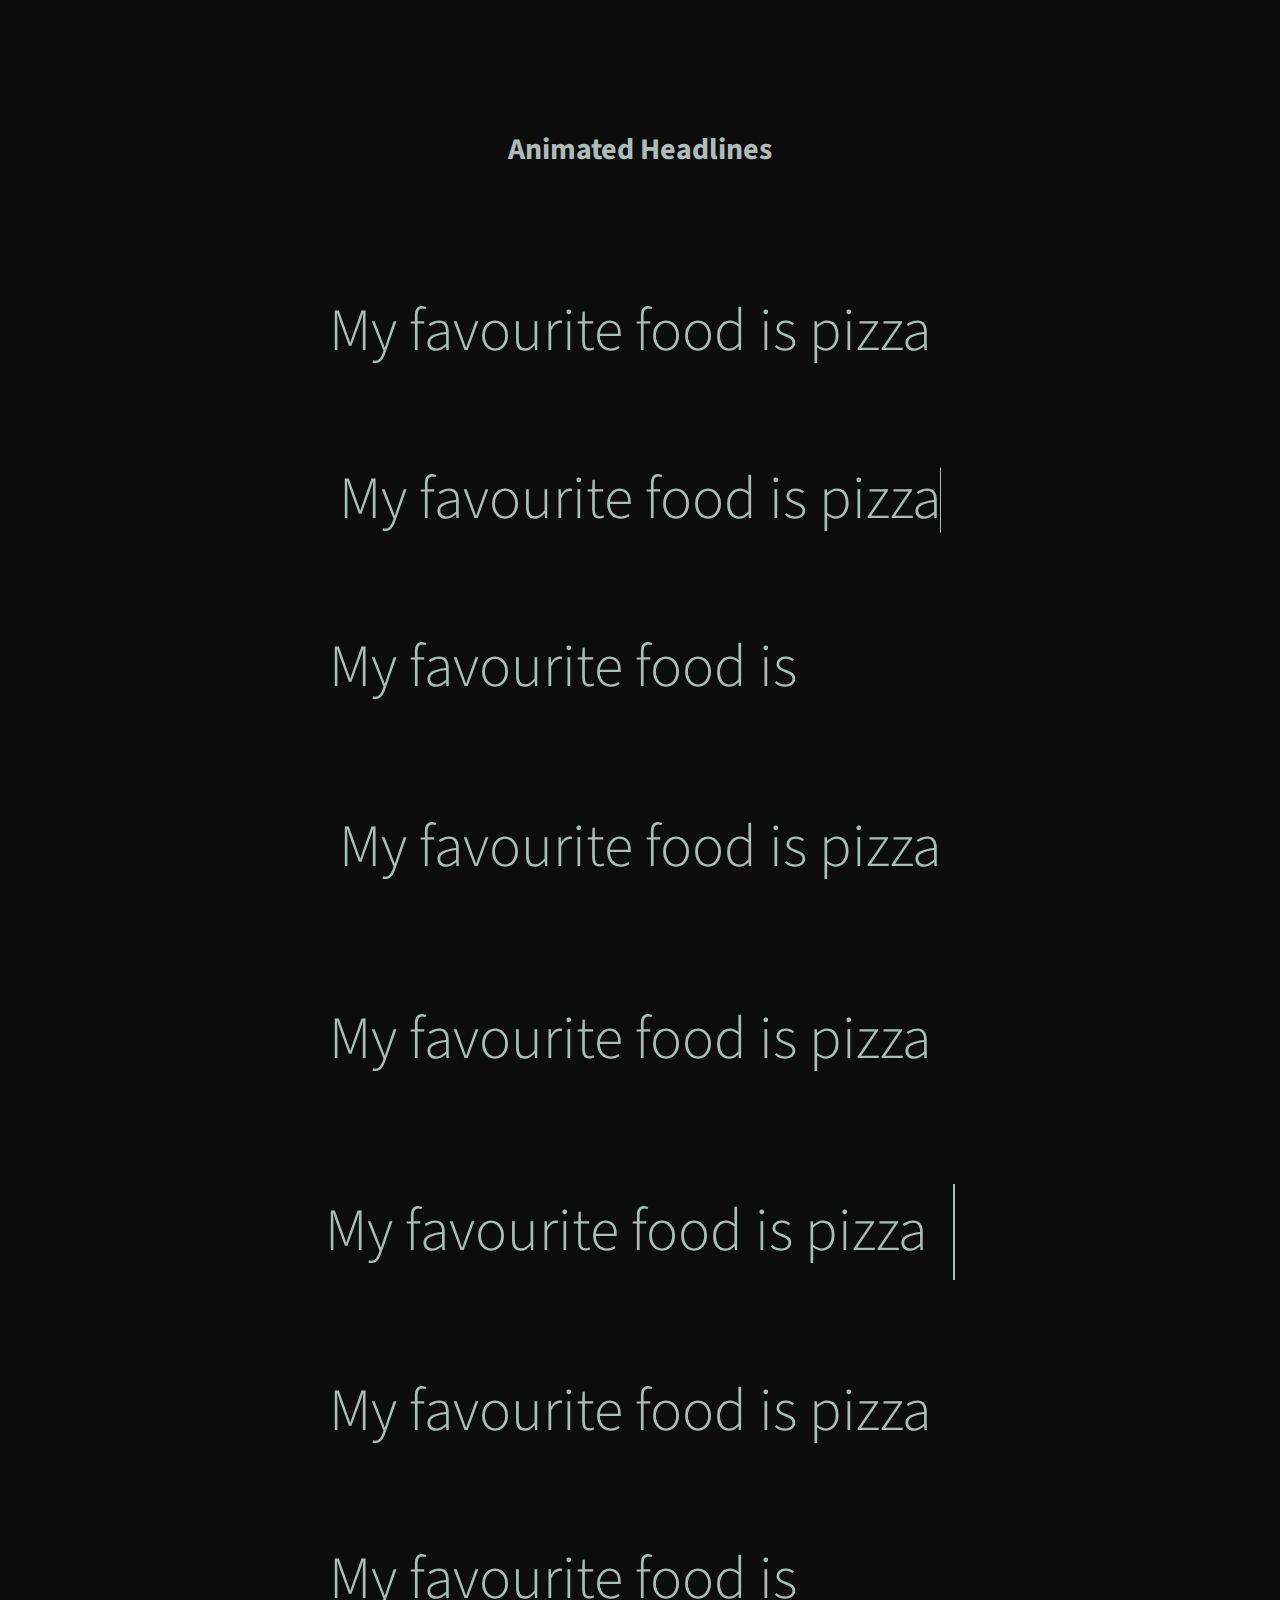
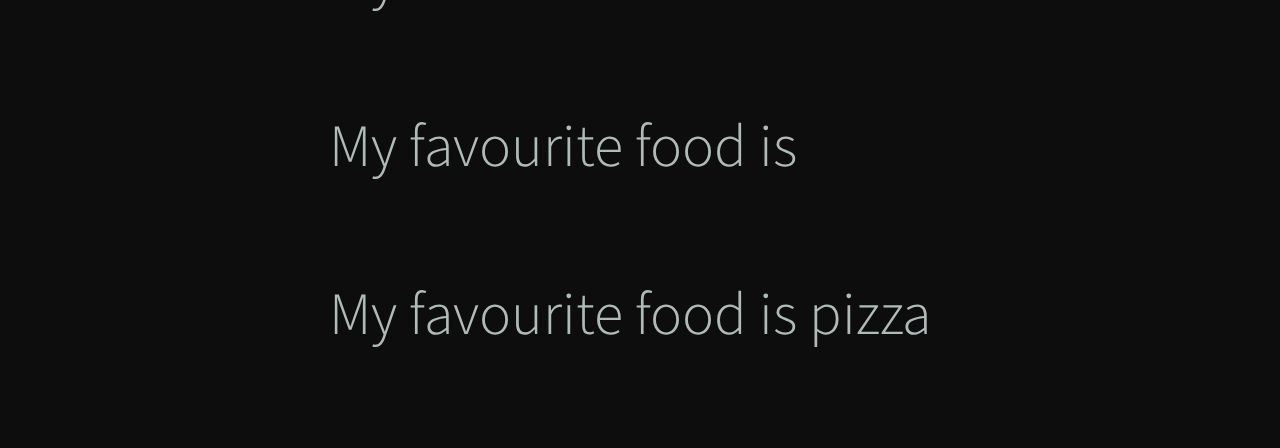
<file: animated-headline-master/index.html>
<!doctype html>
<html lang="en" class="no-js">
<head>
	<meta charset="UTF-8">
	<meta name="viewport" content="width=device-width, initial-scale=1">

	<link href='http://fonts.googleapis.com/css?family=Source+Sans+Pro:300,400,700' rel='stylesheet' type='text/css'>

	<link rel="stylesheet" href="css/reset.css"> <!-- CSS reset -->
	<link rel="stylesheet" href="css/style.css"> <!-- Resource style -->
	<script src="js/modernizr.js"></script> <!-- Modernizr -->

	<title>Animated Headlines | CodyHouse</title>
</head>
<body>
	<section class="cd-title">
		<h1>Animated Headlines</h1>
	</section>

	<section class="cd-intro">
		<h1 class="cd-headline rotate-1">
			<span>My favourite food is</span>
			<span class="cd-words-wrapper">
				<b class="is-visible">pizza</b>
				<b>sushi</b>
				<b>steak</b>
			</span>
		</h1>
	</section> <!-- cd-intro -->
	<section class="cd-intro">
		<h1 class="cd-headline letters type">
			<span>My favourite food is</span>
			<span class="cd-words-wrapper waiting">
				<b class="is-visible">pizza</b>
				<b>sushi</b>
				<b>steak</b>
			</span>
		</h1>
	</section> <!-- cd-intro -->
	<section class="cd-intro">
		<h1 class="cd-headline letters rotate-2">
			<span>My favourite food is</span>
			<span class="cd-words-wrapper">
				<b class="is-visible">pizza</b>
				<b>sushi</b>
				<b>steak</b>
			</span>
		</h1>
	</section> <!-- cd-intro -->
	<section class="cd-intro">
		<h1 class="cd-headline loading-bar">
			<span>My favourite food is</span>
			<span class="cd-words-wrapper">
				<b class="is-visible">pizza</b>
				<b>sushi</b>
				<b>steak</b>
			</span>
		</h1>
	</section> <!-- cd-intro -->
	<section class="cd-intro">
		<h1 class="cd-headline slide">
			<span>My favourite food is</span>
			<span class="cd-words-wrapper">
				<b class="is-visible">pizza</b>
				<b>sushi</b>
				<b>steak</b>
			</span>
		</h1>
	</section> <!-- cd-intro -->
	<section class="cd-intro">
		<h1 class="cd-headline clip is-full-width">
			<span>My favourite food is</span>
			<span class="cd-words-wrapper">
				<b class="is-visible">pizza</b>
				<b>sushi</b>
				<b>steak</b>
			</span>
		</h1>
	</section> <!-- cd-intro -->
	<section class="cd-intro">
		<h1 class="cd-headline zoom">
			<span>My favourite food is</span>
			<span class="cd-words-wrapper">
				<b class="is-visible">pizza</b>
				<b>sushi</b>
				<b>steak</b>
			</span>
		</h1>
	</section> <!-- cd-intro -->
	<section class="cd-intro">
		<h1 class="cd-headline letters rotate-3">
			<span>My favourite food is</span>
			<span class="cd-words-wrapper">
				<b class="is-visible">pizza</b>
				<b>sushi</b>
				<b>steak</b>
			</span>
		</h1>
	</section> <!-- cd-intro -->
	<section class="cd-intro">
		<h1 class="cd-headline letters scale">
			<span>My favourite food is</span>
			<span class="cd-words-wrapper">
				<b class="is-visible">pizza</b>
				<b>sushi</b>
				<b>steak</b>
			</span>
		</h1>
	</section> <!-- cd-intro -->
	<section class="cd-intro">
		<h1 class="cd-headline push">
			<span>My favourite food is</span>
			<span class="cd-words-wrapper">
				<b class="is-visible">pizza</b>
				<b>sushi</b>
				<b>steak</b>
			</span>
		</h1>
	</section> <!-- cd-intro -->
<script src="js/jquery-2.1.1.js"></script>
<script src="js/main.js"></script> <!-- Resource jQuery -->
</body>
</html>
</file>
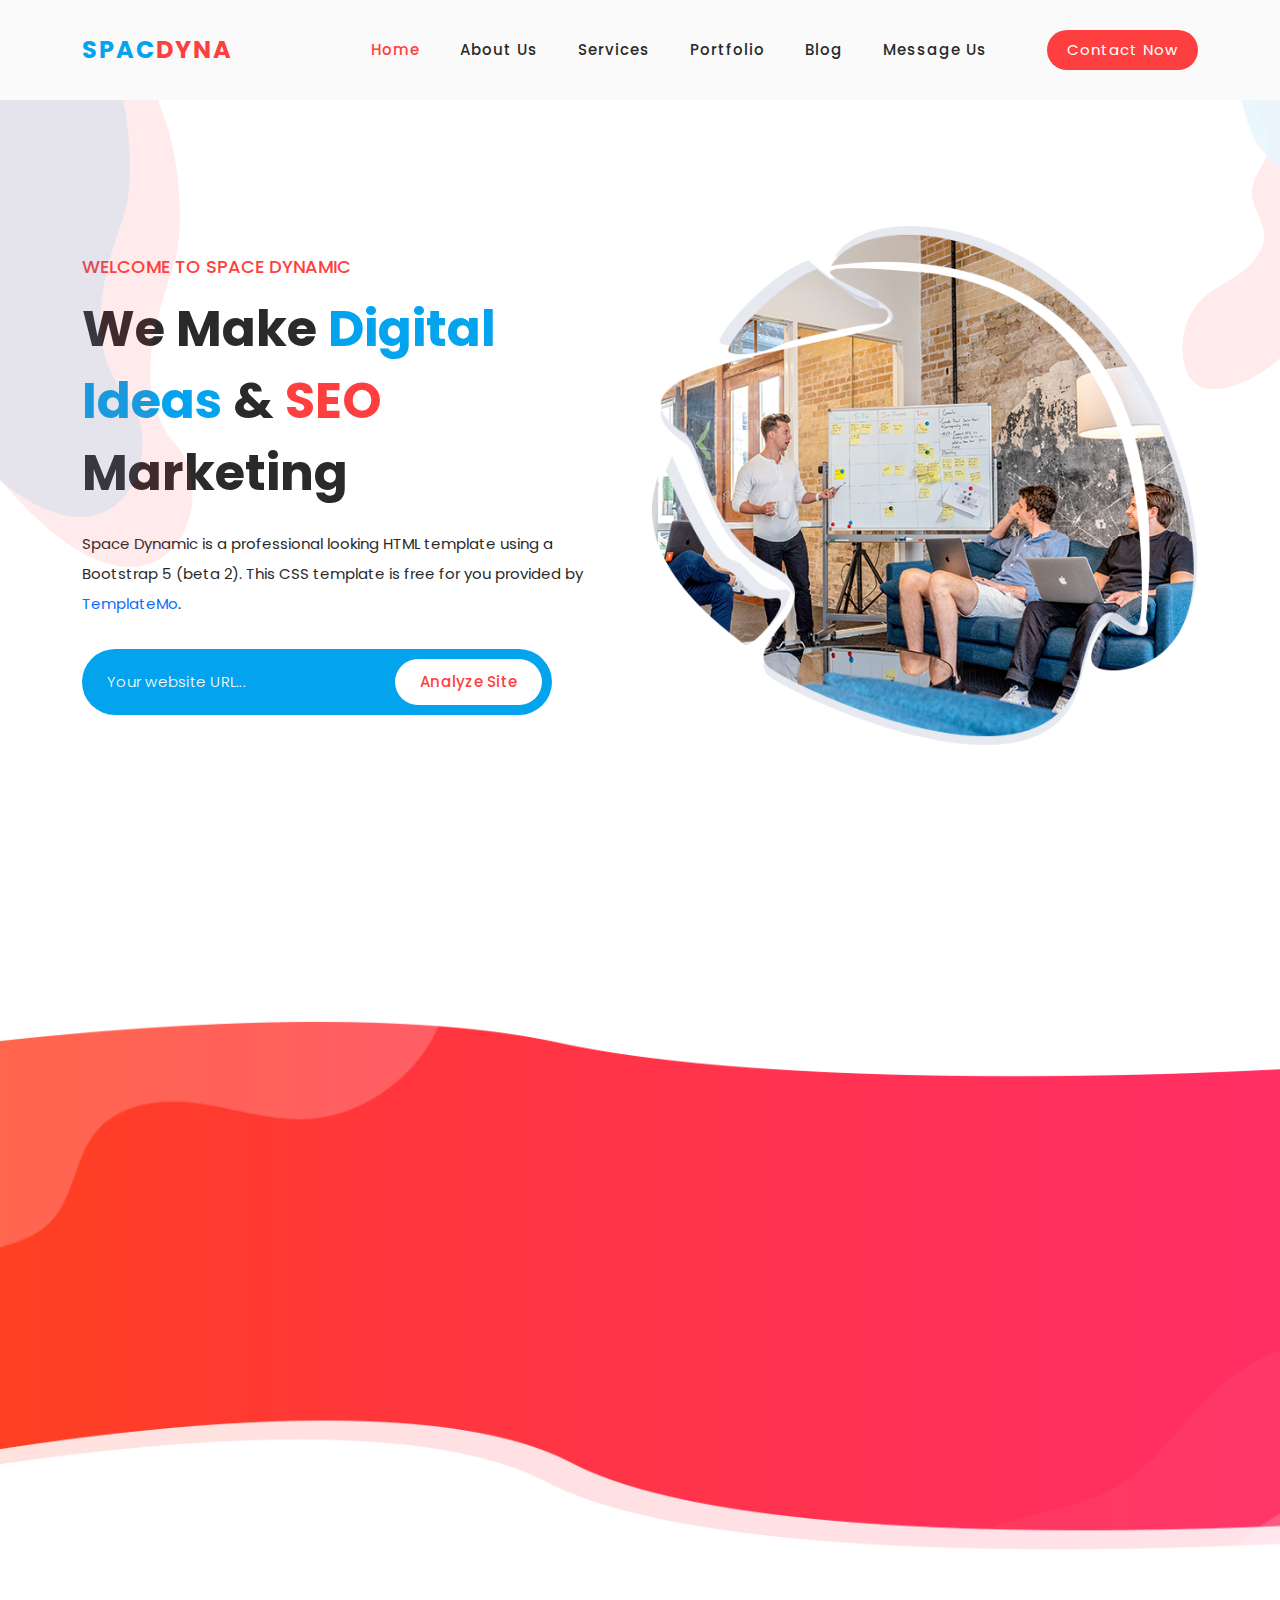
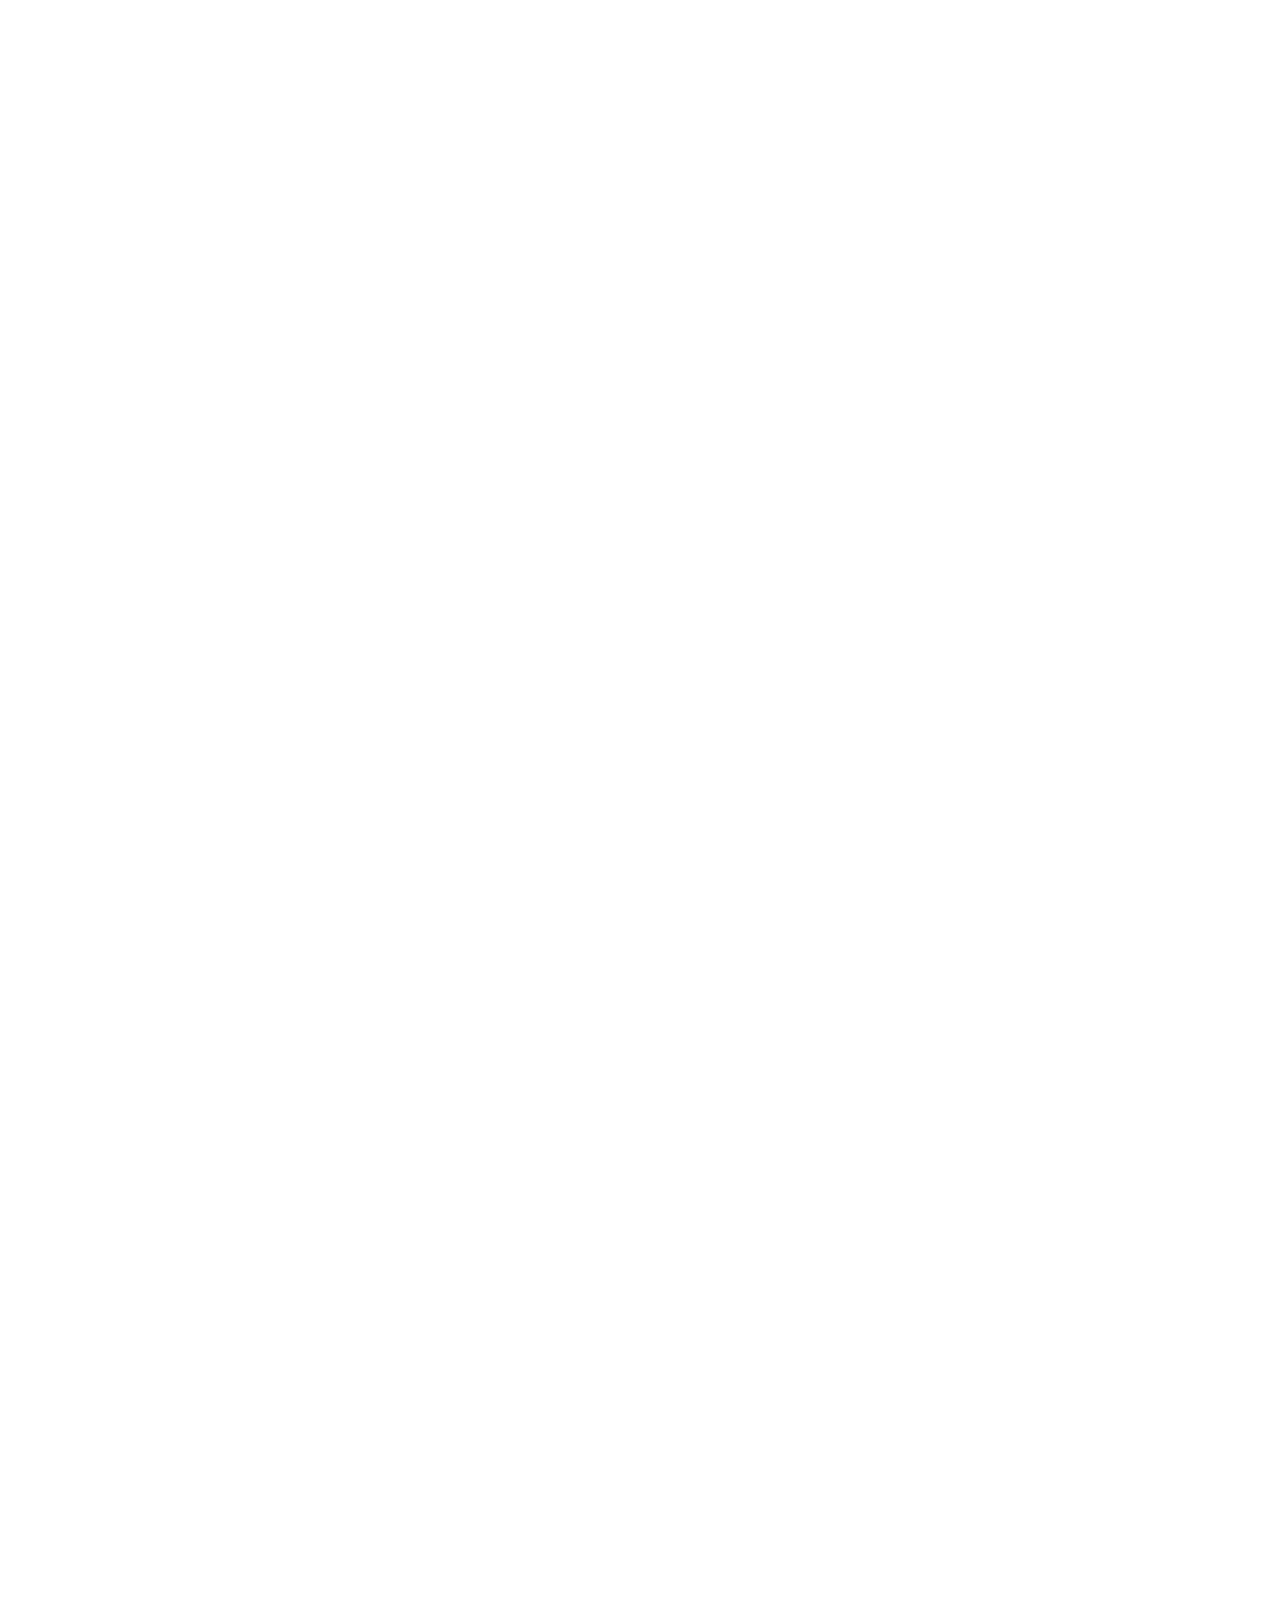
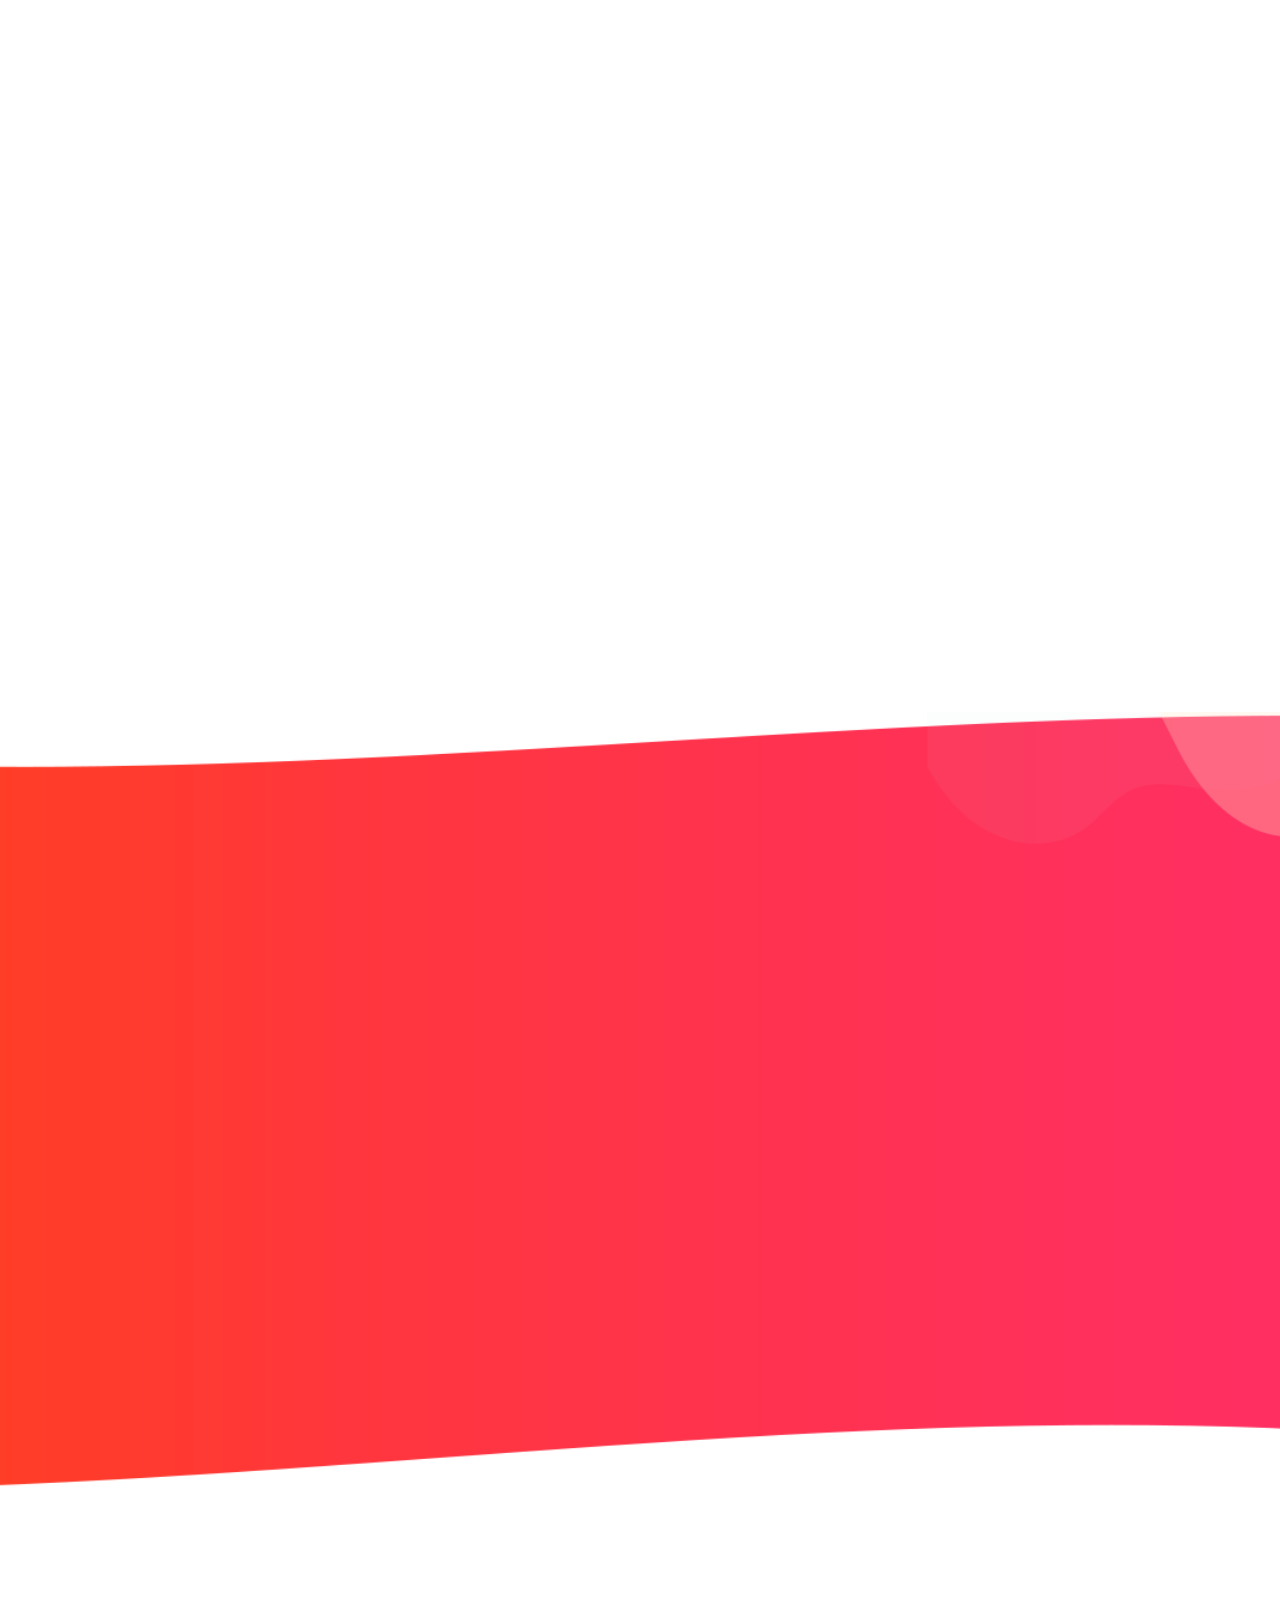
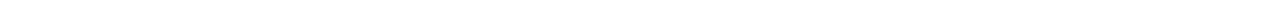
<file: templatemo_562_space_dynamic/index.html>
<!DOCTYPE html>
<html lang="en">

  <head>

    <meta charset="UTF-8">
    <meta name="viewport" content="width=device-width, initial-scale=1, shrink-to-fit=no">
    <meta name="description" content="">
    <meta name="author" content="">
    <link rel="preconnect" href="https://fonts.gstatic.com">
    <link href="https://fonts.googleapis.com/css2?family=Poppins:wght@100;200;300;400;500;600;700;800;900&display=swap" rel="stylesheet">

    <title>Space Dynamic - SEO HTML5 Template</title>

    <!-- Bootstrap core CSS -->
    <link href="vendor/bootstrap/css/bootstrap.min.css" rel="stylesheet">

    <!-- Additional CSS Files -->
    <link rel="stylesheet" href="assets/css/fontawesome.css">
    <link rel="stylesheet" href="assets/css/templatemo-space-dynamic.css">
    <link rel="stylesheet" href="assets/css/animated.css">
    <link rel="stylesheet" href="assets/css/owl.css">
<!--
    
TemplateMo 562 Space Dynamic

https://templatemo.com/tm-562-space-dynamic

-->
  </head>

<body>

  <!-- ***** Preloader Start ***** -->
  <div id="js-preloader" class="js-preloader">
    <div class="preloader-inner">
      <span class="dot"></span>
      <div class="dots">
        <span></span>
        <span></span>
        <span></span>
      </div>
    </div>
  </div>
  <!-- ***** Preloader End ***** -->

  <!-- ***** Header Area Start ***** -->
  <header class="header-area header-sticky wow slideInDown" data-wow-duration="0.75s" data-wow-delay="0s">
    <div class="container">
      <div class="row">
        <div class="col-12">
          <nav class="main-nav">
            <!-- ***** Logo Start ***** -->
            <a href="index.html" class="logo">
              <h4>Spac<span>Dyna</span></h4>
            </a>
            <!-- ***** Logo End ***** -->
            <!-- ***** Menu Start ***** -->
            <ul class="nav">
              <li class="scroll-to-section"><a href="#top" class="active">Home</a></li>
              <li class="scroll-to-section"><a href="#about">About Us</a></li>
              <li class="scroll-to-section"><a href="#services">Services</a></li>
              <li class="scroll-to-section"><a href="#portfolio">Portfolio</a></li>
              <li class="scroll-to-section"><a href="#blog">Blog</a></li> 
              <li class="scroll-to-section"><a href="#contact">Message Us</a></li> 
              <li class="scroll-to-section"><div class="main-red-button"><a href="#contact">Contact Now</a></div></li> 
            </ul>        
            <a class='menu-trigger'>
                <span>Menu</span>
            </a>
            <!-- ***** Menu End ***** -->
          </nav>
        </div>
      </div>
    </div>
  </header>
  <!-- ***** Header Area End ***** -->

  <div class="main-banner wow fadeIn" id="top" data-wow-duration="1s" data-wow-delay="0.5s">
    <div class="container">
      <div class="row">
        <div class="col-lg-12">
          <div class="row">
            <div class="col-lg-6 align-self-center">
              <div class="left-content header-text wow fadeInLeft" data-wow-duration="1s" data-wow-delay="1s">
                <h6>Welcome to Space Dynamic</h6>
                <h2>We Make <em>Digital Ideas</em> &amp; <span>SEO</span> Marketing</h2>
                <p>Space Dynamic is a professional looking HTML template using a Bootstrap 5 (beta 2). This CSS template is free for you provided by <a rel="nofollow" href="https://templatemo.com/page/1" target="_parent">TemplateMo</a>.</p>
                <form id="search" action="#" method="GET">
                  <fieldset>
                    <input type="address" name="address" class="email" placeholder="Your website URL..." autocomplete="on" required>
                  </fieldset>
                  <fieldset>
                    <button type="submit" class="main-button">Analyze Site</button>
                  </fieldset>
                </form>
              </div>
            </div>
            <div class="col-lg-6">
              <div class="right-image wow fadeInRight" data-wow-duration="1s" data-wow-delay="0.5s">
                <img src="assets/images/banner-right-image.png" alt="team meeting">
              </div>
            </div>
          </div>
        </div>
      </div>
    </div>
  </div>

  <div id="about" class="about-us section">
    <div class="container">
      <div class="row">
        <div class="col-lg-4">
          <div class="left-image wow fadeIn" data-wow-duration="1s" data-wow-delay="0.2s">
            <img src="assets/images/about-left-image.png" alt="person graphic">
          </div>
        </div>
        <div class="col-lg-8 align-self-center">
          <div class="services">
            <div class="row">
              <div class="col-lg-6">
                <div class="item wow fadeIn" data-wow-duration="1s" data-wow-delay="0.5s">
                  <div class="icon">
                    <img src="assets/images/service-icon-01.png" alt="reporting">
                  </div>
                  <div class="right-text">
                    <h4>Data Analysis</h4>
                    <p>Lorem ipsum dolor sit amet, ctetur aoi adipiscing eliter</p>
                  </div>
                </div>
              </div>
              <div class="col-lg-6">
                <div class="item wow fadeIn" data-wow-duration="1s" data-wow-delay="0.7s">
                  <div class="icon">
                    <img src="assets/images/service-icon-02.png" alt="">
                  </div>
                  <div class="right-text">
                    <h4>Data Reporting</h4>
                    <p>Lorem ipsum dolor sit amet, ctetur aoi adipiscing eliter</p>
                  </div>
                </div>
              </div>
              <div class="col-lg-6">
                <div class="item wow fadeIn" data-wow-duration="1s" data-wow-delay="0.9s">
                  <div class="icon">
                    <img src="assets/images/service-icon-03.png" alt="">
                  </div>
                  <div class="right-text">
                    <h4>Web Analytics</h4>
                    <p>Lorem ipsum dolor sit amet, ctetur aoi adipiscing eliter</p>
                  </div>
                </div>
              </div>
              <div class="col-lg-6">
                <div class="item wow fadeIn" data-wow-duration="1s" data-wow-delay="1.1s">
                  <div class="icon">
                    <img src="assets/images/service-icon-04.png" alt="">
                  </div>
                  <div class="right-text">
                    <h4>SEO Suggestions</h4>
                    <p>Lorem ipsum dolor sit amet, ctetur aoi adipiscing eliter</p>
                  </div>
                </div>
              </div>
            </div>
          </div>
        </div>
      </div>
    </div>
  </div>

  <div id="services" class="our-services section">
    <div class="container">
      <div class="row">
        <div class="col-lg-6 align-self-center  wow fadeInLeft" data-wow-duration="1s" data-wow-delay="0.2s">
          <div class="left-image">
            <img src="assets/images/services-left-image.png" alt="">
          </div>
        </div>
        <div class="col-lg-6 wow fadeInRight" data-wow-duration="1s" data-wow-delay="0.2s">
          <div class="section-heading">
            <h2>Grow your website with our <em>SEO</em> service &amp; <span>Project</span> Ideas</h2>
            <p>Space Dynamic HTML5 template is free to use for your website projects. However, you are not permitted to redistribute the template ZIP file on any CSS template collection websites. Please contact us for more information. Thank you for your kind cooperation.</p>
          </div>
          <div class="row">
            <div class="col-lg-12">
              <div class="first-bar progress-skill-bar">
                <h4>Website Analysis</h4>
                <span>84%</span>
                <div class="filled-bar"></div>
                <div class="full-bar"></div>
              </div>
            </div>
            <div class="col-lg-12">
              <div class="second-bar progress-skill-bar">
                <h4>SEO Reports</h4>
                <span>88%</span>
                <div class="filled-bar"></div>
                <div class="full-bar"></div>
              </div>
            </div>
            <div class="col-lg-12">
              <div class="third-bar progress-skill-bar">
                <h4>Page Optimizations</h4>
                <span>94%</span>
                <div class="filled-bar"></div>
                <div class="full-bar"></div>
              </div>
            </div>
          </div>
        </div>
      </div>
    </div>
  </div>

  <div id="portfolio" class="our-portfolio section">
    <div class="container">
      <div class="row">
        <div class="col-lg-6 offset-lg-3">
          <div class="section-heading  wow bounceIn" data-wow-duration="1s" data-wow-delay="0.2s">
            <h2>See What Our Agency <em>Offers</em> &amp; What We <span>Provide</span></h2>
          </div>
        </div>
      </div>
      <div class="row">
        <div class="col-lg-3 col-sm-6">
          <a href="#">
            <div class="item wow bounceInUp" data-wow-duration="1s" data-wow-delay="0.3s">
              <div class="hidden-content">
                <h4>SEO Analysis</h4>
                <p>Lorem ipsum dolor sit ameti ctetur aoi adipiscing eto.</p>
              </div>
              <div class="showed-content">
                <img src="assets/images/portfolio-image.png" alt="">
              </div>
            </div>
          </a>
        </div>
        <div class="col-lg-3 col-sm-6">
          <a href="#">
            <div class="item wow bounceInUp" data-wow-duration="1s" data-wow-delay="0.4s">
              <div class="hidden-content">
                <h4>Website Reporting</h4>
                <p>Lorem ipsum dolor sit ameti ctetur aoi adipiscing eto.</p>
              </div>
              <div class="showed-content">
                <img src="assets/images/portfolio-image.png" alt="">
              </div>
            </div>
          </a>
        </div>
        <div class="col-lg-3 col-sm-6">
          <a href="#">
            <div class="item wow bounceInUp" data-wow-duration="1s" data-wow-delay="0.5s">
              <div class="hidden-content">
                <h4>Performance Tests</h4>
                <p>Lorem ipsum dolor sit ameti ctetur aoi adipiscing eto.</p>
              </div>
              <div class="showed-content">
                <img src="assets/images/portfolio-image.png" alt="">
              </div>
            </div>
          </a>
        </div>
        <div class="col-lg-3 col-sm-6">
          <a href="#">
            <div class="item wow bounceInUp" data-wow-duration="1s" data-wow-delay="0.6s">
              <div class="hidden-content">
                <h4>Data Analysis</h4>
                <p>Lorem ipsum dolor sit ameti ctetur aoi adipiscing eto.</p>
              </div>
              <div class="showed-content">
                <img src="assets/images/portfolio-image.png" alt="">
              </div>
            </div>
          </a>
        </div>
      </div>
    </div>
  </div>

  <div id="blog" class="our-blog section">
    <div class="container">
      <div class="row">
        <div class="col-lg-6 wow fadeInDown" data-wow-duration="1s" data-wow-delay="0.25s">
          <div class="section-heading">
            <h2>Check Out What Is <em>Trending</em> In Our Latest <span>News</span></h2>
          </div>
        </div>
        <div class="col-lg-6 wow fadeInDown" data-wow-duration="1s" data-wow-delay="0.25s">
          <div class="top-dec">
            <img src="assets/images/blog-dec.png" alt="">
          </div>
        </div>
      </div>
      <div class="row">
        <div class="col-lg-6 wow fadeInUp" data-wow-duration="1s" data-wow-delay="0.25s">
          <div class="left-image">
            <a href="#"><img src="assets/images/big-blog-thumb.jpg" alt="Workspace Desktop"></a>
            <div class="info">
              <div class="inner-content">
                <ul>
                  <li><i class="fa fa-calendar"></i> 24 Mar 2021</li>
                  <li><i class="fa fa-users"></i> TemplateMo</li>
                  <li><i class="fa fa-folder"></i> Branding</li>
                </ul>
                <a href="#"><h4>SEO Agency &amp; Digital Marketing</h4></a>
                <p>Lorem ipsum dolor sit amet, consectetur and sed doer ket eismod tempor incididunt ut labore et dolore magna...</p>
                <div class="main-blue-button">
                  <a href="#">Discover More</a>
                </div>
              </div>
            </div>
          </div>
        </div>
        <div class="col-lg-6 wow fadeInUp" data-wow-duration="1s" data-wow-delay="0.25s">
          <div class="right-list">
            <ul>
              <li>
                <div class="left-content align-self-center">
                  <span><i class="fa fa-calendar"></i> 18 Mar 2021</span>
                  <a href="#"><h4>New Websites &amp; Backlinks</h4></a>
                  <p>Lorem ipsum dolor sit amsecteturii and sed doer ket eismod...</p>
                </div>
                <div class="right-image">
                  <a href="#"><img src="assets/images/blog-thumb-01.jpg" alt=""></a>
                </div>
              </li>
              <li>
                <div class="left-content align-self-center">
                  <span><i class="fa fa-calendar"></i> 14 Mar 2021</span>
                  <a href="#"><h4>SEO Analysis &amp; Content Ideas</h4></a>
                  <p>Lorem ipsum dolor sit amsecteturii and sed doer ket eismod...</p>
                </div>
                <div class="right-image">
                  <a href="#"><img src="assets/images/blog-thumb-01.jpg" alt=""></a>
                </div>
              </li>
              <li>
                <div class="left-content align-self-center">
                  <span><i class="fa fa-calendar"></i> 06 Mar 2021</span>
                  <a href="#"><h4>SEO Tips &amp; Digital Marketing</h4></a>
                  <p>Lorem ipsum dolor sit amsecteturii and sed doer ket eismod...</p>
                </div>
                <div class="right-image">
                  <a href="#"><img src="assets/images/blog-thumb-01.jpg" alt=""></a>
                </div>
              </li>
            </ul>
          </div>
        </div>
      </div>
    </div>
  </div>

  <div id="contact" class="contact-us section">
    <div class="container">
      <div class="row">
        <div class="col-lg-6 align-self-center wow fadeInLeft" data-wow-duration="0.5s" data-wow-delay="0.25s">
          <div class="section-heading">
            <h2>Feel Free To Send Us a Message About Your Website Needs</h2>
            <p>Lorem ipsum dolor sit amet, consectetur adipiscing elit, sed doer ket eismod tempor incididunt ut labore et dolores</p>
            <div class="phone-info">
              <h4>For any enquiry, Call Us: <span><i class="fa fa-phone"></i> <a href="#">010-020-0340</a></span></h4>
            </div>
          </div>
        </div>
        <div class="col-lg-6 wow fadeInRight" data-wow-duration="0.5s" data-wow-delay="0.25s">
          <form id="contact" action="" method="post">
            <div class="row">
              <div class="col-lg-6">
                <fieldset>
                  <input type="name" name="name" id="name" placeholder="Name" autocomplete="on" required>
                </fieldset>
              </div>
              <div class="col-lg-6">
                <fieldset>
                  <input type="surname" name="surname" id="surname" placeholder="Surname" autocomplete="on" required>
                </fieldset>
              </div>
              <div class="col-lg-12">
                <fieldset>
                  <input type="text" name="email" id="email" pattern="[^ @]*@[^ @]*" placeholder="Your Email" required="">
                </fieldset>
              </div>
              <div class="col-lg-12">
                <fieldset>
                  <textarea name="message" type="text" class="form-control" id="message" placeholder="Message" required=""></textarea>  
                </fieldset>
              </div>
              <div class="col-lg-12">
                <fieldset>
                  <button type="submit" id="form-submit" class="main-button ">Send Message</button>
                </fieldset>
              </div>
            </div>
            <div class="contact-dec">
              <img src="assets/images/contact-decoration.png" alt="">
            </div>
          </form>
        </div>
      </div>
    </div>
  </div>

  <footer>
    <div class="container">
      <div class="row">
        <div class="col-lg-12 wow fadeIn" data-wow-duration="1s" data-wow-delay="0.25s">
          <p>© Copyright 2021 Space Dynamic Co. All Rights Reserved. 
          
          <br>Design: <a rel="nofollow" href="https://templatemo.com">TemplateMo</a></p>
        </div>
      </div>
    </div>
  </footer>
  <!-- Scripts -->
  <script src="vendor/jquery/jquery.min.js"></script>
  <script src="vendor/bootstrap/js/bootstrap.bundle.min.js"></script>
  <script src="assets/js/owl-carousel.js"></script>
  <script src="assets/js/animation.js"></script>
  <script src="assets/js/imagesloaded.js"></script>
  <script src="assets/js/templatemo-custom.js"></script>

</body>
</html>
</file>
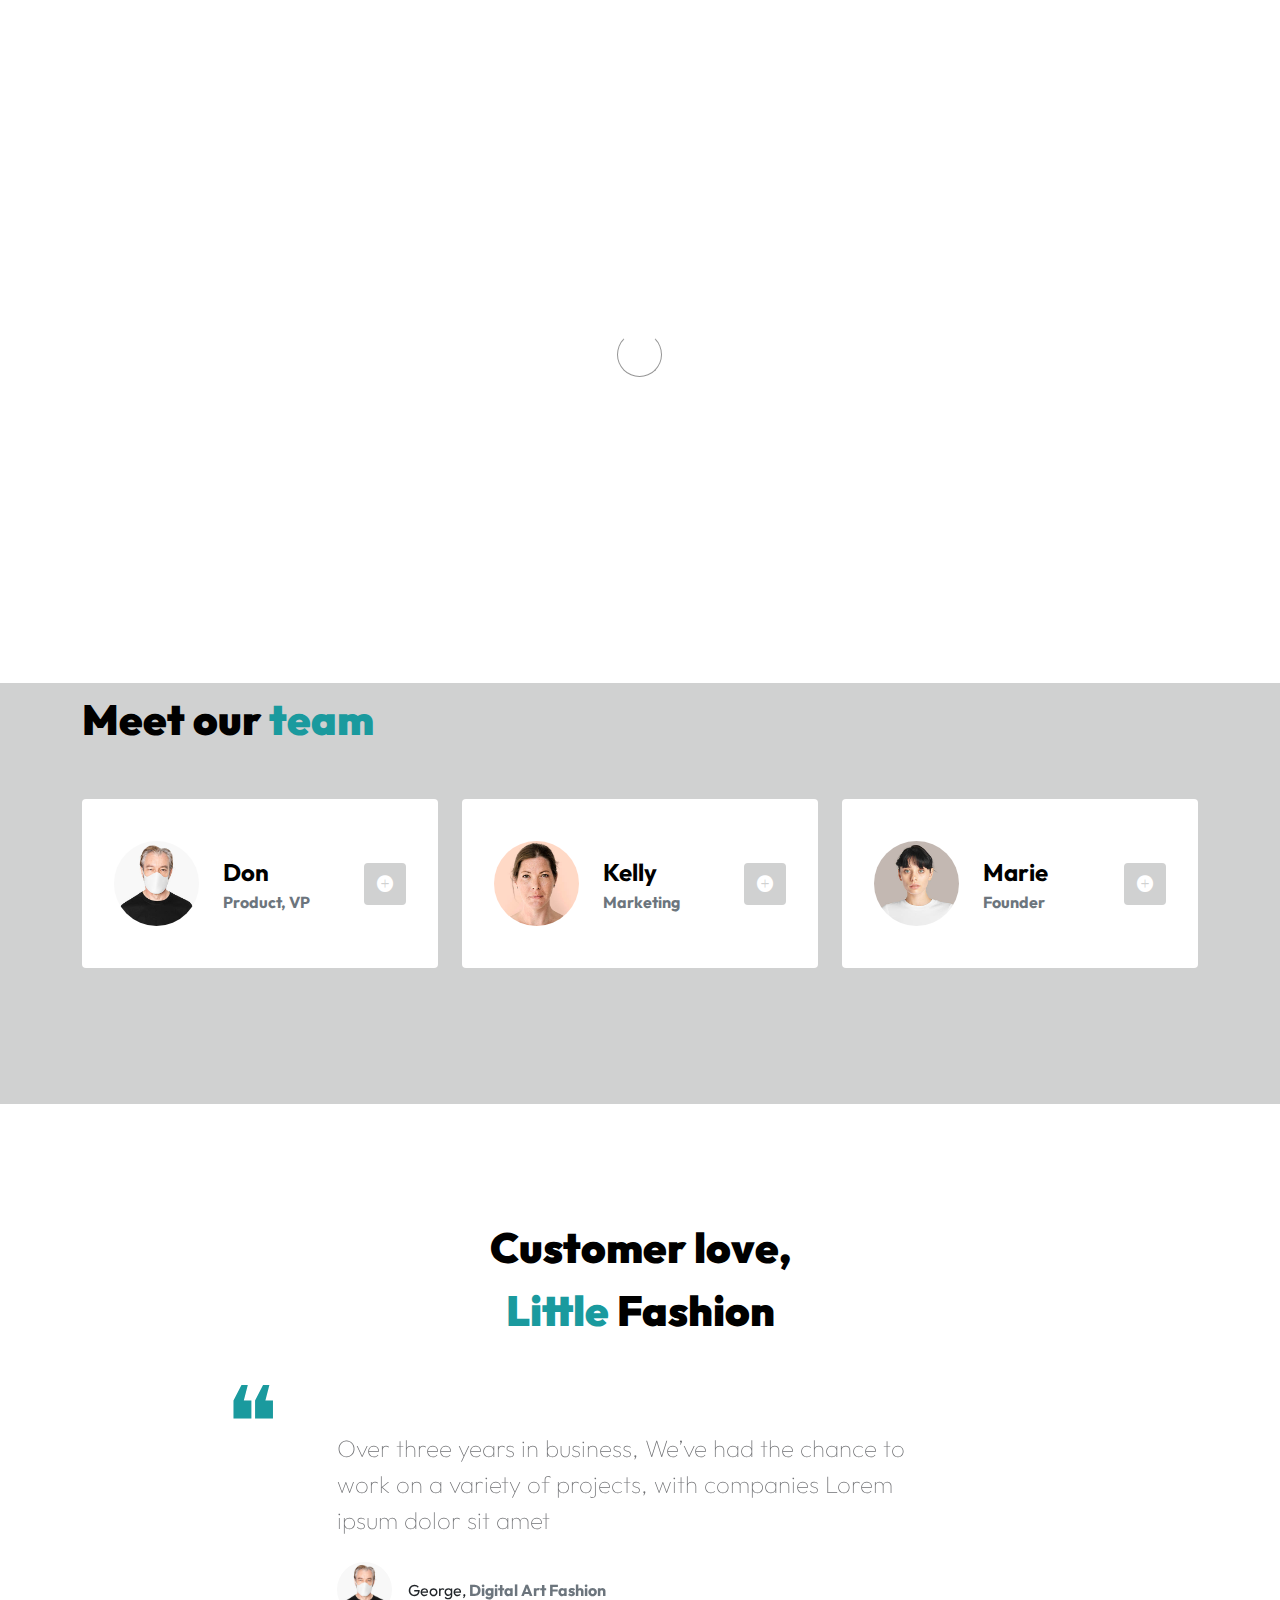
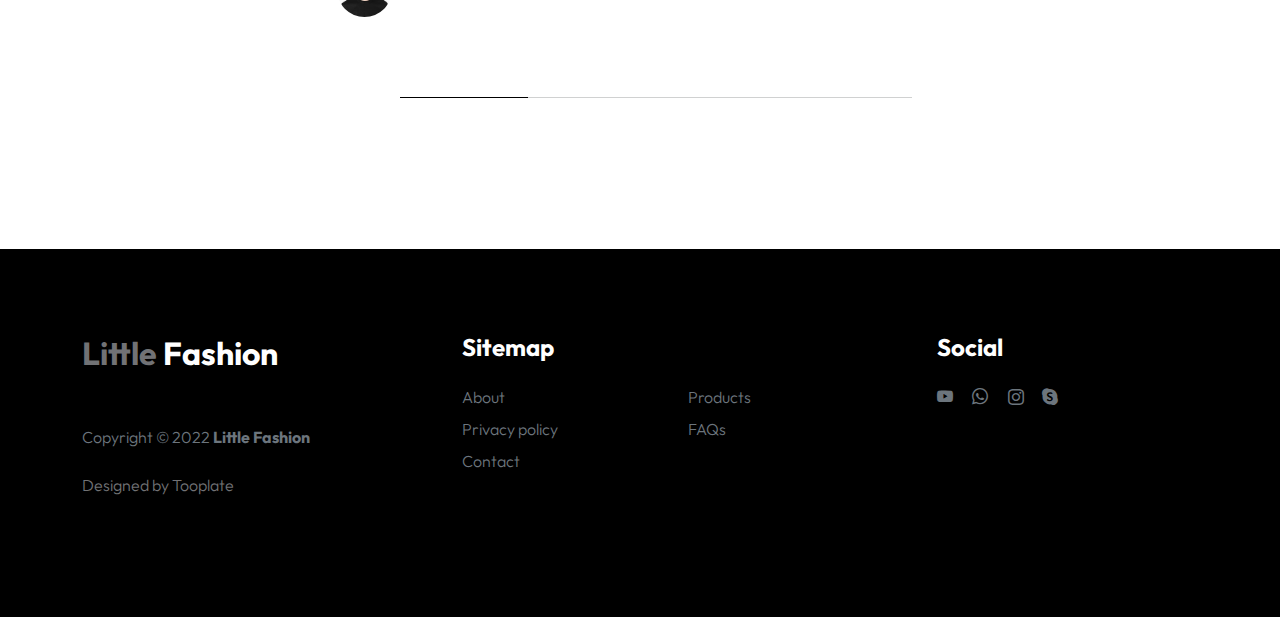
<file: 2127_little_fashion/about.html>
<!doctype html>
<html lang="en">
    <head>
        <meta charset="utf-8">
        <meta name="viewport" content="width=device-width, initial-scale=1">

        <meta name="description" content="">
        <meta name="author" content="">

        <title>Tooplate's Little Fashion - About Page</title>

        <!-- CSS FILES -->
        <link rel="preconnect" href="https://fonts.googleapis.com">

        <link rel="preconnect" href="https://fonts.gstatic.com" crossorigin>

        <link href="https://fonts.googleapis.com/css2?family=Inter:wght@100;300;400;700;900&display=swap" rel="stylesheet">

        <link href="css/bootstrap.min.css" rel="stylesheet">
        <link href="css/bootstrap-icons.css" rel="stylesheet">

        <link rel="stylesheet" href="css/slick.css"/>

        <link href="css/tooplate-little-fashion.css" rel="stylesheet">
        
<!--

Tooplate 2127 Little Fashion

https://www.tooplate.com/view/2127-little-fashion

-->
    </head>
    
    <body>

        <section class="preloader">
            <div class="spinner">
                <span class="sk-inner-circle"></span>
            </div>
        </section>
    
        <main>

            <nav class="navbar navbar-expand-lg">
                <div class="container">
                    <button class="navbar-toggler" type="button" data-bs-toggle="collapse" data-bs-target="#navbarNav" aria-controls="navbarNav" aria-expanded="false" aria-label="Toggle navigation">
                        <span class="navbar-toggler-icon"></span>
                    </button>

                    <a class="navbar-brand" href="index.html">
                        <strong><span>Little</span> Fashion</strong>
                    </a>

                    <div class="d-lg-none">
                        <a href="sign-in.html" class="bi-person custom-icon me-3"></a>

                        <a href="product-detail.html" class="bi-bag custom-icon"></a>
                    </div>

                    <div class="collapse navbar-collapse" id="navbarNav">
                        <ul class="navbar-nav mx-auto">
                            <li class="nav-item">
                                <a class="nav-link" href="index.html">Home</a>
                            </li>

                            <li class="nav-item">
                                <a class="nav-link active" href="about.html">Story</a>
                            </li>

                            <li class="nav-item">
                                <a class="nav-link" href="products.html">Products</a>
                            </li>

                            <li class="nav-item">
                                <a class="nav-link" href="faq.html">FAQs</a>
                            </li>

                            <li class="nav-item">
                                <a class="nav-link" href="contact.html">Contact</a>
                            </li>
                        </ul>

                        <div class="d-none d-lg-block">
                            <a href="sign-in.html" class="bi-person custom-icon me-3"></a>

                            <a href="product-detail.html" class="bi-bag custom-icon"></a>
                        </div>
                    </div>
                </div>
            </nav>

            <header class="site-header section-padding-img site-header-image">
                <div class="container">
                    <div class="row">

                        <div class="col-lg-6 col-12 header-info">
                            <h1>
                                <span class="d-block text-primary">Company</span>
                                <span class="d-block text-dark">Fashion</span>
                            </h1>
                        </div>
                    </div>
                </div>

                <img src="images/header/businesspeople-meeting-office-working.jpg" class="header-image img-fluid" alt="">
            </header>

            <section class="team section-padding">
                <div class="container">
                    <div class="row">

                        <div class="col-12">
                            <h2 class="mb-5">Meet our <span>team</span></h2>
                        </div>

                        <div class="col-lg-4 mb-4 col-12">
                            <div class="team-thumb d-flex align-items-center">
                                <img src="images/people/senior-man-wearing-white-face-mask-covid-19-campaign-with-design-space.jpeg" class="img-fluid custom-circle-image team-image me-4" alt="">

                                <div class="team-info">
                                    <h5 class="mb-0">Don</h5>
                                    <strong class="text-muted">Product, VP</strong>

                                    <!-- Button trigger modal -->
                                    <button type="button" class="btn custom-modal-btn" data-bs-toggle="modal" data-bs-target="#don">
                                      <i class="bi-plus-circle-fill"></i>
                                    </button>

                                </div>
                            </div>
                        </div>

                        <div class="col-lg-4 mb-4 col-12">
                            <div class="team-thumb d-flex align-items-center">
                                <img src="images/people/portrait-british-woman.jpeg" class="img-fluid custom-circle-image team-image me-4" alt="">

                                <div class="team-info">
                                    <h5 class="mb-0">Kelly</h5>
                                    <strong class="text-muted">Marketing</strong>

                                    <!-- Button trigger modal -->
                                    <button type="button" class="btn custom-modal-btn" data-bs-toggle="modal" data-bs-target="#kelly">
                                      <i class="bi-plus-circle-fill"></i>
                                    </button>
                                </div>
                            </div>
                        </div>

                        <div class="col-lg-4 mb-lg-0 mb-4 col-12">
                            <div class="team-thumb d-flex align-items-center">
                                <img src="images/people/beautiful-woman-face-portrait-brown-background.jpeg" class="img-fluid custom-circle-image team-image me-4" alt="">

                                <div class="team-info">
                                    <h5 class="mb-0">Marie</h5>
                                    <strong class="text-muted">Founder</strong>

                                    <!-- Button trigger modal -->
                                    <button type="button" class="btn custom-modal-btn" data-bs-toggle="modal" data-bs-target="#marie">
                                      <i class="bi-plus-circle-fill"></i>
                                    </button>
                                </div>
                            </div>
                        </div>

                    </div>
                </div>
            </section>

            <section class="testimonial section-padding">
                <div class="container">
                    <div class="row">

                        <div class="col-lg-9 mx-auto col-11">
                            <h2 class="text-center">Customer love, <br> <span>Little</span> Fashion</h2>

                            <div class="slick-testimonial">
                                <div class="slick-testimonial-caption">
                                    <p class="lead">Over three years in business, We’ve had the chance to work on a variety of projects, with companies Lorem ipsum dolor sit amet</p>

                                    <div class="slick-testimonial-client d-flex align-items-center mt-4">
                                        <img src="images/people/senior-man-wearing-white-face-mask-covid-19-campaign-with-design-space.jpeg" class="img-fluid custom-circle-image me-3" alt="">

                                        <span>George, <strong class="text-muted">Digital Art Fashion</strong></span>
                                    </div>
                                </div>

                                <div class="slick-testimonial-caption">
                                    <p class="lead">Over three years in business, We’ve had the chance to work on a variety of projects, with companies Lorem ipsum dolor sit amet</p>

                                    <div class="slick-testimonial-client d-flex align-items-center mt-4">
                                        <img src="images/people/beautiful-woman-face-portrait-brown-background.jpeg" class="img-fluid custom-circle-image me-3" alt="">

                                        <span>Sandar, <strong class="text-muted">Zoom Fashion Idea</strong></span>
                                    </div>
                                </div>

                                <div class="slick-testimonial-caption">
                                    <p class="lead">Over three years in business, We’ve had the chance to work on a variety of projects, with companies Lorem ipsum dolor sit amet</p>

                                    <div class="slick-testimonial-client d-flex align-items-center mt-4">
                                        <img src="images/people/portrait-british-woman.jpeg" class="img-fluid custom-circle-image me-3" alt="">

                                        <span>Marie, <strong class="text-muted">Art Fashion Design</strong></span>
                                    </div>
                                </div>

                                <div class="slick-testimonial-caption">
                                    <p class="lead">Over three years in business, We’ve had the chance to work on a variety of projects, with companies Lorem ipsum dolor sit amet</p>

                                    <div class="slick-testimonial-client d-flex align-items-center mt-4">
                                        <img src="images/people/woman-wearing-mask-face-closeup-covid-19-green-background.jpeg" class="img-fluid custom-circle-image me-3" alt="">

                                        <span>Catherine, <strong class="text-muted">Dress Fashion</strong></span>
                                    </div>
                                </div>
                            </div>
                        </div>

                    </div>
                </div>
            </section>

        </main>

        <footer class="site-footer">
            <div class="container">
                <div class="row">

                    <div class="col-lg-3 col-10 me-auto mb-4">
                        <h4 class="text-white mb-3"><a href="index.html">Little</a> Fashion</h4>
                        <p class="copyright-text text-muted mt-lg-5 mb-4 mb-lg-0">Copyright © 2022 <strong>Little Fashion</strong></p>
                        <br>
                        <p class="copyright-text">Designed by <a href="https://www.tooplate.com/" target="_blank">Tooplate</a></p>
                    </div>

                    <div class="col-lg-5 col-8">
                        <h5 class="text-white mb-3">Sitemap</h5>

                        <ul class="footer-menu d-flex flex-wrap">
                            <li class="footer-menu-item"><a href="about.html" class="footer-menu-link">About</a></li>

                            <li class="footer-menu-item"><a href="#" class="footer-menu-link">Products</a></li>

                            <li class="footer-menu-item"><a href="#" class="footer-menu-link">Privacy policy</a></li>

                            <li class="footer-menu-item"><a href="#" class="footer-menu-link">FAQs</a></li>

                            <li class="footer-menu-item"><a href="#" class="footer-menu-link">Contact</a></li>
                        </ul>
                    </div>

                    <div class="col-lg-3 col-4">
                        <h5 class="text-white mb-3">Social</h5>

                        <ul class="social-icon">

                            <li><a href="#" class="social-icon-link bi-youtube"></a></li>

                            <li><a href="#" class="social-icon-link bi-whatsapp"></a></li>

                            <li><a href="#" class="social-icon-link bi-instagram"></a></li>

                            <li><a href="#" class="social-icon-link bi-skype"></a></li>
                        </ul>
                    </div>

                </div>
            </div>
        </footer>

        <!-- TEAM MEMBER MODAL -->
        <div class="modal fade" id="don" tabindex="-1" aria-labelledby="exampleModalLabel" aria-hidden="true">
            <div class="modal-dialog modal-dialog-centered modal-lg">
                <div class="modal-content border-0">
                    <div class="modal-header flex-column">
                        <h3 class="modal-title" id="exampleModalLabel">Don Haruko</h3>

                        <h6 class="text-muted">Product, VP</h6>

                        <button type="button" class="btn-close" data-bs-dismiss="modal" aria-label="Close"></button>
                    </div>

                    <div class="modal-body">
                        <h5 class="mb-4">Over three years in business had the chance to work on variety of projects, with companies</h5>

                        <div class="row mb-4">
                            <div class="col-lg-6 col-12">
                                <p>Lorem ipsum dolor sit amet, consectetur adipiscing elit, sed do eiusmod tempor incididunt ut labore et dolore magna aliqua.</p>
                            </div>

                            <div class="col-lg-6 col-12">
                                <p>Incididunt ut labore et dolore magna aliqua. Quis ipsum suspendisse commodo viverra.</p>
                            </div>
                        </div>

                        <ul class="social-icon">
                            <li class="me-3"><strong>Where to find?</strong></li>

                            <li><a href="#" class="social-icon-link bi-youtube"></a></li>

                            <li><a href="#" class="social-icon-link bi-whatsapp"></a></li>

                            <li><a href="#" class="social-icon-link bi-instagram"></a></li>
                        </ul>
                    </div>
                </div>

            </div>
        </div>

        <!-- TEAM MEMBER MODAL -->
        <div class="modal fade" id="kelly" tabindex="-1" aria-labelledby="exampleModalLabel" aria-hidden="true">
            <div class="modal-dialog modal-dialog-centered modal-lg">
                <div class="modal-content border-0">
                    <div class="modal-header flex-column">
                        <h3 class="modal-title" id="exampleModalLabel">Kelly Lisa</h3>

                        <h6 class="text-muted">Global, Head of Marketing</h6>

                        <button type="button" class="btn-close" data-bs-dismiss="modal" aria-label="Close"></button>
                    </div>

                    <div class="modal-body">
                        <h5 class="mb-4">Over three years in business had the chance to work on variety of projects, with companies</h5>

                        <div class="row mb-4">
                            <div class="col-lg-6 col-12">
                                <p>Lorem ipsum dolor sit amet, consectetur adipiscing elit, sed do eiusmod tempor incididunt ut labore et dolore magna aliqua.</p>
                            </div>

                            <div class="col-lg-6 col-12">
                                <p>Incididunt ut labore et dolore magna aliqua. Quis ipsum suspendisse commodo viverra.</p>
                            </div>
                        </div>

                        <ul class="social-icon">
                            <li class="me-3"><strong>Where to find?</strong></li>

                            <li><a href="#" class="social-icon-link bi-facebook"></a></li>

                            <li><a href="#" class="social-icon-link bi-instagram"></a></li>
                        </ul>
                    </div>
                </div>

            </div>
        </div>

        <!-- TEAM MEMBER MODAL -->
        <div class="modal fade" id="marie" tabindex="-1" aria-labelledby="exampleModalLabel" aria-hidden="true">
            <div class="modal-dialog modal-dialog-centered modal-lg">
                <div class="modal-content border-0">
                    <div class="modal-header flex-column">
                        <h3 class="modal-title" id="exampleModalLabel">Marie Sam</h3>

                        <h6 class="text-muted">Founder & CEO</h6>

                        <button type="button" class="btn-close" data-bs-dismiss="modal" aria-label="Close"></button>
                    </div>

                    <div class="modal-body">
                        <h5 class="mb-4">Over three years in business had the chance to work on variety of projects, with companies</h5>

                        <div class="row mb-4">
                            <div class="col-lg-6 col-12">
                                <p>Lorem ipsum dolor sit amet, consectetur adipiscing elit, sed do eiusmod tempor incididunt ut labore et dolore magna aliqua.</p>
                            </div>

                            <div class="col-lg-6 col-12">
                                <p>Incididunt ut labore et dolore magna aliqua. Quis ipsum suspendisse commodo viverra.</p>
                            </div>
                        </div>

                        <ul class="social-icon">
                            <li class="me-3"><strong>Where to find?</strong></li>

                            <li><a href="#" class="social-icon-link bi-twitter"></a></li>

                            <li><a href="#" class="social-icon-link bi-linkedin"></a></li>

                            <li><a href="#" class="social-icon-link bi-envelope"></a></li>
                        </ul>
                    </div>
                </div>

            </div>
        </div>

        <!-- JAVASCRIPT FILES -->
        <script src="js/jquery.min.js"></script>
        <script src="js/bootstrap.bundle.min.js"></script>
        <script src="js/Headroom.js"></script>
        <script src="js/jQuery.headroom.js"></script>
        <script src="js/slick.min.js"></script>
        <script src="js/custom.js"></script>

    </body>
</html>
</file>
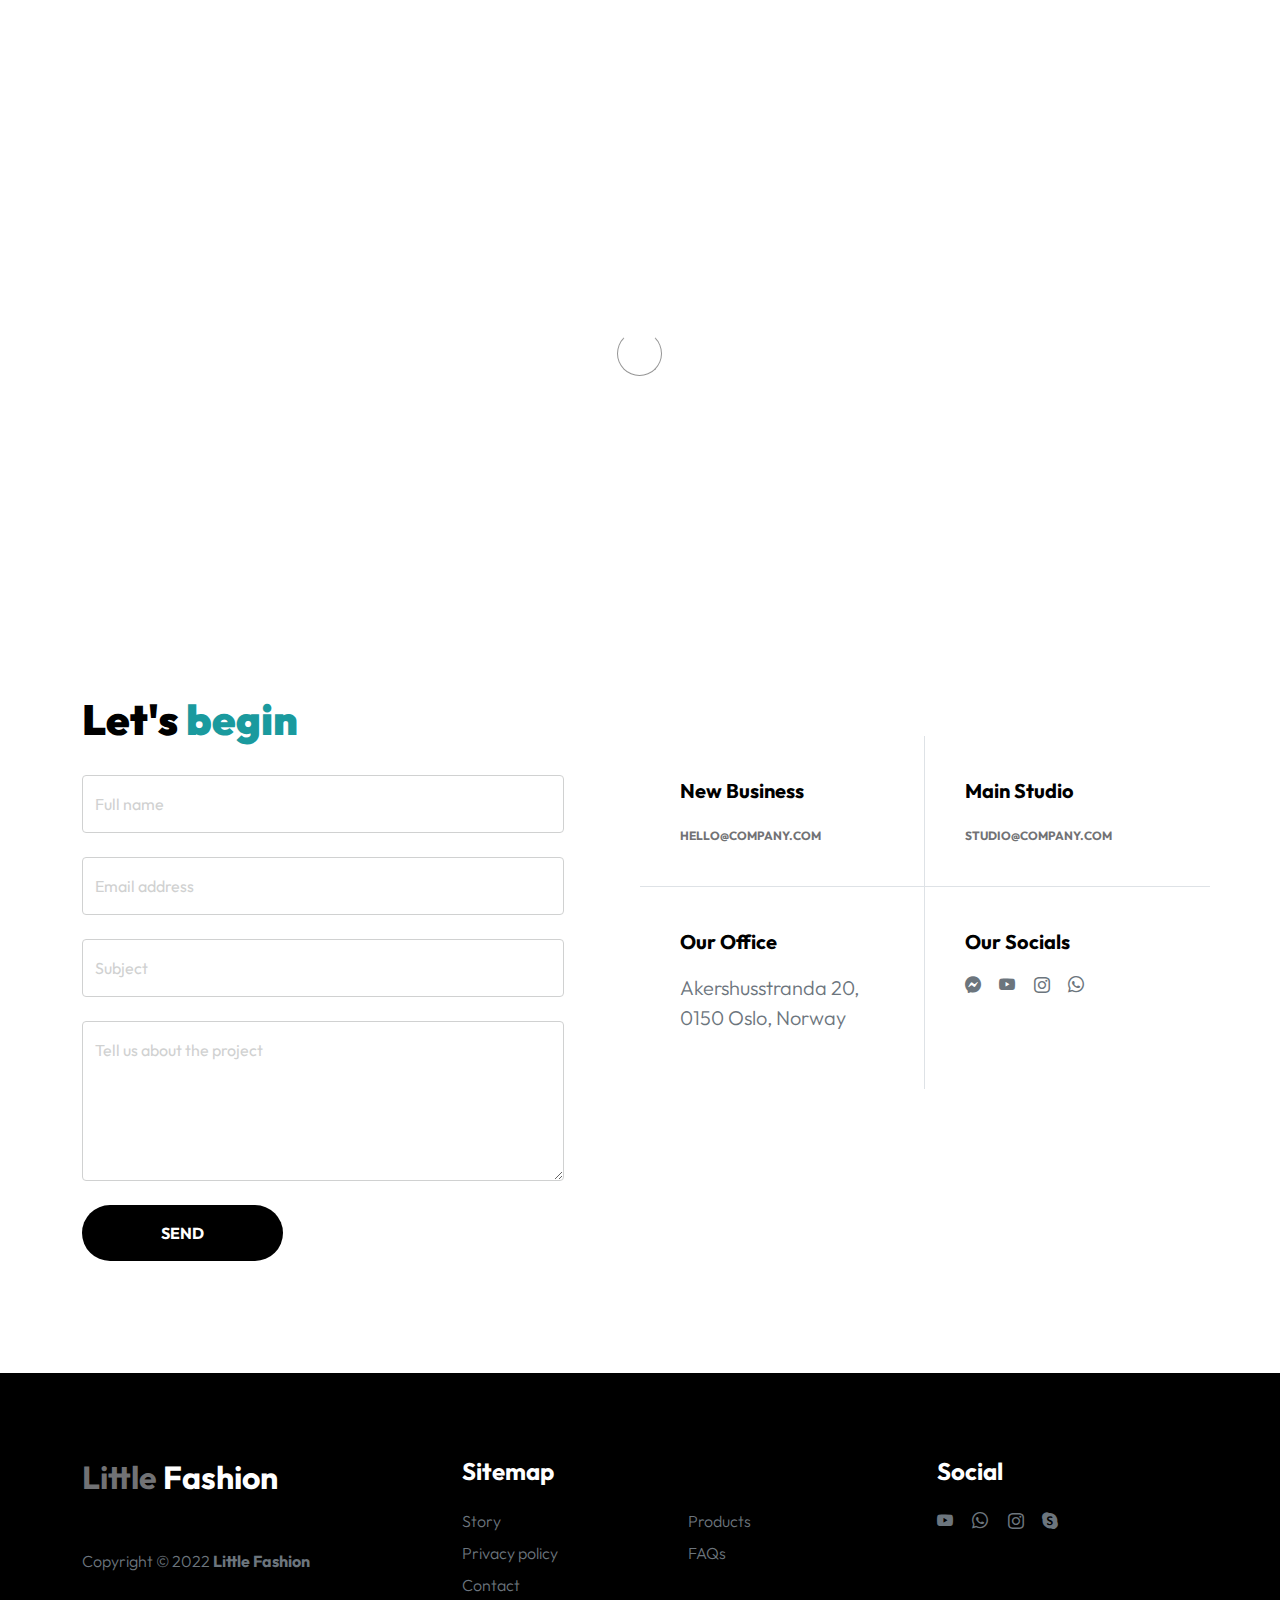
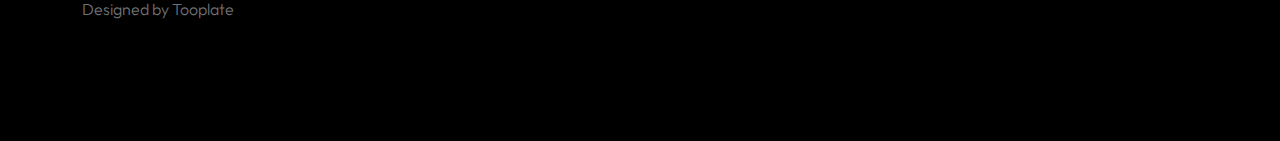
<file: 2127_little_fashion/contact.html>
<!doctype html>
<html lang="en">
    <head>
        <meta charset="utf-8">
        <meta name="viewport" content="width=device-width, initial-scale=1">

        <meta name="description" content="">
        <meta name="author" content="">

        <title>Tooplate's Little Fashion - Contact Page</title>

        <!-- CSS FILES -->
        <link rel="preconnect" href="https://fonts.googleapis.com">

        <link rel="preconnect" href="https://fonts.gstatic.com" crossorigin>

        <link href="https://fonts.googleapis.com/css2?family=Inter:wght@100;300;400;700;900&display=swap" rel="stylesheet">

        <link href="css/bootstrap.min.css" rel="stylesheet">
        <link href="css/bootstrap-icons.css" rel="stylesheet">

        <link rel="stylesheet" href="css/slick.css"/>

        <link href="css/tooplate-little-fashion.css" rel="stylesheet">
        
<!--

Tooplate 2127 Little Fashion

https://www.tooplate.com/view/2127-little-fashion

-->
    </head>
    
    <body>

        <section class="preloader">
            <div class="spinner">
                <span class="sk-inner-circle"></span>
            </div>
        </section>
    
        <main>

            <nav class="navbar navbar-expand-lg">
                <div class="container">
                    <button class="navbar-toggler" type="button" data-bs-toggle="collapse" data-bs-target="#navbarNav" aria-controls="navbarNav" aria-expanded="false" aria-label="Toggle navigation">
                        <span class="navbar-toggler-icon"></span>
                    </button>

                    <a class="navbar-brand" href="index.html">
                        <strong><span>Little</span> Fashion</strong>
                    </a>

                    <div class="d-lg-none">
                        <a href="sign-in.html" class="bi-person custom-icon me-3"></a>

                        <a href="product-detail.html" class="bi-bag custom-icon"></a>
                    </div>

                    <div class="collapse navbar-collapse" id="navbarNav">
                        <ul class="navbar-nav mx-auto">
                            <li class="nav-item">
                                <a class="nav-link" href="index.html">Home</a>
                            </li>

                            <li class="nav-item">
                                <a class="nav-link" href="about.html">Story</a>
                            </li>

                            <li class="nav-item">
                                <a class="nav-link" href="products.html">Products</a>
                            </li>

                            <li class="nav-item">
                                <a class="nav-link" href="faq.html">FAQs</a>
                            </li>

                            <li class="nav-item">
                                <a class="nav-link active" href="contact.html">Contact</a>
                            </li>
                        </ul>

                        <div class="d-none d-lg-block">
                            <a href="sign-in.html" class="bi-person custom-icon me-3"></a>

                            <a href="product-detail.html" class="bi-bag custom-icon"></a>
                        </div>
                    </div>
                </div>
            </nav>

            <header class="site-header section-padding-img site-header-image">
                <div class="container">
                    <div class="row">

                        <div class="col-lg-10 col-12 header-info">
                            <h1>
                                <span class="d-block text-primary">Say hello to us</span>
                                <span class="d-block text-dark">love to hear you</span>
                            </h1>
                        </div>
                    </div>
                </div>

                <img src="images/header/positive-european-woman-has-break-after-work.jpg" class="header-image img-fluid" alt="">
            </header>

            <section class="contact section-padding">
                <div class="container">
                    <div class="row">
                        
                        <div class="col-lg-6 col-12">
                            <h2 class="mb-4">Let's <span>begin</span></h2>

                            <form class="contact-form me-lg-5 pe-lg-3" role="form">

                                <div class="form-floating">
                                    <input type="text" name="name" id="name" class="form-control" placeholder="Full name" required>

                                    <label for="name">Full name</label>
                                </div>

                                <div class="form-floating my-4">
                                    <input type="email" name="email" id="email" pattern="[^ @]*@[^ @]*" class="form-control" placeholder="Email address" required>

                                    <label for="email">Email address</label>
                                </div>
                                
                                <div class="form-floating my-4">
                                    <input type="subject" name="subject" id="subject"class="form-control" placeholder="Subject" required>

                                    <label for="subject">Subject</label>
                                </div>

                                <div class="form-floating mb-4">
                                    <textarea id="message" name="message" class="form-control" placeholder="Leave a comment here" required style="height: 160px"></textarea>

                                    <label for="message">Tell us about the project</label>
                                </div>

                                <div class="col-lg-5 col-6">
                                    <button type="submit" class="form-control">Send</button>
                                </div>
                            </form>
                        </div>

                        <div class="col-lg-6 col-12 mt-5 ms-auto">
                            <div class="row">
                                <div class="col-6 border-end contact-info">
                                    <h6 class="mb-3">New Business</h6>

                                    <a href="mailto:hello@company.com" class="custom-link">
                                        hello@company.com
                                        <i class="bi-arrow-right ms-2"></i>
                                    </a>
                                </div>

                                <div class="col-6 contact-info">
                                	<h6 class="mb-3">Main Studio</h6>

                                    <a href="mailto:studio@company.com" class="custom-link">
                                        studio@company.com
                                        <i class="bi-arrow-right ms-2"></i>
                                    </a>
                                </div>

                                <div class="col-6 border-top border-end contact-info">
                                    <h6 class="mb-3">Our Office</h6>

                                    <p class="text-muted">Akershusstranda 20, 0150 Oslo, Norway</p>
                                </div>

                                <div class="col-6 border-top contact-info">
                                    <h6 class="mb-3">Our Socials</h6>

                                    <ul class="social-icon">

                                        <li><a href="#" class="social-icon-link bi-messenger"></a></li>

                                        <li><a href="#" class="social-icon-link bi-youtube"></a></li>

                                        <li><a href="#" class="social-icon-link bi-instagram"></a></li>

                                        <li><a href="#" class="social-icon-link bi-whatsapp"></a></li>
                                    </ul>
                                </div>
                            </div>
                        </div>

                    </div>
                </div>
            </section>
        </main>

        <footer class="site-footer">
            <div class="container">
                <div class="row">

                    <div class="col-lg-3 col-10 me-auto mb-4">
                        <h4 class="text-white mb-3"><a href="index.html">Little</a> Fashion</h4>
                        <p class="copyright-text text-muted mt-lg-5 mb-4 mb-lg-0">Copyright © 2022 <strong>Little Fashion</strong></p>
                        <br>
                        <p class="copyright-text">Designed by <a href="https://www.tooplate.com/" target="_blank">Tooplate</a></p>
                    </div>

                    <div class="col-lg-5 col-8">
                        <h5 class="text-white mb-3">Sitemap</h5>

                        <ul class="footer-menu d-flex flex-wrap">
                            <li class="footer-menu-item"><a href="about.html" class="footer-menu-link">Story</a></li>

                            <li class="footer-menu-item"><a href="#" class="footer-menu-link">Products</a></li>

                            <li class="footer-menu-item"><a href="#" class="footer-menu-link">Privacy policy</a></li>

                            <li class="footer-menu-item"><a href="#" class="footer-menu-link">FAQs</a></li>

                            <li class="footer-menu-item"><a href="#" class="footer-menu-link">Contact</a></li>
                        </ul>
                    </div>

                    <div class="col-lg-3 col-4">
                        <h5 class="text-white mb-3">Social</h5>

                        <ul class="social-icon">

                            <li><a href="#" class="social-icon-link bi-youtube"></a></li>

                            <li><a href="#" class="social-icon-link bi-whatsapp"></a></li>

                            <li><a href="#" class="social-icon-link bi-instagram"></a></li>

                            <li><a href="#" class="social-icon-link bi-skype"></a></li>
                        </ul>
                    </div>

                </div>
            </div>
        </footer>

        <!-- JAVASCRIPT FILES -->
        <script src="js/jquery.min.js"></script>
        <script src="js/bootstrap.bundle.min.js"></script>
        <script src="js/Headroom.js"></script>
        <script src="js/jQuery.headroom.js"></script>
        <script src="js/slick.min.js"></script>
        <script src="js/custom.js"></script>
    </body>
</html>
</file>
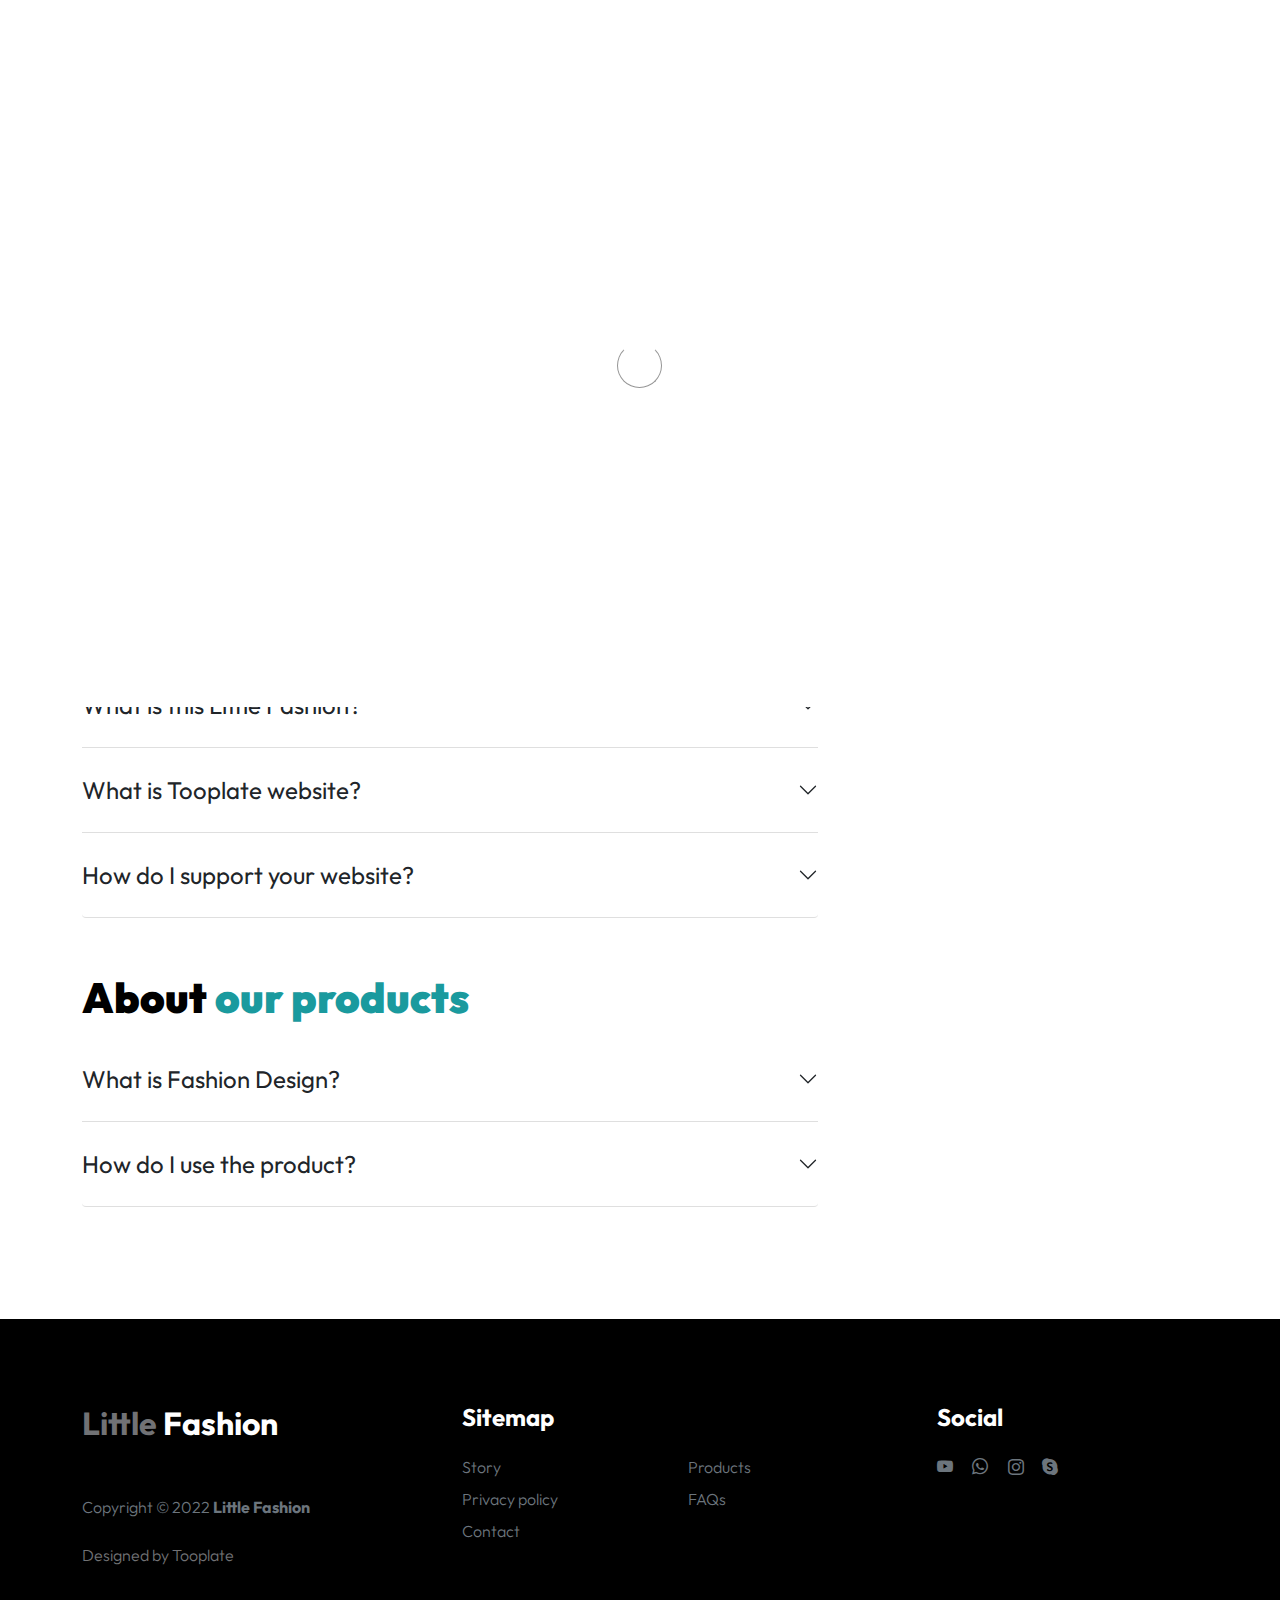
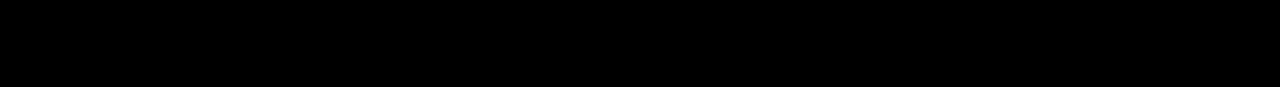
<file: 2127_little_fashion/faq.html>
<!doctype html>
<html lang="en">
    <head>
        <meta charset="utf-8">
        <meta name="viewport" content="width=device-width, initial-scale=1">

        <meta name="description" content="">
        <meta name="author" content="">

        <title>Tooplate's Little Fashion - FAQs Page</title>

        <!-- CSS FILES -->
        <link rel="preconnect" href="https://fonts.googleapis.com">

        <link rel="preconnect" href="https://fonts.gstatic.com" crossorigin>

        <link href="https://fonts.googleapis.com/css2?family=Inter:wght@100;300;400;700;900&display=swap" rel="stylesheet">

        <link href="css/bootstrap.min.css" rel="stylesheet">
        <link href="css/bootstrap-icons.css" rel="stylesheet">

        <link rel="stylesheet" href="css/slick.css"/>

        <link href="css/tooplate-little-fashion.css" rel="stylesheet">
        
<!--

Tooplate 2127 Little Fashion

https://www.tooplate.com/view/2127-little-fashion

-->
    </head>
    
    <body>

        <section class="preloader">
            <div class="spinner">
                <span class="sk-inner-circle"></span>
            </div>
        </section>
    
        <main>

            <nav class="navbar navbar-expand-lg">
                <div class="container">
                    <button class="navbar-toggler" type="button" data-bs-toggle="collapse" data-bs-target="#navbarNav" aria-controls="navbarNav" aria-expanded="false" aria-label="Toggle navigation">
                        <span class="navbar-toggler-icon"></span>
                    </button>

                    <a class="navbar-brand" href="index.html">
                        <strong><span>Little</span> Fashion</strong>
                    </a>

                    <div class="d-lg-none">
                        <a href="sign-in.html" class="bi-person custom-icon me-3"></a>

                        <a href="product-detail.html" class="bi-bag custom-icon"></a>
                    </div>

                    <div class="collapse navbar-collapse" id="navbarNav">
                        <ul class="navbar-nav mx-auto">
                            <li class="nav-item">
                                <a class="nav-link" href="index.html">Home</a>
                            </li>

                            <li class="nav-item">
                                <a class="nav-link" href="about.html">Story</a>
                            </li>

                            <li class="nav-item">
                                <a class="nav-link" href="products.html">Products</a>
                            </li>

                            <li class="nav-item">
                                <a class="nav-link active" href="faq.html">FAQs</a>
                            </li>

                            <li class="nav-item">
                                <a class="nav-link" href="contact.html">Contact</a>
                            </li>
                        </ul>

                        <div class="d-none d-lg-block">
                            <a href="sign-in.html" class="bi-person custom-icon me-3"></a>

                            <a href="product-detail.html" class="bi-bag custom-icon"></a>
                        </div>
                    </div>
                </div>
            </nav>

            <header class="site-header section-padding d-flex justify-content-center align-items-center">
                <div class="container">
                    <div class="row">

                        <div class="col-lg-10 col-12">
                            <h1>
                                <span class="d-block text-primary">Your favorite questions</span>
                                <span class="d-block text-dark">and our answers to them</span>
                            </h1>
                        </div>
                    </div>
                </div>
            </header>

            <section class="faq section-padding">
                <div class="container">
                    <div class="row">
                        
                        <div class="col-lg-8 col-12">
                            <h2>General Info.</h2>

                            <div class="accordion" id="accordionGeneral">
                                <div class="accordion-item">
                                    <h2 class="accordion-header" id="headingOne">
                                        <button class="accordion-button collapsed" type="button" data-bs-toggle="collapse" data-bs-target="#accordionGeneralOne" aria-expanded="true" aria-controls="accordionGeneralOne">
                                        What is this Little Fashion?
                                        </button>
                                    </h2>

                                    <div id="accordionGeneralOne" class="accordion-collapse collapse" aria-labelledby="headingOne" data-bs-parent="#accordionGeneral">

                                        <div class="accordion-body">
                                            <p class="large-paragraph"><strong>Little Fashion</strong> is free Bootstrap 5 website template for everyone. There are 8 HTML pages included in this template and you can expand more pages as you need.</p>

                                            <p class="large-paragraph">Ut enim ad minim veniam, quis nostrud exercitation ullamco laboris nisi ut aliquip ex ea commodo consequat.</p>
                                        </div>
                                    </div>
                                </div>

                                <div class="accordion-item">
                                    <h2 class="accordion-header" id="headingTwo">
                                        <button class="accordion-button collapsed" type="button" data-bs-toggle="collapse" data-bs-target="#accordionGeneralTwo" aria-expanded="false" aria-controls="accordionGeneralTwo">
                                        What is Tooplate website?
                                        </button>
                                    </h2>

                                    <div id="accordionGeneralTwo" class="accordion-collapse collapse" aria-labelledby="headingTwo" data-bs-parent="#accordionGeneral">

                                        <div class="accordion-body">
                                            <p class="large-paragraph"><a href="https://www.tooplate.com/free-templates" target="_blank">Tooplate</a> is a great website to download free HTML website templates for your business or personal use. Tooplate website has been online for almost 8 years now. Thank you for visiting our website.</p>
                                        </div>
                                    </div>
                                </div>

                                <div class="accordion-item">
                                    <h2 class="accordion-header" id="headingThree">
                                        <button class="accordion-button collapsed" type="button" data-bs-toggle="collapse" data-bs-target="#accordionGeneralThree" aria-expanded="false" aria-controls="accordionGeneralThree">
                                        How do I support your website?
                                        </button>
                                    </h2>

                                    <div id="accordionGeneralThree" class="accordion-collapse collapse" aria-labelledby="headingThree" data-bs-parent="#accordionGeneral">

                                        <div class="accordion-body">
                                            <p class="large-paragraph">You can support our Tooplate website by sharing it to your friends or colleagues on the web or social media.</p>
                                        </div>
                                    </div>
                                </div>

                            </div>

                            <h2 class="mt-5">About <span>our products</span></h2>

                            <div class="accordion" id="accordionProduct">
                                <div class="accordion-item">
                                    <h2 class="accordion-header" id="headingFour">
                                        <button class="accordion-button collapsed" type="button" data-bs-toggle="collapse" data-bs-target="#accordionProductOne" aria-expanded="true" aria-controls="accordionProductOne">
                                        What is Fashion Design?
                                        </button>
                                    </h2>

                                    <div id="accordionProductOne" class="accordion-collapse collapse" aria-labelledby="headingFour" data-bs-parent="#accordionProduct">

                                        <div class="accordion-body">
                                            <p class="large-paragraph"><strong>Lorem ipsum dolor</strong> sit amet, consectetur adipiscing elit, sed do eiusmod tempor incididunt ut labore et dolore magna aliqua. Quis ipsum suspendisse ultrices gravida. Risus commodo viverra maecenas accumsan lacus vel facilisis.</p>

                                            <p class="large-paragraph">Ut enim ad minim veniam, quis nostrud exercitation ullamco laboris nisi ut aliquip ex ea commodo consequat.</p>
                                        </div>
                                    </div>
                                </div>

                                <div class="accordion-item">
                                    <h2 class="accordion-header" id="headingFive">
                                        <button class="accordion-button collapsed" type="button" data-bs-toggle="collapse" data-bs-target="#accordionProductTwo" aria-expanded="false" aria-controls="accordionProductTwo">
                                        How do I use the product?
                                        </button>
                                    </h2>

                                    <div id="accordionProductTwo" class="accordion-collapse collapse" aria-labelledby="headingFive" data-bs-parent="#accordionProduct">

                                        <div class="accordion-body">
                                            <p class="large-paragraph">Lorem ipsum is placeholder text commonly used in the graphic, print, and publishing industries for previewing layouts and visual mockups.</p>
                                        </div>
                                    </div>
                                </div>

                            </div>

                        </div>

                    </div>
                </div>
            </section>

        </main>

        <footer class="site-footer">
            <div class="container">
                <div class="row">

                    <div class="col-lg-3 col-10 me-auto mb-4">
                        <h4 class="text-white mb-3"><a href="index.html">Little</a> Fashion</h4>
                        <p class="copyright-text text-muted mt-lg-5 mb-4 mb-lg-0">Copyright © 2022 <strong>Little Fashion</strong></p>
                        <br>
                        <p class="copyright-text">Designed by <a href="https://www.tooplate.com/" target="_blank">Tooplate</a></p>
                    </div>

                    <div class="col-lg-5 col-8">
                        <h5 class="text-white mb-3">Sitemap</h5>

                        <ul class="footer-menu d-flex flex-wrap">
                            <li class="footer-menu-item"><a href="about.html" class="footer-menu-link">Story</a></li>

                            <li class="footer-menu-item"><a href="#" class="footer-menu-link">Products</a></li>

                            <li class="footer-menu-item"><a href="#" class="footer-menu-link">Privacy policy</a></li>

                            <li class="footer-menu-item"><a href="#" class="footer-menu-link">FAQs</a></li>

                            <li class="footer-menu-item"><a href="#" class="footer-menu-link">Contact</a></li>
                        </ul>
                    </div>

                    <div class="col-lg-3 col-4">
                        <h5 class="text-white mb-3">Social</h5>

                        <ul class="social-icon">

                            <li><a href="#" class="social-icon-link bi-youtube"></a></li>

                            <li><a href="#" class="social-icon-link bi-whatsapp"></a></li>

                            <li><a href="#" class="social-icon-link bi-instagram"></a></li>

                            <li><a href="#" class="social-icon-link bi-skype"></a></li>
                        </ul>
                    </div>

                </div>
            </div>
        </footer>

        <!-- JAVASCRIPT FILES -->
        <script src="js/jquery.min.js"></script>
        <script src="js/bootstrap.bundle.min.js"></script>
        <script src="js/Headroom.js"></script>
        <script src="js/jQuery.headroom.js"></script>
        <script src="js/slick.min.js"></script>
        <script src="js/custom.js"></script>

    </body>
</html>
</file>
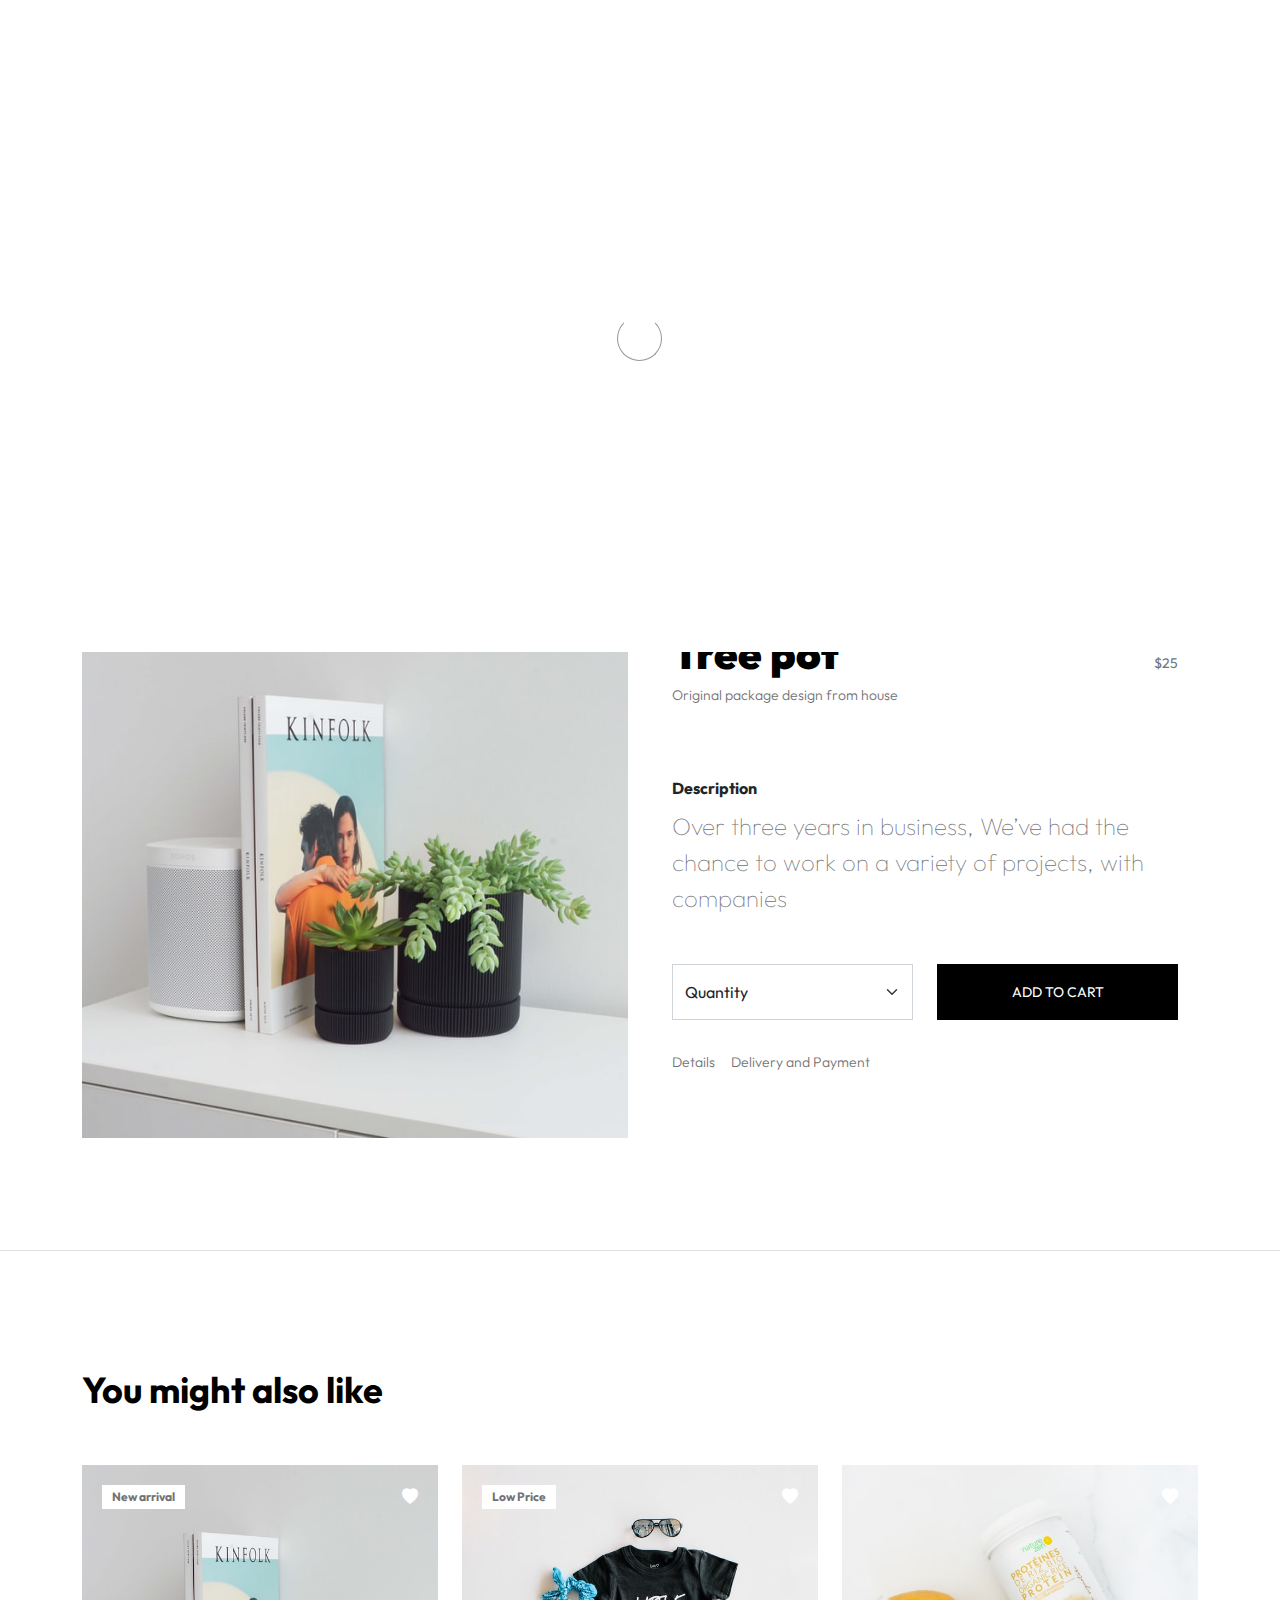
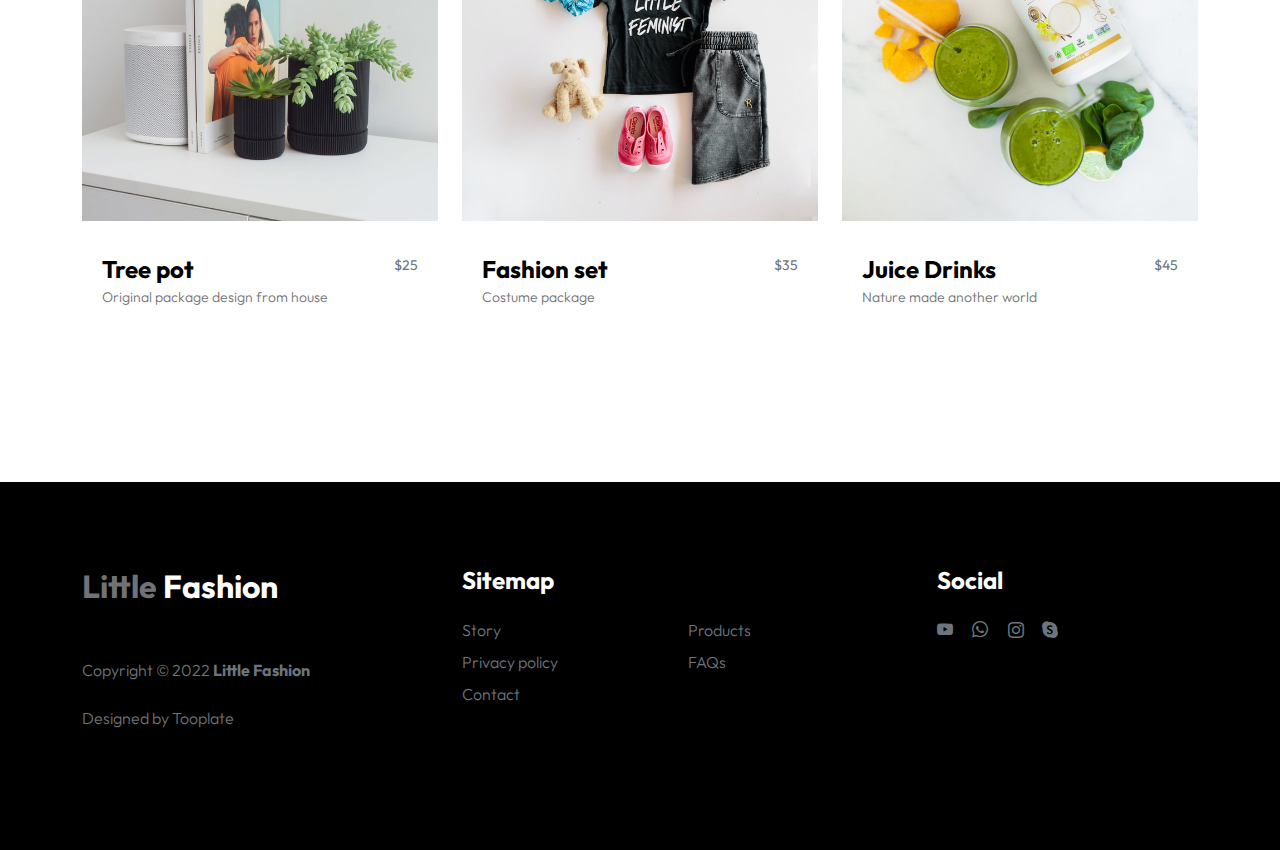
<file: 2127_little_fashion/product-detail.html>
<!doctype html>
<html lang="en">
    <head>
        <meta charset="utf-8">
        <meta name="viewport" content="width=device-width, initial-scale=1">

        <meta name="description" content="">
        <meta name="author" content="">

        <title>Tooplate's Little Fashion - Product Detail</title>

        <!-- CSS FILES -->
        <link rel="preconnect" href="https://fonts.googleapis.com">

        <link rel="preconnect" href="https://fonts.gstatic.com" crossorigin>

        <link href="https://fonts.googleapis.com/css2?family=Inter:wght@100;300;400;700;900&display=swap" rel="stylesheet">

        <link href="css/bootstrap.min.css" rel="stylesheet">
        <link href="css/bootstrap-icons.css" rel="stylesheet">

        <link rel="stylesheet" href="css/slick.css"/>

        <link href="css/tooplate-little-fashion.css" rel="stylesheet">
<!--

Tooplate 2127 Little Fashion

https://www.tooplate.com/view/2127-little-fashion

-->
    </head>
    
    <body>

        <section class="preloader">
            <div class="spinner">
                <span class="sk-inner-circle"></span>
            </div>
        </section>
    
        <main>

            <nav class="navbar navbar-expand-lg">
                <div class="container">
                    <button class="navbar-toggler" type="button" data-bs-toggle="collapse" data-bs-target="#navbarNav" aria-controls="navbarNav" aria-expanded="false" aria-label="Toggle navigation">
                        <span class="navbar-toggler-icon"></span>
                    </button>

                    <a class="navbar-brand" href="index.html">
                        <strong><span>Little</span> Fashion</strong>
                    </a>

                    <div class="d-lg-none">
                        <a href="sign-in.html" class="bi-person custom-icon me-3"></a>

                        <a href="product-detail.html" class="bi-bag custom-icon"></a>
                    </div>

                    <div class="collapse navbar-collapse" id="navbarNav">
                        <ul class="navbar-nav mx-auto">
                            <li class="nav-item">
                                <a class="nav-link" href="index.html">Home</a>
                            </li>

                            <li class="nav-item">
                                <a class="nav-link" href="about.html">Story</a>
                            </li>

                            <li class="nav-item">
                                <a class="nav-link" href="products.html">Products</a>
                            </li>

                            <li class="nav-item">
                                <a class="nav-link" href="faq.html">FAQs</a>
                            </li>

                            <li class="nav-item">
                                <a class="nav-link" href="contact.html">Contact</a>
                            </li>
                        </ul>

                        <div class="d-none d-lg-block">
                            <a href="sign-in.html" class="bi-person custom-icon me-3"></a>

                            <a href="product-detail.html" class="bi-bag custom-icon"></a>
                        </div>
                    </div>
                </div>
            </nav>

            <header class="site-header section-padding d-flex justify-content-center align-items-center">
                <div class="container">
                    <div class="row">

                        <div class="col-lg-10 col-12">
                            <h1>
                                <span class="d-block text-primary">We provide you</span>
                                <span class="d-block text-dark">Fashionable Stuffs</span>
                            </h1>
                        </div>
                    </div>
                </div>
            </header>

            <section class="product-detail section-padding">
                <div class="container">
                    <div class="row">

                        <div class="col-lg-6 col-12">
                            <div class="product-thumb">
                                <img src="images/product/evan-mcdougall-qnh1odlqOmk-unsplash.jpeg" class="img-fluid product-image" alt="">
                            </div>
                        </div>

                        <div class="col-lg-6 col-12">
                            <div class="product-info d-flex">
                                <div>
                                    <h2 class="product-title mb-0">Tree pot</h2>

                                    <p class="product-p">Original package design from house</p>
                                </div>

                                <small class="product-price text-muted ms-auto mt-auto mb-5">$25</small>
                            </div>

                            <div class="product-description">

                                <strong class="d-block mt-4 mb-2">Description</strong>

                                <p class="lead mb-5">Over three years in business, We’ve had the chance to work on a variety of projects, with companies</p>
                            </div>

                            <div class="product-cart-thumb row">
                                <div class="col-lg-6 col-12">
                                    
                                    <select class="form-select cart-form-select" id="inputGroupSelect01">
                                        <option selected>Quantity</option>
                                        <option value="1">1</option>
                                        <option value="2">2</option>
                                        <option value="3">3</option>
                                        <option value="4">4</option>
                                        <option value="5">5</option>
                                    </select>
                                </div>

                                <div class="col-lg-6 col-12 mt-4 mt-lg-0">
                                    <button type="submit" class="btn custom-btn cart-btn" data-bs-toggle="modal" data-bs-target="#cart-modal">Add to Cart</button>
                                </div>

                                <p>
                                    <a href="#" class="product-additional-link">Details</a>

                                    <a href="#" class="product-additional-link">Delivery and Payment</a>
                                </p>
                            </div>

                        </div>

                    </div>
                </div>
            </section>

            <section class="related-product section-padding border-top">
                <div class="container">
                    <div class="row">

                        <div class="col-12">
                            <h3 class="mb-5">You might also like</h3>
                        </div>

                        <div class="col-lg-4 col-12 mb-3">
                            <div class="product-thumb">
                                <a href="product-detail.html">
                                    <img src="images/product/evan-mcdougall-qnh1odlqOmk-unsplash.jpeg" class="img-fluid product-image" alt="">
                                </a>

                                <div class="product-top d-flex">
                                    <span class="product-alert me-auto">New arrival</span>

                                    <a href="#" class="bi-heart-fill product-icon"></a>
                                </div>

                                <div class="product-info d-flex">
                                    <div>
                                        <h5 class="product-title mb-0">
                                            <a href="product-detail.html" class="product-title-link">Tree pot</a>
                                        </h5>

                                        <p class="product-p">Original package design from house</p>
                                    </div>

                                    <small class="product-price text-muted ms-auto mt-auto mb-5">$25</small>
                                </div>
                            </div>
                        </div>

                        <div class="col-lg-4 col-12 mb-3">
                            <div class="product-thumb">
                                <a href="product-detail.html">
                                    <img src="images/product/jordan-nix-CkCUvwMXAac-unsplash.jpeg" class="img-fluid product-image" alt="">
                                </a>

                                <div class="product-top d-flex">
                                    <span class="product-alert">Low Price</span>

                                    <a href="#" class="bi-heart-fill product-icon ms-auto"></a>
                                </div>

                                <div class="product-info d-flex">
                                    <div>
                                        <h5 class="product-title mb-0">
                                            <a href="product-detail.html" class="product-title-link">Fashion set</a>
                                        </h5>

                                        <p class="product-p">Costume package</p>
                                    </div>

                                    <small class="product-price text-muted ms-auto mt-auto mb-5">$35</small>
                                </div>
                            </div>
                        </div>

                        <div class="col-lg-4 col-12">
                            <div class="product-thumb">
                                <a href="product-detail.html">
                                    <img src="images/product/nature-zen-3Dn1BZZv3m8-unsplash.jpeg" class="img-fluid product-image" alt="">
                                </a>

                                <div class="product-top d-flex">
                                    <a href="#" class="bi-heart-fill product-icon ms-auto"></a>
                                </div>

                                <div class="product-info d-flex">
                                    <div>
                                        <h5 class="product-title mb-0">
                                            <a href="product-detail.html" class="product-title-link">Juice Drinks</a>
                                        </h5>

                                        <p class="product-p">Nature made another world</p>
                                    </div>

                                    <small class="product-price text-muted ms-auto mt-auto mb-5">$45</small>
                                </div>
                            </div>
                        </div>

                    </div>
                </div>
            </section>

        </main>

        <footer class="site-footer">
            <div class="container">
                <div class="row">

                    <div class="col-lg-3 col-10 me-auto mb-4">
                        <h4 class="text-white mb-3"><a href="index.html">Little</a> Fashion</h4>
                        <p class="copyright-text text-muted mt-lg-5 mb-4 mb-lg-0">Copyright © 2022 <strong>Little Fashion</strong></p>
                        <br>
                        <p class="copyright-text">Designed by <a href="https://www.tooplate.com/" target="_blank">Tooplate</a></p>
                    </div>

                    <div class="col-lg-5 col-8">
                        <h5 class="text-white mb-3">Sitemap</h5>

                        <ul class="footer-menu d-flex flex-wrap">
                            <li class="footer-menu-item"><a href="about.html" class="footer-menu-link">Story</a></li>

                            <li class="footer-menu-item"><a href="#" class="footer-menu-link">Products</a></li>

                            <li class="footer-menu-item"><a href="#" class="footer-menu-link">Privacy policy</a></li>

                            <li class="footer-menu-item"><a href="#" class="footer-menu-link">FAQs</a></li>

                            <li class="footer-menu-item"><a href="#" class="footer-menu-link">Contact</a></li>
                        </ul>
                    </div>

                    <div class="col-lg-3 col-4">
                        <h5 class="text-white mb-3">Social</h5>

                        <ul class="social-icon">

                            <li><a href="#" class="social-icon-link bi-youtube"></a></li>

                            <li><a href="#" class="social-icon-link bi-whatsapp"></a></li>

                            <li><a href="#" class="social-icon-link bi-instagram"></a></li>

                            <li><a href="#" class="social-icon-link bi-skype"></a></li>
                        </ul>
                    </div>

                </div>
            </div>
        </footer>

        <!-- CART MODAL -->
        <div class="modal fade" id="cart-modal" tabindex="-1" aria-labelledby="exampleModalLabel" aria-hidden="true">
            <div class="modal-dialog modal-dialog-centered modal-lg">
                <div class="modal-content border-0">
                    <div class="modal-header flex-column">
                        <button type="button" class="btn-close" data-bs-dismiss="modal" aria-label="Close"></button>
                    </div>

                    <div class="modal-body">
                        <div class="row">
                            <div class="col-lg-6 col-12 mt-4 mt-lg-0">
                                <img src="images/product/evan-mcdougall-qnh1odlqOmk-unsplash.jpeg" class="img-fluid product-image" alt="">
                            </div>

                            <div class="col-lg-6 col-12 mt-3 mt-lg-0">
                                <h3 class="modal-title" id="exampleModalLabel">Tree pot</h3>

                                <p class="product-price text-muted mt-3">$25</p>

                                <p class="product-p">Quatity: <span class="ms-1">4</span></p>

                                <p class="product-p">Colour: <span class="ms-1">Black</span></p>

                                <p class="product-p pb-3">Size: <span class="ms-1">S/S</span></p>

                                <div class="border-top mt-4 pt-3">
                                    <p class="product-p"><strong>Total: <span class="ms-1">$100</span></strong></p>
                                </div>

                            </div>
                        </div>
                    </div>

                    <div class="modal-footer">
                        <div class="row w-50">
                            <button type="button" class="btn custom-btn cart-btn ms-lg-4">Checkout</button>
                        </div>
                    </div>
                </div>

            </div>
        </div>

        <!-- JAVASCRIPT FILES -->
        <script src="js/jquery.min.js"></script>
        <script src="js/bootstrap.bundle.min.js"></script>
        <script src="js/Headroom.js"></script>
        <script src="js/jQuery.headroom.js"></script>
        <script src="js/slick.min.js"></script>
        <script src="js/custom.js"></script>

    </body>
</html>
</file>
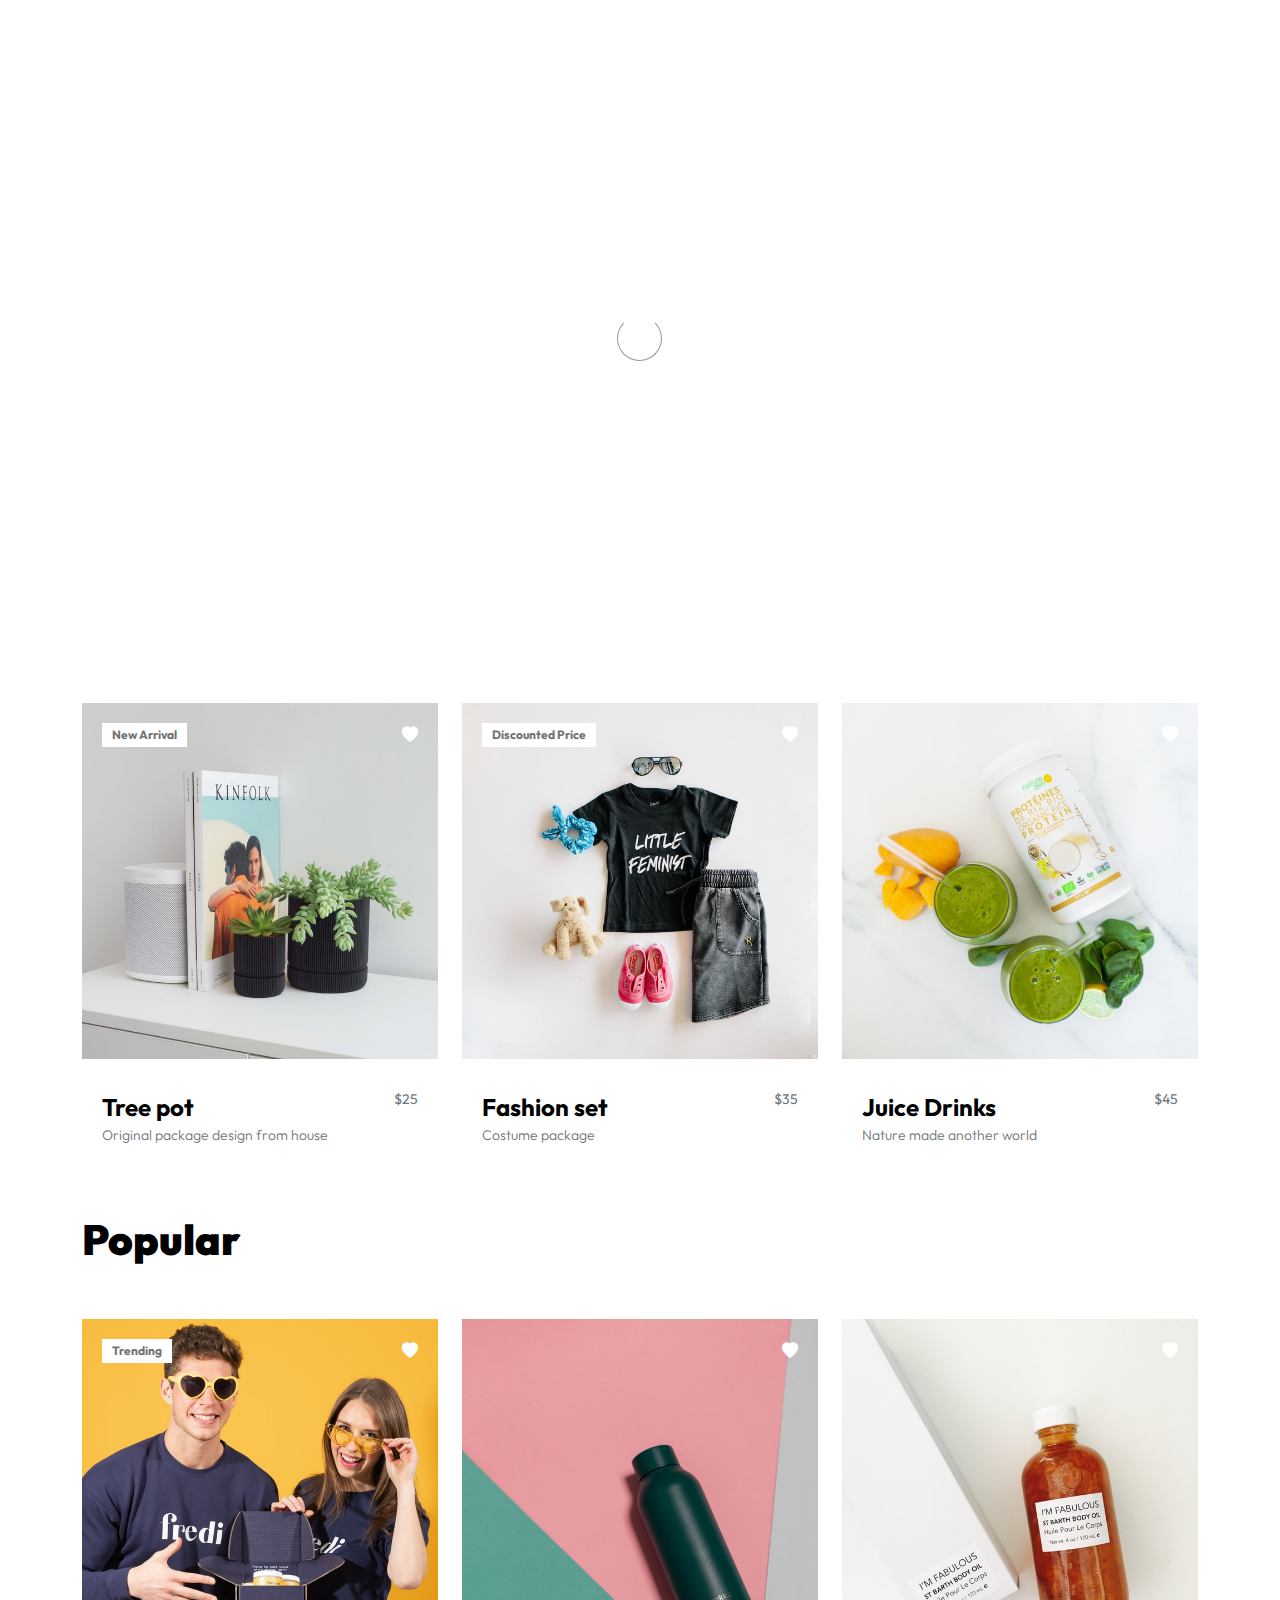
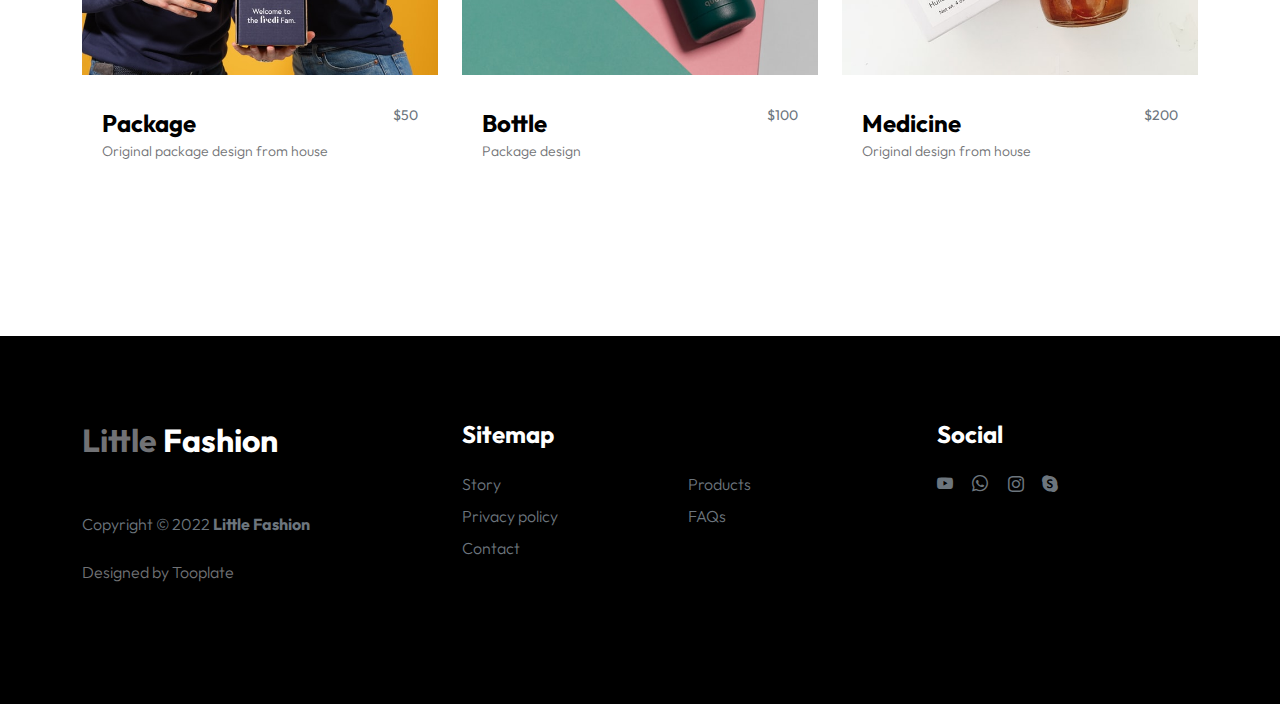
<file: 2127_little_fashion/products.html>
<!doctype html>
<html lang="en">
    <head>
        <meta charset="utf-8">
        <meta name="viewport" content="width=device-width, initial-scale=1">

        <meta name="description" content="">
        <meta name="author" content="">

        <title>Tooplate's Little Fashion - Products</title>

        <!-- CSS FILES -->
        <link rel="preconnect" href="https://fonts.googleapis.com">

        <link rel="preconnect" href="https://fonts.gstatic.com" crossorigin>

        <link href="https://fonts.googleapis.com/css2?family=Inter:wght@100;300;400;700;900&display=swap" rel="stylesheet">

        <link href="css/bootstrap.min.css" rel="stylesheet">
        <link href="css/bootstrap-icons.css" rel="stylesheet">

        <link rel="stylesheet" href="css/slick.css"/>

        <link href="css/tooplate-little-fashion.css" rel="stylesheet">
<!--

Tooplate 2127 Little Fashion

https://www.tooplate.com/view/2127-little-fashion

-->
    </head>
    
    <body>

        <section class="preloader">
            <div class="spinner">
                <span class="sk-inner-circle"></span>
            </div>
        </section>
    
        <main>

            <nav class="navbar navbar-expand-lg">
                <div class="container">
                    <button class="navbar-toggler" type="button" data-bs-toggle="collapse" data-bs-target="#navbarNav" aria-controls="navbarNav" aria-expanded="false" aria-label="Toggle navigation">
                        <span class="navbar-toggler-icon"></span>
                    </button>

                    <a class="navbar-brand" href="index.html">
                        <strong><span>Little</span> Fashion</strong>
                    </a>

                    <div class="d-lg-none">
                        <a href="sign-in.html" class="bi-person custom-icon me-3"></a>

                        <a href="product-detail.html" class="bi-bag custom-icon"></a>
                    </div>

                    <div class="collapse navbar-collapse" id="navbarNav">
                        <ul class="navbar-nav mx-auto">
                            <li class="nav-item">
                                <a class="nav-link" href="index.html">Home</a>
                            </li>

                            <li class="nav-item">
                                <a class="nav-link" href="about.html">Story</a>
                            </li>

                            <li class="nav-item">
                                <a class="nav-link active" href="products.html">Products</a>
                            </li>

                            <li class="nav-item">
                                <a class="nav-link" href="faq.html">FAQs</a>
                            </li>

                            <li class="nav-item">
                                <a class="nav-link" href="contact.html">Contact</a>
                            </li>
                        </ul>

                        <div class="d-none d-lg-block">
                            <a href="sign-in.html" class="bi-person custom-icon me-3"></a>

                            <a href="product-detail.html" class="bi-bag custom-icon"></a>
                        </div>
                    </div>
                </div>
            </nav>

            <header class="site-header section-padding d-flex justify-content-center align-items-center">
                <div class="container">
                    <div class="row">

                        <div class="col-lg-10 col-12">
                            <h1>
                                <span class="d-block text-primary">Choose your</span>
                                <span class="d-block text-dark">favorite stuffs</span>
                            </h1>
                        </div>
                    </div>
                </div>
            </header>

            <section class="products section-padding">
                <div class="container">
                    <div class="row">
                        
                        <div class="col-12">
                            <h2 class="mb-5">New Arrivals</h2>
                        </div>

                        <div class="col-lg-4 col-12 mb-3">
                            <div class="product-thumb">
                                <a href="product-detail.html">
                                    <img src="images/product/evan-mcdougall-qnh1odlqOmk-unsplash.jpeg" class="img-fluid product-image" alt="">
                                </a>

                                <div class="product-top d-flex">
                                    <span class="product-alert me-auto">New Arrival</span>

                                    <a href="#" class="bi-heart-fill product-icon"></a>
                                </div>

                                <div class="product-info d-flex">
                                    <div>
                                        <h5 class="product-title mb-0">
                                            <a href="product-detail.html" class="product-title-link">Tree pot</a>
                                        </h5>

                                        <p class="product-p">Original package design from house</p>
                                    </div>

                                    <small class="product-price text-muted ms-auto">$25</small>
                                </div>
                            </div>
                        </div>

                        <div class="col-lg-4 col-12 mb-3">
                            <div class="product-thumb">
                                <a href="product-detail.html">
                                    <img src="images/product/jordan-nix-CkCUvwMXAac-unsplash.jpeg" class="img-fluid product-image" alt="">
                                </a>

                                <div class="product-top d-flex">
                                    <span class="product-alert">Discounted Price</span>

                                    <a href="#" class="bi-heart-fill product-icon ms-auto"></a>
                                </div>

                                <div class="product-info d-flex">
                                    <div>
                                        <h5 class="product-title mb-0">
                                            <a href="product-detail.html" class="product-title-link">Fashion set</a>
                                        </h5>

                                        <p class="product-p">Costume package</p>
                                    </div>

                                    <small class="product-price text-muted ms-auto">$35</small>
                                </div>
                            </div>
                        </div>

                        <div class="col-lg-4 col-12">
                            <div class="product-thumb">
                                <a href="product-detail.html">
                                    <img src="images/product/nature-zen-3Dn1BZZv3m8-unsplash.jpeg" class="img-fluid product-image" alt="">
                                </a>

                                <div class="product-top d-flex">
                                    <a href="#" class="bi-heart-fill product-icon ms-auto"></a>
                                </div>

                                <div class="product-info d-flex">
                                    <div>
                                        <h5 class="product-title mb-0">
                                            <a href="product-detail.html" class="product-title-link">Juice Drinks</a>
                                        </h5>

                                        <p class="product-p">Nature made another world</p>
                                    </div>

                                    <small class="product-price text-muted ms-auto">$45</small>
                                </div>
                            </div>
                        </div>

                        <div class="col-12">
                            <h2 class="mb-5">Popular</h2>
                        </div>

                        <div class="col-lg-4 col-12 mb-3">
                            <div class="product-thumb">
                                <a href="product-detail.html">
                                    <img src="images/product/team-fredi-8HRKoay8VJE-unsplash.jpeg" class="img-fluid product-image" alt="">
                                </a>

                                <div class="product-top d-flex">
                                    <span class="product-alert">Trending</span>

                                    <a href="#" class="bi-heart-fill product-icon ms-auto"></a>
                                </div>

                                <div class="product-info d-flex">
                                    <div>
                                        <h5 class="product-title mb-0">
                                            <a href="product-detail.html" class="product-title-link">Package</a>
                                        </h5>

                                        <p class="product-p">Original package design from house</p>
                                    </div>

                                    <small class="product-price text-muted ms-auto">$50</small>
                                </div>
                            </div>
                        </div>

                        <div class="col-lg-4 col-12 mb-3">
                            <div class="product-thumb">
                                <a href="product-detail.html">
                                    <img src="images/product/quokkabottles-kFc1_G1GvKA-unsplash.jpeg" class="img-fluid product-image" alt="">
                                </a>

                                <div class="product-top d-flex">
                                    <a href="#" class="bi-heart-fill product-icon ms-auto"></a>
                                </div>

                                <div class="product-info d-flex">
                                    <div>
                                        <h5 class="product-title mb-0">
                                            <a href="product-detail.html" class="product-title-link">Bottle</a>
                                        </h5>

                                        <p class="product-p">Package design</p>
                                    </div>

                                    <small class="product-price text-muted ms-auto">$100</small>
                                </div>
                            </div>
                        </div>

                        <div class="col-lg-4 col-12 mb-3">
                            <div class="product-thumb">
                                <a href="product-detail.html">
                                    <img src="images/product/anis-m-WnVrO-DvxcE-unsplash.jpeg" class="img-fluid product-image" alt="">
                                </a>

                                <div class="product-top d-flex">
                                    <a href="#" class="bi-heart-fill product-icon ms-auto"></a>
                                </div>

                                <div class="product-info d-flex">
                                    <div>
                                        <h5 class="product-title mb-0">
                                            <a href="product-detail.html" class="product-title-link">Medicine</a>
                                        </h5>

                                        <p class="product-p">Original design from house</p>
                                    </div>

                                    <small class="product-price text-muted ms-auto">$200</small>
                                </div>
                            </div>
                        </div>

                    </div>
                </div>
            </section>

        </main>

        <footer class="site-footer">
            <div class="container">
                <div class="row">

                    <div class="col-lg-3 col-10 me-auto mb-4">
                        <h4 class="text-white mb-3"><a href="index.html">Little</a> Fashion</h4>
                        <p class="copyright-text text-muted mt-lg-5 mb-4 mb-lg-0">Copyright © 2022 <strong>Little Fashion</strong></p>
                        <br>
                        <p class="copyright-text">Designed by <a href="https://www.tooplate.com/" target="_blank">Tooplate</a></p>
                    </div>

                    <div class="col-lg-5 col-8">
                        <h5 class="text-white mb-3">Sitemap</h5>

                        <ul class="footer-menu d-flex flex-wrap">
                            <li class="footer-menu-item"><a href="about.html" class="footer-menu-link">Story</a></li>

                            <li class="footer-menu-item"><a href="#" class="footer-menu-link">Products</a></li>

                            <li class="footer-menu-item"><a href="#" class="footer-menu-link">Privacy policy</a></li>

                            <li class="footer-menu-item"><a href="#" class="footer-menu-link">FAQs</a></li>

                            <li class="footer-menu-item"><a href="#" class="footer-menu-link">Contact</a></li>
                        </ul>
                    </div>

                    <div class="col-lg-3 col-4">
                        <h5 class="text-white mb-3">Social</h5>

                        <ul class="social-icon">

                            <li><a href="#" class="social-icon-link bi-youtube"></a></li>

                            <li><a href="#" class="social-icon-link bi-whatsapp"></a></li>

                            <li><a href="#" class="social-icon-link bi-instagram"></a></li>

                            <li><a href="#" class="social-icon-link bi-skype"></a></li>
                        </ul>
                    </div>

                </div>
            </div>
        </footer>

        <!-- JAVASCRIPT FILES -->
        <script src="js/jquery.min.js"></script>
        <script src="js/bootstrap.bundle.min.js"></script>
        <script src="js/Headroom.js"></script>
        <script src="js/jQuery.headroom.js"></script>
        <script src="js/slick.min.js"></script>
        <script src="js/custom.js"></script>

    </body>
</html>
</file>
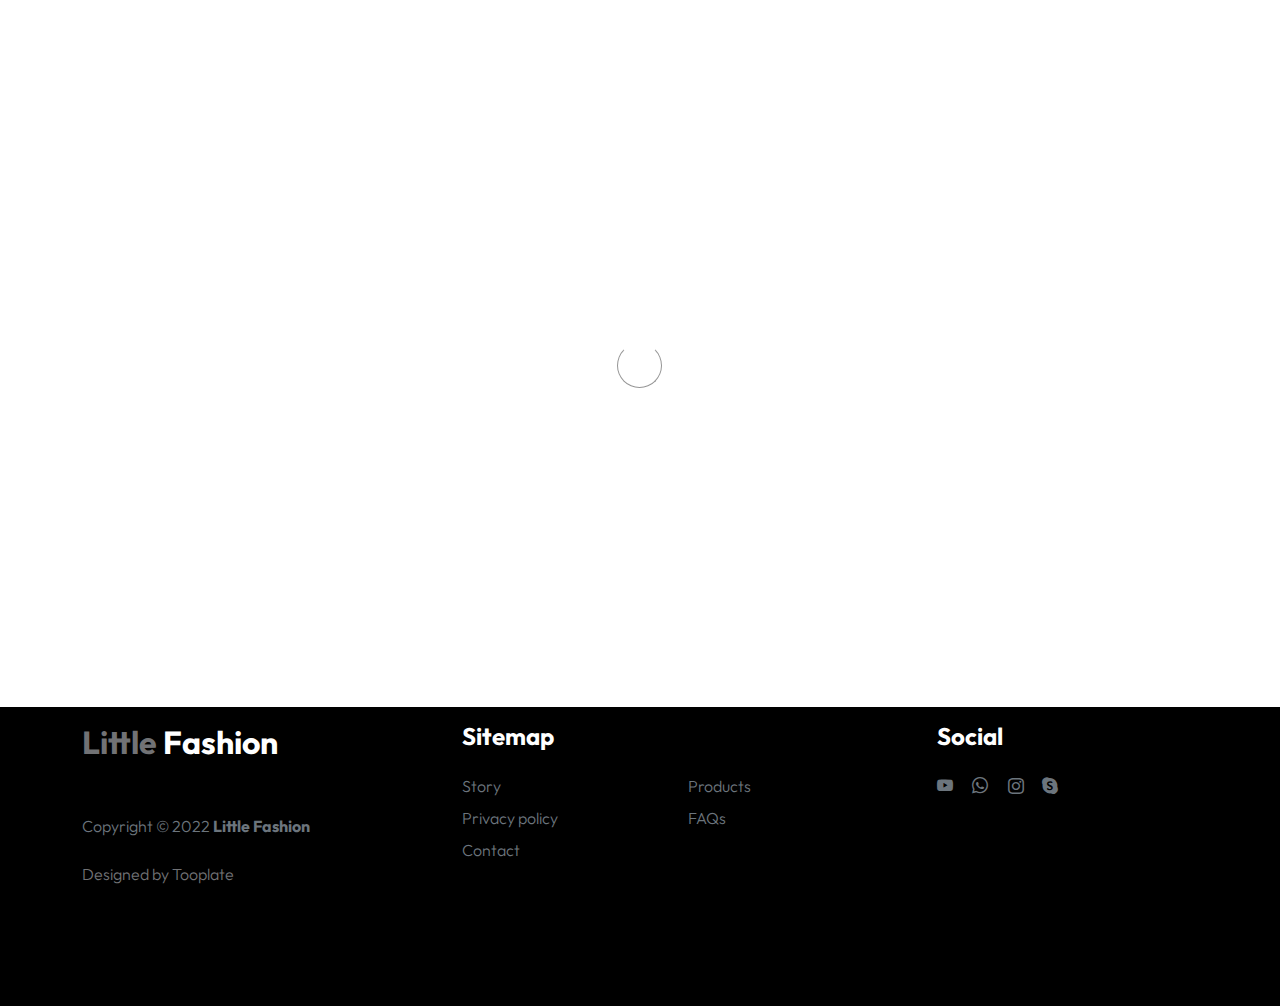
<file: 2127_little_fashion/sign-in.html>
<!doctype html>
<html lang="en">
    <head>
        <meta charset="utf-8">
        <meta name="viewport" content="width=device-width, initial-scale=1">

        <meta name="description" content="">
        <meta name="author" content="">

        <title>Tooplate's Little Fashion - Sign In Page</title>

        <!-- CSS FILES -->
        <link rel="preconnect" href="https://fonts.googleapis.com">

        <link rel="preconnect" href="https://fonts.gstatic.com" crossorigin>

        <link href="https://fonts.googleapis.com/css2?family=Inter:wght@100;300;400;700;900&display=swap" rel="stylesheet">

        <link href="css/bootstrap.min.css" rel="stylesheet">
        <link href="css/bootstrap-icons.css" rel="stylesheet">

        <link rel="stylesheet" href="css/slick.css"/>

        <link href="css/tooplate-little-fashion.css" rel="stylesheet">
        
<!--

Tooplate 2127 Little Fashion

https://www.tooplate.com/view/2127-little-fashion

-->
    </head>
    
    <body>

        <section class="preloader">
            <div class="spinner">
                <span class="sk-inner-circle"></span>
            </div>
        </section>
    
        <main>

            <section class="sign-in-form section-padding">
                <div class="container">
                    <div class="row">

                        <div class="col-lg-8 mx-auto col-12">

                            <h1 class="hero-title text-center mb-5">Sign In</h1>

                            <div class="row">
                                <div class="col-lg-8 col-11 mx-auto">
                                    <form role="form" method="post">

                                        <div class="form-floating mb-4 p-0">
                                            <input type="email" name="email" id="email" pattern="[^ @]*@[^ @]*" class="form-control" placeholder="Email address" required>

                                            <label for="email">Email address</label>
                                        </div>

                                        <div class="form-floating p-0">
                                            <input type="password" name="password" id="password" class="form-control" placeholder="Password" required>

                                            <label for="password">Password</label>
                                        </div>

                                        <button type="submit" class="btn custom-btn form-control mt-4 mb-3">
                                            Sign in
                                        </button>

                                        <p class="text-center">Don’t have an account? <a href="sign-up.html">Create One</a></p>

                                    </form>
                                </div>
                            </div>
                            
                        </div>

                    </div>
                </div>
            </section>

        </main>

        <footer class="site-footer">
            <div class="container">
                <div class="row">

                    <div class="col-lg-3 col-10 me-auto mb-4">
                        <h4 class="text-white mb-3"><a href="index.html">Little</a> Fashion</h4>
                        <p class="copyright-text text-muted mt-lg-5 mb-4 mb-lg-0">Copyright © 2022 <strong>Little Fashion</strong></p>
                        <br>
                        <p class="copyright-text">Designed by <a href="https://www.tooplate.com/" target="_blank">Tooplate</a></p>
                    </div>

                    <div class="col-lg-5 col-8">
                        <h5 class="text-white mb-3">Sitemap</h5>

                        <ul class="footer-menu d-flex flex-wrap">
                            <li class="footer-menu-item"><a href="about.html" class="footer-menu-link">Story</a></li>

                            <li class="footer-menu-item"><a href="#" class="footer-menu-link">Products</a></li>

                            <li class="footer-menu-item"><a href="#" class="footer-menu-link">Privacy policy</a></li>

                            <li class="footer-menu-item"><a href="#" class="footer-menu-link">FAQs</a></li>

                            <li class="footer-menu-item"><a href="#" class="footer-menu-link">Contact</a></li>
                        </ul>
                    </div>

                    <div class="col-lg-3 col-4">
                        <h5 class="text-white mb-3">Social</h5>

                        <ul class="social-icon">

                            <li><a href="#" class="social-icon-link bi-youtube"></a></li>

                            <li><a href="#" class="social-icon-link bi-whatsapp"></a></li>

                            <li><a href="#" class="social-icon-link bi-instagram"></a></li>

                            <li><a href="#" class="social-icon-link bi-skype"></a></li>
                        </ul>
                    </div>

                </div>
            </div>
        </footer>

        <!-- JAVASCRIPT FILES -->
        <script src="js/jquery.min.js"></script>
        <script src="js/bootstrap.bundle.min.js"></script>
        <script src="js/Headroom.js"></script>
        <script src="js/jQuery.headroom.js"></script>
        <script src="js/slick.min.js"></script>
        <script src="js/custom.js"></script>

    </body>
</html>
</file>
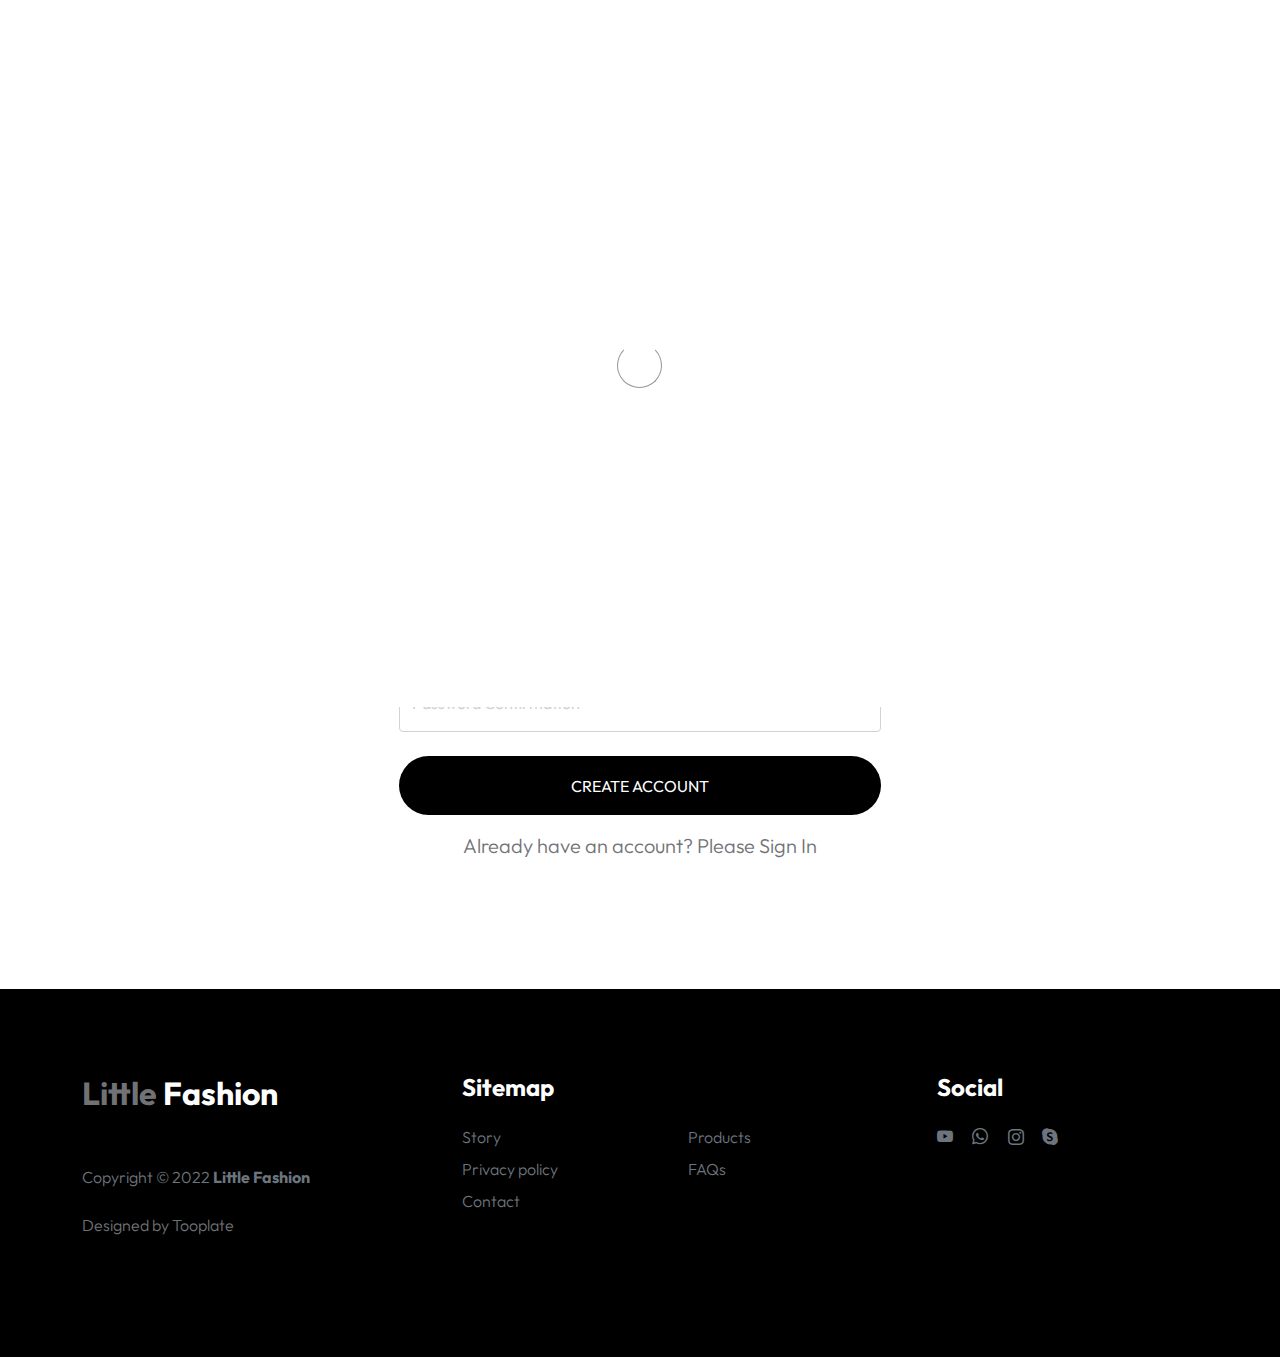
<file: 2127_little_fashion/sign-up.html>
<!doctype html>
<html lang="en">
    <head>
        <meta charset="utf-8">
        <meta name="viewport" content="width=device-width, initial-scale=1">

        <meta name="description" content="">
        <meta name="author" content="">

        <title>Tooplate's Little Fashion - Sign Up Page</title>

        <!-- CSS FILES -->
        <link rel="preconnect" href="https://fonts.googleapis.com">

        <link rel="preconnect" href="https://fonts.gstatic.com" crossorigin>

        <link href="https://fonts.googleapis.com/css2?family=Inter:wght@100;300;400;700;900&display=swap" rel="stylesheet">

        <link href="css/bootstrap.min.css" rel="stylesheet">
        <link href="css/bootstrap-icons.css" rel="stylesheet">

        <link rel="stylesheet" href="css/slick.css"/>

        <link href="css/tooplate-little-fashion.css" rel="stylesheet">
        
<!--

Tooplate 2127 Little Fashion

https://www.tooplate.com/view/2127-little-fashion

-->
    </head>
    
    <body>

        <section class="preloader">
            <div class="spinner">
                <span class="sk-inner-circle"></span>
            </div>
        </section>
    
        <main>

            <section class="sign-in-form section-padding">
                <div class="container">
                    <div class="row">

                        <div class="col-lg-8 mx-auto col-12">

                            <h1 class="hero-title text-center mb-5">Sign Up</h1>

                            <div class="social-login d-flex flex-column w-50 m-auto">
                                
                                <a href="#" class="btn custom-btn social-btn mb-4">
                                    <i class="bi bi-google me-3"></i>

                                    Continue with Google
                                </a>

                                <a href="#" class="btn custom-btn social-btn">
                                    <i class="bi bi-facebook me-3"></i>

                                    Continue with Facebook
                                </a>
                            </div>

                            <div class="div-separator w-50 m-auto my-5"><span>or</span></div>

                            <div class="row">
                                <div class="col-lg-8 col-11 mx-auto">
                                    <form role="form" method="post">

                                        <div class="form-floating">
                                            <input type="email" name="email" id="email" pattern="[^ @]*@[^ @]*" class="form-control" placeholder="Email address" required>

                                            <label for="email">Email address</label>
                                        </div>

                                        <div class="form-floating my-4">
                                            <input type="password" name="password" id="password" pattern="[0-9a-zA-Z]{4,10}" class="form-control" placeholder="Password" required>

                                            <label for="password">Password</label>
                                            
                                            <p class="text-center">* shall include 0-9 a-z A-Z in 4 to 10 characters</p>
                                        </div>

                                        <div class="form-floating">
                                            <input type="password" name="confirm_password" id="confirm_password" pattern="[0-9a-zA-Z]{4,10}" class="form-control" placeholder="Password" required>

                                            <label for="confirm_password">Password Confirmation</label>
                                        </div>

                                        <button type="submit" class="btn custom-btn form-control mt-4 mb-3">
                                            Create account
                                        </button>

                                        <p class="text-center">Already have an account? Please <a href="sign-in.html">Sign In</a></p>

                                    </form>
                                </div>
                            </div>
                            
                        </div>

                    </div>
                </div>
            </section>

        </main>

        <footer class="site-footer">
            <div class="container">
                <div class="row">

                    <div class="col-lg-3 col-10 me-auto mb-4">
                        <h4 class="text-white mb-3"><a href="index.html">Little</a> Fashion</h4>
                        <p class="copyright-text text-muted mt-lg-5 mb-4 mb-lg-0">Copyright © 2022 <strong>Little Fashion</strong></p>
                        <br>
                        <p class="copyright-text">Designed by <a href="https://www.tooplate.com/" target="_blank">Tooplate</a></p>
                    </div>

                    <div class="col-lg-5 col-8">
                        <h5 class="text-white mb-3">Sitemap</h5>

                        <ul class="footer-menu d-flex flex-wrap">
                            <li class="footer-menu-item"><a href="about.html" class="footer-menu-link">Story</a></li>

                            <li class="footer-menu-item"><a href="#" class="footer-menu-link">Products</a></li>

                            <li class="footer-menu-item"><a href="#" class="footer-menu-link">Privacy policy</a></li>

                            <li class="footer-menu-item"><a href="#" class="footer-menu-link">FAQs</a></li>

                            <li class="footer-menu-item"><a href="#" class="footer-menu-link">Contact</a></li>
                        </ul>
                    </div>

                    <div class="col-lg-3 col-4">
                        <h5 class="text-white mb-3">Social</h5>

                        <ul class="social-icon">

                            <li><a href="#" class="social-icon-link bi-youtube"></a></li>

                            <li><a href="#" class="social-icon-link bi-whatsapp"></a></li>

                            <li><a href="#" class="social-icon-link bi-instagram"></a></li>

                            <li><a href="#" class="social-icon-link bi-skype"></a></li>
                        </ul>
                    </div>

                </div>
            </div>
        </footer>

        <!-- JAVASCRIPT FILES -->
        <script src="js/jquery.min.js"></script>
        <script src="js/bootstrap.bundle.min.js"></script>
        <script src="js/Headroom.js"></script>
        <script src="js/jQuery.headroom.js"></script>
        <script src="js/slick.min.js"></script>
        <script src="js/custom.js"></script>

    </body>
</html>
</file>
<file: animated-headline-master/css/style.css>
/* -------------------------------- 

Primary style

-------------------------------- */
*, *::after, *::before {
  -webkit-box-sizing: border-box;
  -moz-box-sizing: border-box;
  box-sizing: border-box;
}

html * {
  -webkit-font-smoothing: antialiased;
  -moz-osx-font-smoothing: grayscale;
}

html {
  font-size: 62.5%;
}

body {
  font-size: 1.6rem;
  font-family: "Source Sans Pro", sans-serif;
  color: #aebcb9;
  background-color: #0d0d0d;
}

a {
  text-decoration: none;
}

.cd-title {
  position: relative;
  height: 160px;
  line-height: 230px;
  text-align: center;
}
.cd-title h1 {
  font-size: 2.4rem;
  font-weight: 700;
}
@media only screen and (min-width: 768px) {
  .cd-title {
    line-height: 250px;
  }
}
@media only screen and (min-width: 1170px) {
  .cd-title {
    height: 200px;
    line-height: 300px;
  }
  .cd-title h1 {
    font-size: 3rem;
  }
}

.cd-intro {
  width: 90%;
  max-width: 768px;
  text-align: center;
}

.cd-intro {
  margin: 4em auto;
}
@media only screen and (min-width: 768px) {
  .cd-intro {
    margin: 5em auto;
  }
}
@media only screen and (min-width: 1170px) {
  .cd-intro {
    margin: 6em auto;
  }
}

.cd-headline {
  font-size: 3rem;
  line-height: 1.2;
}
@media only screen and (min-width: 768px) {
  .cd-headline {
    font-size: 4.4rem;
    font-weight: 300;
  }
}
@media only screen and (min-width: 1170px) {
  .cd-headline {
    font-size: 6rem;
  }
}

.cd-words-wrapper {
  display: inline-block;
  position: relative;
  text-align: left;
}
.cd-words-wrapper b {
  display: inline-block;
  position: absolute;
  white-space: nowrap;
  left: 0;
  top: 0;
}
.cd-words-wrapper b.is-visible {
  position: relative;
}
.no-js .cd-words-wrapper b {
  opacity: 0;
}
.no-js .cd-words-wrapper b.is-visible {
  opacity: 1;
}

/* -------------------------------- 

xrotate-1 

-------------------------------- */
.cd-headline.rotate-1 .cd-words-wrapper {
  -webkit-perspective: 300px;
  -moz-perspective: 300px;
  perspective: 300px;
}
.cd-headline.rotate-1 b {
  opacity: 0;
  -webkit-transform-origin: 50% 100%;
  -moz-transform-origin: 50% 100%;
  -ms-transform-origin: 50% 100%;
  -o-transform-origin: 50% 100%;
  transform-origin: 50% 100%;
  -webkit-transform: rotateX(180deg);
  -moz-transform: rotateX(180deg);
  -ms-transform: rotateX(180deg);
  -o-transform: rotateX(180deg);
  transform: rotateX(180deg);
}
.cd-headline.rotate-1 b.is-visible {
  opacity: 1;
  -webkit-transform: rotateX(0deg);
  -moz-transform: rotateX(0deg);
  -ms-transform: rotateX(0deg);
  -o-transform: rotateX(0deg);
  transform: rotateX(0deg);
  -webkit-animation: cd-rotate-1-in 1.2s;
  -moz-animation: cd-rotate-1-in 1.2s;
  animation: cd-rotate-1-in 1.2s;
}
.cd-headline.rotate-1 b.is-hidden {
  -webkit-transform: rotateX(180deg);
  -moz-transform: rotateX(180deg);
  -ms-transform: rotateX(180deg);
  -o-transform: rotateX(180deg);
  transform: rotateX(180deg);
  -webkit-animation: cd-rotate-1-out 1.2s;
  -moz-animation: cd-rotate-1-out 1.2s;
  animation: cd-rotate-1-out 1.2s;
}

@-webkit-keyframes cd-rotate-1-in {
  0% {
    -webkit-transform: rotateX(180deg);
    opacity: 0;
  }
  35% {
    -webkit-transform: rotateX(120deg);
    opacity: 0;
  }
  65% {
    opacity: 0;
  }
  100% {
    -webkit-transform: rotateX(360deg);
    opacity: 1;
  }
}
@-moz-keyframes cd-rotate-1-in {
  0% {
    -moz-transform: rotateX(180deg);
    opacity: 0;
  }
  35% {
    -moz-transform: rotateX(120deg);
    opacity: 0;
  }
  65% {
    opacity: 0;
  }
  100% {
    -moz-transform: rotateX(360deg);
    opacity: 1;
  }
}
@keyframes cd-rotate-1-in {
  0% {
    -webkit-transform: rotateX(180deg);
    -moz-transform: rotateX(180deg);
    -ms-transform: rotateX(180deg);
    -o-transform: rotateX(180deg);
    transform: rotateX(180deg);
    opacity: 0;
  }
  35% {
    -webkit-transform: rotateX(120deg);
    -moz-transform: rotateX(120deg);
    -ms-transform: rotateX(120deg);
    -o-transform: rotateX(120deg);
    transform: rotateX(120deg);
    opacity: 0;
  }
  65% {
    opacity: 0;
  }
  100% {
    -webkit-transform: rotateX(360deg);
    -moz-transform: rotateX(360deg);
    -ms-transform: rotateX(360deg);
    -o-transform: rotateX(360deg);
    transform: rotateX(360deg);
    opacity: 1;
  }
}
@-webkit-keyframes cd-rotate-1-out {
  0% {
    -webkit-transform: rotateX(0deg);
    opacity: 1;
  }
  35% {
    -webkit-transform: rotateX(-40deg);
    opacity: 1;
  }
  65% {
    opacity: 0;
  }
  100% {
    -webkit-transform: rotateX(180deg);
    opacity: 0;
  }
}
@-moz-keyframes cd-rotate-1-out {
  0% {
    -moz-transform: rotateX(0deg);
    opacity: 1;
  }
  35% {
    -moz-transform: rotateX(-40deg);
    opacity: 1;
  }
  65% {
    opacity: 0;
  }
  100% {
    -moz-transform: rotateX(180deg);
    opacity: 0;
  }
}
@keyframes cd-rotate-1-out {
  0% {
    -webkit-transform: rotateX(0deg);
    -moz-transform: rotateX(0deg);
    -ms-transform: rotateX(0deg);
    -o-transform: rotateX(0deg);
    transform: rotateX(0deg);
    opacity: 1;
  }
  35% {
    -webkit-transform: rotateX(-40deg);
    -moz-transform: rotateX(-40deg);
    -ms-transform: rotateX(-40deg);
    -o-transform: rotateX(-40deg);
    transform: rotateX(-40deg);
    opacity: 1;
  }
  65% {
    opacity: 0;
  }
  100% {
    -webkit-transform: rotateX(180deg);
    -moz-transform: rotateX(180deg);
    -ms-transform: rotateX(180deg);
    -o-transform: rotateX(180deg);
    transform: rotateX(180deg);
    opacity: 0;
  }
}
/* -------------------------------- 

xtype 

-------------------------------- */
.cd-headline.type .cd-words-wrapper {
  vertical-align: top;
  overflow: hidden;
}
.cd-headline.type .cd-words-wrapper::after {
  /* vertical bar */
  content: '';
  position: absolute;
  right: 0;
  top: 50%;
  bottom: auto;
  -webkit-transform: translateY(-50%);
  -moz-transform: translateY(-50%);
  -ms-transform: translateY(-50%);
  -o-transform: translateY(-50%);
  transform: translateY(-50%);
  height: 90%;
  width: 1px;
  background-color: #aebcb9;
}
.cd-headline.type .cd-words-wrapper.waiting::after {
  -webkit-animation: cd-pulse 1s infinite;
  -moz-animation: cd-pulse 1s infinite;
  animation: cd-pulse 1s infinite;
}
.cd-headline.type .cd-words-wrapper.selected {
  background-color: #aebcb9;
}
.cd-headline.type .cd-words-wrapper.selected::after {
  visibility: hidden;
}
.cd-headline.type .cd-words-wrapper.selected b {
  color: #0d0d0d;
}
.cd-headline.type b {
  visibility: hidden;
}
.cd-headline.type b.is-visible {
  visibility: visible;
}
.cd-headline.type i {
  position: absolute;
  visibility: hidden;
}
.cd-headline.type i.in {
  position: relative;
  visibility: visible;
}

@-webkit-keyframes cd-pulse {
  0% {
    -webkit-transform: translateY(-50%) scale(1);
    opacity: 1;
  }
  40% {
    -webkit-transform: translateY(-50%) scale(0.9);
    opacity: 0;
  }
  100% {
    -webkit-transform: translateY(-50%) scale(0);
    opacity: 0;
  }
}
@-moz-keyframes cd-pulse {
  0% {
    -moz-transform: translateY(-50%) scale(1);
    opacity: 1;
  }
  40% {
    -moz-transform: translateY(-50%) scale(0.9);
    opacity: 0;
  }
  100% {
    -moz-transform: translateY(-50%) scale(0);
    opacity: 0;
  }
}
@keyframes cd-pulse {
  0% {
    -webkit-transform: translateY(-50%) scale(1);
    -moz-transform: translateY(-50%) scale(1);
    -ms-transform: translateY(-50%) scale(1);
    -o-transform: translateY(-50%) scale(1);
    transform: translateY(-50%) scale(1);
    opacity: 1;
  }
  40% {
    -webkit-transform: translateY(-50%) scale(0.9);
    -moz-transform: translateY(-50%) scale(0.9);
    -ms-transform: translateY(-50%) scale(0.9);
    -o-transform: translateY(-50%) scale(0.9);
    transform: translateY(-50%) scale(0.9);
    opacity: 0;
  }
  100% {
    -webkit-transform: translateY(-50%) scale(0);
    -moz-transform: translateY(-50%) scale(0);
    -ms-transform: translateY(-50%) scale(0);
    -o-transform: translateY(-50%) scale(0);
    transform: translateY(-50%) scale(0);
    opacity: 0;
  }
}
/* -------------------------------- 

xrotate-2 

-------------------------------- */
.cd-headline.rotate-2 .cd-words-wrapper {
  -webkit-perspective: 300px;
  -moz-perspective: 300px;
  perspective: 300px;
}
.cd-headline.rotate-2 i, .cd-headline.rotate-2 em {
  display: inline-block;
  -webkit-backface-visibility: hidden;
  backface-visibility: hidden;
}
.cd-headline.rotate-2 b {
  opacity: 0;
}
.cd-headline.rotate-2 i {
  -webkit-transform-style: preserve-3d;
  -moz-transform-style: preserve-3d;
  -ms-transform-style: preserve-3d;
  -o-transform-style: preserve-3d;
  transform-style: preserve-3d;
  -webkit-transform: translateZ(-20px) rotateX(90deg);
  -moz-transform: translateZ(-20px) rotateX(90deg);
  -ms-transform: translateZ(-20px) rotateX(90deg);
  -o-transform: translateZ(-20px) rotateX(90deg);
  transform: translateZ(-20px) rotateX(90deg);
  opacity: 0;
}
.is-visible .cd-headline.rotate-2 i {
  opacity: 1;
}
.cd-headline.rotate-2 i.in {
  -webkit-animation: cd-rotate-2-in 0.4s forwards;
  -moz-animation: cd-rotate-2-in 0.4s forwards;
  animation: cd-rotate-2-in 0.4s forwards;
}
.cd-headline.rotate-2 i.out {
  -webkit-animation: cd-rotate-2-out 0.4s forwards;
  -moz-animation: cd-rotate-2-out 0.4s forwards;
  animation: cd-rotate-2-out 0.4s forwards;
}
.cd-headline.rotate-2 em {
  -webkit-transform: translateZ(20px);
  -moz-transform: translateZ(20px);
  -ms-transform: translateZ(20px);
  -o-transform: translateZ(20px);
  transform: translateZ(20px);
}

.no-csstransitions .cd-headline.rotate-2 i {
  -webkit-transform: rotateX(0deg);
  -moz-transform: rotateX(0deg);
  -ms-transform: rotateX(0deg);
  -o-transform: rotateX(0deg);
  transform: rotateX(0deg);
  opacity: 0;
}
.no-csstransitions .cd-headline.rotate-2 i em {
  -webkit-transform: scale(1);
  -moz-transform: scale(1);
  -ms-transform: scale(1);
  -o-transform: scale(1);
  transform: scale(1);
}

.no-csstransitions .cd-headline.rotate-2 .is-visible i {
  opacity: 1;
}

@-webkit-keyframes cd-rotate-2-in {
  0% {
    opacity: 0;
    -webkit-transform: translateZ(-20px) rotateX(90deg);
  }
  60% {
    opacity: 1;
    -webkit-transform: translateZ(-20px) rotateX(-10deg);
  }
  100% {
    opacity: 1;
    -webkit-transform: translateZ(-20px) rotateX(0deg);
  }
}
@-moz-keyframes cd-rotate-2-in {
  0% {
    opacity: 0;
    -moz-transform: translateZ(-20px) rotateX(90deg);
  }
  60% {
    opacity: 1;
    -moz-transform: translateZ(-20px) rotateX(-10deg);
  }
  100% {
    opacity: 1;
    -moz-transform: translateZ(-20px) rotateX(0deg);
  }
}
@keyframes cd-rotate-2-in {
  0% {
    opacity: 0;
    -webkit-transform: translateZ(-20px) rotateX(90deg);
    -moz-transform: translateZ(-20px) rotateX(90deg);
    -ms-transform: translateZ(-20px) rotateX(90deg);
    -o-transform: translateZ(-20px) rotateX(90deg);
    transform: translateZ(-20px) rotateX(90deg);
  }
  60% {
    opacity: 1;
    -webkit-transform: translateZ(-20px) rotateX(-10deg);
    -moz-transform: translateZ(-20px) rotateX(-10deg);
    -ms-transform: translateZ(-20px) rotateX(-10deg);
    -o-transform: translateZ(-20px) rotateX(-10deg);
    transform: translateZ(-20px) rotateX(-10deg);
  }
  100% {
    opacity: 1;
    -webkit-transform: translateZ(-20px) rotateX(0deg);
    -moz-transform: translateZ(-20px) rotateX(0deg);
    -ms-transform: translateZ(-20px) rotateX(0deg);
    -o-transform: translateZ(-20px) rotateX(0deg);
    transform: translateZ(-20px) rotateX(0deg);
  }
}
@-webkit-keyframes cd-rotate-2-out {
  0% {
    opacity: 1;
    -webkit-transform: translateZ(-20px) rotateX(0);
  }
  60% {
    opacity: 0;
    -webkit-transform: translateZ(-20px) rotateX(-100deg);
  }
  100% {
    opacity: 0;
    -webkit-transform: translateZ(-20px) rotateX(-90deg);
  }
}
@-moz-keyframes cd-rotate-2-out {
  0% {
    opacity: 1;
    -moz-transform: translateZ(-20px) rotateX(0);
  }
  60% {
    opacity: 0;
    -moz-transform: translateZ(-20px) rotateX(-100deg);
  }
  100% {
    opacity: 0;
    -moz-transform: translateZ(-20px) rotateX(-90deg);
  }
}
@keyframes cd-rotate-2-out {
  0% {
    opacity: 1;
    -webkit-transform: translateZ(-20px) rotateX(0);
    -moz-transform: translateZ(-20px) rotateX(0);
    -ms-transform: translateZ(-20px) rotateX(0);
    -o-transform: translateZ(-20px) rotateX(0);
    transform: translateZ(-20px) rotateX(0);
  }
  60% {
    opacity: 0;
    -webkit-transform: translateZ(-20px) rotateX(-100deg);
    -moz-transform: translateZ(-20px) rotateX(-100deg);
    -ms-transform: translateZ(-20px) rotateX(-100deg);
    -o-transform: translateZ(-20px) rotateX(-100deg);
    transform: translateZ(-20px) rotateX(-100deg);
  }
  100% {
    opacity: 0;
    -webkit-transform: translateZ(-20px) rotateX(-90deg);
    -moz-transform: translateZ(-20px) rotateX(-90deg);
    -ms-transform: translateZ(-20px) rotateX(-90deg);
    -o-transform: translateZ(-20px) rotateX(-90deg);
    transform: translateZ(-20px) rotateX(-90deg);
  }
}
/* -------------------------------- 

xloading-bar 

-------------------------------- */
.cd-headline.loading-bar span {
  display: inline-block;
  padding: .2em 0;
}
.cd-headline.loading-bar .cd-words-wrapper {
  overflow: hidden;
  vertical-align: top;
}
.cd-headline.loading-bar .cd-words-wrapper::after {
  /* loading bar */
  content: '';
  position: absolute;
  left: 0;
  bottom: 0;
  height: 3px;
  width: 0;
  background: #0096a7;
  z-index: 2;
  -webkit-transition: width 0.3s -0.1s;
  -moz-transition: width 0.3s -0.1s;
  transition: width 0.3s -0.1s;
}
.cd-headline.loading-bar .cd-words-wrapper.is-loading::after {
  width: 100%;
  -webkit-transition: width 3s;
  -moz-transition: width 3s;
  transition: width 3s;
}
.cd-headline.loading-bar b {
  top: .2em;
  opacity: 0;
  -webkit-transition: opacity 0.3s;
  -moz-transition: opacity 0.3s;
  transition: opacity 0.3s;
}
.cd-headline.loading-bar b.is-visible {
  opacity: 1;
  top: 0;
}

/* -------------------------------- 

xslide 

-------------------------------- */
.cd-headline.slide span {
  display: inline-block;
  padding: .2em 0;
}
.cd-headline.slide .cd-words-wrapper {
  overflow: hidden;
  vertical-align: top;
}
.cd-headline.slide b {
  opacity: 0;
  top: .2em;
}
.cd-headline.slide b.is-visible {
  top: 0;
  opacity: 1;
  -webkit-animation: slide-in 0.6s;
  -moz-animation: slide-in 0.6s;
  animation: slide-in 0.6s;
}
.cd-headline.slide b.is-hidden {
  -webkit-animation: slide-out 0.6s;
  -moz-animation: slide-out 0.6s;
  animation: slide-out 0.6s;
}

@-webkit-keyframes slide-in {
  0% {
    opacity: 0;
    -webkit-transform: translateY(-100%);
  }
  60% {
    opacity: 1;
    -webkit-transform: translateY(20%);
  }
  100% {
    opacity: 1;
    -webkit-transform: translateY(0);
  }
}
@-moz-keyframes slide-in {
  0% {
    opacity: 0;
    -moz-transform: translateY(-100%);
  }
  60% {
    opacity: 1;
    -moz-transform: translateY(20%);
  }
  100% {
    opacity: 1;
    -moz-transform: translateY(0);
  }
}
@keyframes slide-in {
  0% {
    opacity: 0;
    -webkit-transform: translateY(-100%);
    -moz-transform: translateY(-100%);
    -ms-transform: translateY(-100%);
    -o-transform: translateY(-100%);
    transform: translateY(-100%);
  }
  60% {
    opacity: 1;
    -webkit-transform: translateY(20%);
    -moz-transform: translateY(20%);
    -ms-transform: translateY(20%);
    -o-transform: translateY(20%);
    transform: translateY(20%);
  }
  100% {
    opacity: 1;
    -webkit-transform: translateY(0);
    -moz-transform: translateY(0);
    -ms-transform: translateY(0);
    -o-transform: translateY(0);
    transform: translateY(0);
  }
}
@-webkit-keyframes slide-out {
  0% {
    opacity: 1;
    -webkit-transform: translateY(0);
  }
  60% {
    opacity: 0;
    -webkit-transform: translateY(120%);
  }
  100% {
    opacity: 0;
    -webkit-transform: translateY(100%);
  }
}
@-moz-keyframes slide-out {
  0% {
    opacity: 1;
    -moz-transform: translateY(0);
  }
  60% {
    opacity: 0;
    -moz-transform: translateY(120%);
  }
  100% {
    opacity: 0;
    -moz-transform: translateY(100%);
  }
}
@keyframes slide-out {
  0% {
    opacity: 1;
    -webkit-transform: translateY(0);
    -moz-transform: translateY(0);
    -ms-transform: translateY(0);
    -o-transform: translateY(0);
    transform: translateY(0);
  }
  60% {
    opacity: 0;
    -webkit-transform: translateY(120%);
    -moz-transform: translateY(120%);
    -ms-transform: translateY(120%);
    -o-transform: translateY(120%);
    transform: translateY(120%);
  }
  100% {
    opacity: 0;
    -webkit-transform: translateY(100%);
    -moz-transform: translateY(100%);
    -ms-transform: translateY(100%);
    -o-transform: translateY(100%);
    transform: translateY(100%);
  }
}
/* -------------------------------- 

xclip 

-------------------------------- */
.cd-headline.clip span {
  display: inline-block;
  padding: .2em 0;
}
.cd-headline.clip .cd-words-wrapper {
  overflow: hidden;
  vertical-align: top;
}
.cd-headline.clip .cd-words-wrapper::after {
  /* line */
  content: '';
  position: absolute;
  top: 0;
  right: 0;
  width: 2px;
  height: 100%;
  background-color: #aebcb9;
}
.cd-headline.clip b {
  opacity: 0;
}
.cd-headline.clip b.is-visible {
  opacity: 1;
}

/* -------------------------------- 

xzoom 

-------------------------------- */
.cd-headline.zoom .cd-words-wrapper {
  -webkit-perspective: 300px;
  -moz-perspective: 300px;
  perspective: 300px;
}
.cd-headline.zoom b {
  opacity: 0;
}
.cd-headline.zoom b.is-visible {
  opacity: 1;
  -webkit-animation: zoom-in 0.8s;
  -moz-animation: zoom-in 0.8s;
  animation: zoom-in 0.8s;
}
.cd-headline.zoom b.is-hidden {
  -webkit-animation: zoom-out 0.8s;
  -moz-animation: zoom-out 0.8s;
  animation: zoom-out 0.8s;
}

@-webkit-keyframes zoom-in {
  0% {
    opacity: 0;
    -webkit-transform: translateZ(100px);
  }
  100% {
    opacity: 1;
    -webkit-transform: translateZ(0);
  }
}
@-moz-keyframes zoom-in {
  0% {
    opacity: 0;
    -moz-transform: translateZ(100px);
  }
  100% {
    opacity: 1;
    -moz-transform: translateZ(0);
  }
}
@keyframes zoom-in {
  0% {
    opacity: 0;
    -webkit-transform: translateZ(100px);
    -moz-transform: translateZ(100px);
    -ms-transform: translateZ(100px);
    -o-transform: translateZ(100px);
    transform: translateZ(100px);
  }
  100% {
    opacity: 1;
    -webkit-transform: translateZ(0);
    -moz-transform: translateZ(0);
    -ms-transform: translateZ(0);
    -o-transform: translateZ(0);
    transform: translateZ(0);
  }
}
@-webkit-keyframes zoom-out {
  0% {
    opacity: 1;
    -webkit-transform: translateZ(0);
  }
  100% {
    opacity: 0;
    -webkit-transform: translateZ(-100px);
  }
}
@-moz-keyframes zoom-out {
  0% {
    opacity: 1;
    -moz-transform: translateZ(0);
  }
  100% {
    opacity: 0;
    -moz-transform: translateZ(-100px);
  }
}
@keyframes zoom-out {
  0% {
    opacity: 1;
    -webkit-transform: translateZ(0);
    -moz-transform: translateZ(0);
    -ms-transform: translateZ(0);
    -o-transform: translateZ(0);
    transform: translateZ(0);
  }
  100% {
    opacity: 0;
    -webkit-transform: translateZ(-100px);
    -moz-transform: translateZ(-100px);
    -ms-transform: translateZ(-100px);
    -o-transform: translateZ(-100px);
    transform: translateZ(-100px);
  }
}
/* -------------------------------- 

xrotate-3 

-------------------------------- */
.cd-headline.rotate-3 .cd-words-wrapper {
  -webkit-perspective: 300px;
  -moz-perspective: 300px;
  perspective: 300px;
}
.cd-headline.rotate-3 b {
  opacity: 0;
}
.cd-headline.rotate-3 i {
  display: inline-block;
  -webkit-transform: rotateY(180deg);
  -moz-transform: rotateY(180deg);
  -ms-transform: rotateY(180deg);
  -o-transform: rotateY(180deg);
  transform: rotateY(180deg);
  -webkit-backface-visibility: hidden;
  backface-visibility: hidden;
}
.is-visible .cd-headline.rotate-3 i {
  -webkit-transform: rotateY(0deg);
  -moz-transform: rotateY(0deg);
  -ms-transform: rotateY(0deg);
  -o-transform: rotateY(0deg);
  transform: rotateY(0deg);
}
.cd-headline.rotate-3 i.in {
  -webkit-animation: cd-rotate-3-in 0.6s forwards;
  -moz-animation: cd-rotate-3-in 0.6s forwards;
  animation: cd-rotate-3-in 0.6s forwards;
}
.cd-headline.rotate-3 i.out {
  -webkit-animation: cd-rotate-3-out 0.6s forwards;
  -moz-animation: cd-rotate-3-out 0.6s forwards;
  animation: cd-rotate-3-out 0.6s forwards;
}

.no-csstransitions .cd-headline.rotate-3 i {
  -webkit-transform: rotateY(0deg);
  -moz-transform: rotateY(0deg);
  -ms-transform: rotateY(0deg);
  -o-transform: rotateY(0deg);
  transform: rotateY(0deg);
  opacity: 0;
}

.no-csstransitions .cd-headline.rotate-3 .is-visible i {
  opacity: 1;
}

@-webkit-keyframes cd-rotate-3-in {
  0% {
    -webkit-transform: rotateY(180deg);
  }
  100% {
    -webkit-transform: rotateY(0deg);
  }
}
@-moz-keyframes cd-rotate-3-in {
  0% {
    -moz-transform: rotateY(180deg);
  }
  100% {
    -moz-transform: rotateY(0deg);
  }
}
@keyframes cd-rotate-3-in {
  0% {
    -webkit-transform: rotateY(180deg);
    -moz-transform: rotateY(180deg);
    -ms-transform: rotateY(180deg);
    -o-transform: rotateY(180deg);
    transform: rotateY(180deg);
  }
  100% {
    -webkit-transform: rotateY(0deg);
    -moz-transform: rotateY(0deg);
    -ms-transform: rotateY(0deg);
    -o-transform: rotateY(0deg);
    transform: rotateY(0deg);
  }
}
@-webkit-keyframes cd-rotate-3-out {
  0% {
    -webkit-transform: rotateY(0);
  }
  100% {
    -webkit-transform: rotateY(-180deg);
  }
}
@-moz-keyframes cd-rotate-3-out {
  0% {
    -moz-transform: rotateY(0);
  }
  100% {
    -moz-transform: rotateY(-180deg);
  }
}
@keyframes cd-rotate-3-out {
  0% {
    -webkit-transform: rotateY(0);
    -moz-transform: rotateY(0);
    -ms-transform: rotateY(0);
    -o-transform: rotateY(0);
    transform: rotateY(0);
  }
  100% {
    -webkit-transform: rotateY(-180deg);
    -moz-transform: rotateY(-180deg);
    -ms-transform: rotateY(-180deg);
    -o-transform: rotateY(-180deg);
    transform: rotateY(-180deg);
  }
}
/* -------------------------------- 

xscale 

-------------------------------- */
.cd-headline.scale b {
  opacity: 0;
}
.cd-headline.scale i {
  display: inline-block;
  opacity: 0;
  -webkit-transform: scale(0);
  -moz-transform: scale(0);
  -ms-transform: scale(0);
  -o-transform: scale(0);
  transform: scale(0);
}
.is-visible .cd-headline.scale i {
  opacity: 1;
}
.cd-headline.scale i.in {
  -webkit-animation: scale-up 0.6s forwards;
  -moz-animation: scale-up 0.6s forwards;
  animation: scale-up 0.6s forwards;
}
.cd-headline.scale i.out {
  -webkit-animation: scale-down 0.6s forwards;
  -moz-animation: scale-down 0.6s forwards;
  animation: scale-down 0.6s forwards;
}

.no-csstransitions .cd-headline.scale i {
  -webkit-transform: scale(1);
  -moz-transform: scale(1);
  -ms-transform: scale(1);
  -o-transform: scale(1);
  transform: scale(1);
  opacity: 0;
}

.no-csstransitions .cd-headline.scale .is-visible i {
  opacity: 1;
}

@-webkit-keyframes scale-up {
  0% {
    -webkit-transform: scale(0);
    opacity: 0;
  }
  60% {
    -webkit-transform: scale(1.2);
    opacity: 1;
  }
  100% {
    -webkit-transform: scale(1);
    opacity: 1;
  }
}
@-moz-keyframes scale-up {
  0% {
    -moz-transform: scale(0);
    opacity: 0;
  }
  60% {
    -moz-transform: scale(1.2);
    opacity: 1;
  }
  100% {
    -moz-transform: scale(1);
    opacity: 1;
  }
}
@keyframes scale-up {
  0% {
    -webkit-transform: scale(0);
    -moz-transform: scale(0);
    -ms-transform: scale(0);
    -o-transform: scale(0);
    transform: scale(0);
    opacity: 0;
  }
  60% {
    -webkit-transform: scale(1.2);
    -moz-transform: scale(1.2);
    -ms-transform: scale(1.2);
    -o-transform: scale(1.2);
    transform: scale(1.2);
    opacity: 1;
  }
  100% {
    -webkit-transform: scale(1);
    -moz-transform: scale(1);
    -ms-transform: scale(1);
    -o-transform: scale(1);
    transform: scale(1);
    opacity: 1;
  }
}
@-webkit-keyframes scale-down {
  0% {
    -webkit-transform: scale(1);
    opacity: 1;
  }
  60% {
    -webkit-transform: scale(0);
    opacity: 0;
  }
}
@-moz-keyframes scale-down {
  0% {
    -moz-transform: scale(1);
    opacity: 1;
  }
  60% {
    -moz-transform: scale(0);
    opacity: 0;
  }
}
@keyframes scale-down {
  0% {
    -webkit-transform: scale(1);
    -moz-transform: scale(1);
    -ms-transform: scale(1);
    -o-transform: scale(1);
    transform: scale(1);
    opacity: 1;
  }
  60% {
    -webkit-transform: scale(0);
    -moz-transform: scale(0);
    -ms-transform: scale(0);
    -o-transform: scale(0);
    transform: scale(0);
    opacity: 0;
  }
}
/* -------------------------------- 

xpush 

-------------------------------- */
.cd-headline.push b {
  opacity: 0;
}
.cd-headline.push b.is-visible {
  opacity: 1;
  -webkit-animation: push-in 0.6s;
  -moz-animation: push-in 0.6s;
  animation: push-in 0.6s;
}
.cd-headline.push b.is-hidden {
  -webkit-animation: push-out 0.6s;
  -moz-animation: push-out 0.6s;
  animation: push-out 0.6s;
}

@-webkit-keyframes push-in {
  0% {
    opacity: 0;
    -webkit-transform: translateX(-100%);
  }
  60% {
    opacity: 1;
    -webkit-transform: translateX(10%);
  }
  100% {
    opacity: 1;
    -webkit-transform: translateX(0);
  }
}
@-moz-keyframes push-in {
  0% {
    opacity: 0;
    -moz-transform: translateX(-100%);
  }
  60% {
    opacity: 1;
    -moz-transform: translateX(10%);
  }
  100% {
    opacity: 1;
    -moz-transform: translateX(0);
  }
}
@keyframes push-in {
  0% {
    opacity: 0;
    -webkit-transform: translateX(-100%);
    -moz-transform: translateX(-100%);
    -ms-transform: translateX(-100%);
    -o-transform: translateX(-100%);
    transform: translateX(-100%);
  }
  60% {
    opacity: 1;
    -webkit-transform: translateX(10%);
    -moz-transform: translateX(10%);
    -ms-transform: translateX(10%);
    -o-transform: translateX(10%);
    transform: translateX(10%);
  }
  100% {
    opacity: 1;
    -webkit-transform: translateX(0);
    -moz-transform: translateX(0);
    -ms-transform: translateX(0);
    -o-transform: translateX(0);
    transform: translateX(0);
  }
}
@-webkit-keyframes push-out {
  0% {
    opacity: 1;
    -webkit-transform: translateX(0);
  }
  60% {
    opacity: 0;
    -webkit-transform: translateX(110%);
  }
  100% {
    opacity: 0;
    -webkit-transform: translateX(100%);
  }
}
@-moz-keyframes push-out {
  0% {
    opacity: 1;
    -moz-transform: translateX(0);
  }
  60% {
    opacity: 0;
    -moz-transform: translateX(110%);
  }
  100% {
    opacity: 0;
    -moz-transform: translateX(100%);
  }
}
@keyframes push-out {
  0% {
    opacity: 1;
    -webkit-transform: translateX(0);
    -moz-transform: translateX(0);
    -ms-transform: translateX(0);
    -o-transform: translateX(0);
    transform: translateX(0);
  }
  60% {
    opacity: 0;
    -webkit-transform: translateX(110%);
    -moz-transform: translateX(110%);
    -ms-transform: translateX(110%);
    -o-transform: translateX(110%);
    transform: translateX(110%);
  }
  100% {
    opacity: 0;
    -webkit-transform: translateX(100%);
    -moz-transform: translateX(100%);
    -ms-transform: translateX(100%);
    -o-transform: translateX(100%);
    transform: translateX(100%);
  }
}
</file>
<file: templatemo_562_space_dynamic/assets/css/templatemo-space-dynamic.css>
/* 

TemplateMo 562 Space Dynamic

https://templatemo.com/tm-562-space-dynamic

*/

/* ---------------------------------------------
Table of contents
------------------------------------------------
01. font & reset css
02. reset
03. global styles
04. header
05. banner
06. features
07. testimonials
08. contact
09. footer
10. preloader
11. search
12. portfolio

--------------------------------------------- */
/* 
---------------------------------------------
font & reset css
--------------------------------------------- 
*/
@import url('https://fonts.googleapis.com/css2?family=Poppins:wght@100;200;300;400;500;600;700;800;900&display=swap');
/* 
---------------------------------------------
reset
--------------------------------------------- 
*/
html, body, div, span, applet, object, iframe, h1, h2, h3, h4, h5, h6, p, blockquote, div
pre, a, abbr, acronym, address, big, cite, code, del, dfn, em, font, img, ins, kbd, q,
s, samp, small, strike, strong, sub, sup, tt, var, b, u, i, center, dl, dt, dd, ol, ul, li,
figure, header, nav, section, article, aside, footer, figcaption {
  margin: 0;
  padding: 0;
  border: 0;
  outline: 0;
}

/* clear fix */
.grid:after {
  content: '';
  display: block;
  clear: both;
}

/* ---- .grid-item ---- */

.grid-sizer,
.grid-item {
  width: 50%;
}

.grid-item {
  float: left;
}

.grid-item img {
  display: block;
  max-width: 100%;
}

.clearfix:after {
  content: ".";
  display: block;
  clear: both;
  visibility: hidden;
  line-height: 0;
  height: 0;
}

.clearfix {
  display: inline-block;
}

html[xmlns] .clearfix {
  display: block;
}

* html .clearfix {
  height: 1%;
}

ul, li {
  padding: 0;
  margin: 0;
  list-style: none;
}

header, nav, section, article, aside, footer, hgroup {
  display: block;
}

* {
  box-sizing: border-box;
}

html, body {
  font-family: 'Poppins', sans-serif;
  font-weight: 400;
  background-color: #fff;
  -ms-text-size-adjust: 100%;
  -webkit-font-smoothing: antialiased;
  -moz-osx-font-smoothing: grayscale;
}

a {
  text-decoration: none !important;
}

h1, h2, h3, h4, h5, h6 {
  margin-top: 0px;
  margin-bottom: 0px;
}

ul {
  margin-bottom: 0px;
}

p {
  font-size: 15px;
  line-height: 30px;
  color: #2a2a2a;
}

img {
  width: 100%;
  overflow: hidden;
}

/* 
---------------------------------------------
global styles
--------------------------------------------- 
*/
html,
body {
  background: #fff;
  font-family: 'Poppins', sans-serif;
}

::selection {
  background: #03a4ed;
  color: #fff;
}

::-moz-selection {
  background: #03a4ed;
  color: #fff;
}

@media (max-width: 991px) {
  html, body {
    overflow-x: hidden;
  }
  .mobile-top-fix {
    margin-top: 30px;
    margin-bottom: 0px;
  }
  .mobile-bottom-fix {
    margin-bottom: 30px;
  }
  .mobile-bottom-fix-big {
    margin-bottom: 60px;
  }
}

.page-section {
  margin-top: 120px;
}

.section-heading h2 {
  font-size: 30px;
  text-transform: capitalize;
  color: #2a2a2a;
  font-weight: 700;
  letter-spacing: 0.25px;
  position: relative;
  z-index: 2;
  line-height: 44px;
}

.section-heading h2 em {
  font-style: normal;
  color: #03a4ed;
}

.section-heading h2 span {
  color: #fe3f40;
}

.main-blue-button a {
  display: inline-block;
  background-color: #03a4ed;
  font-size: 15px;
  font-weight: 400;
  color: #fff;
  text-transform: capitalize;
  padding: 12px 25px;
  border-radius: 23px;
  letter-spacing: 0.25px;
}

.main-red-button a {
  display: inline-block;
  background-color: #fe3f40;
  font-size: 15px;
  font-weight: 400;
  color: #fff;
  text-transform: capitalize;
  padding: 12px 25px;
  border-radius: 23px;
  letter-spacing: 0.25px;
}

.main-white-button a {
  display: inline-block;
  background-color: #fff;
  font-size: 15px;
  font-weight: 400;
  color: #fe3f40;
  text-transform: capitalize;
  padding: 12px 25px;
  border-radius: 23px;
  letter-spacing: 0.25px;
}

/* 
---------------------------------------------
header
--------------------------------------------- 
*/

.background-header {
  background-color: #fff!important;
  height: 80px!important;
  position: fixed!important;
  top: 0px;
  left: 0px;
  right: 0px;
  box-shadow: 0px 0px 10px rgba(0,0,0,0.15)!important;
}

.background-header .logo,
.background-header .main-nav .nav li a {
  color: #1e1e1e!important;
}

.background-header .main-nav .nav li:hover a {
  color: #fe3f40!important;
}

.background-header .nav li a.active {
  color: #fe3f40!important;
}

.header-area {
  background-color: #fafafa;
  position: absolute;
  top: 0px;
  left: 0px;
  right: 0px;
  z-index: 100;
  height: 100px;
  -webkit-transition: all .5s ease 0s;
  -moz-transition: all .5s ease 0s;
  -o-transition: all .5s ease 0s;
  transition: all .5s ease 0s;
}

.header-area .main-nav {
  min-height: 80px;
  background: transparent;
}

.header-area .main-nav .logo {
  line-height: 100px;
  color: #fff;
  font-size: 24px;
  font-weight: 700;
  text-transform: uppercase;
  letter-spacing: 2px;
  float: left;
  -webkit-transition: all 0.3s ease 0s;
  -moz-transition: all 0.3s ease 0s;
  -o-transition: all 0.3s ease 0s;
  transition: all 0.3s ease 0s;
}

.header-area .main-nav .logo h4 {
    font-size: 24px;
    font-weight: 700;
    text-transform: uppercase;
    color: #03a4ed;
    line-height: 100px;
    float: left;
    -webkit-transition: all 0.3s ease 0s;
    -moz-transition: all 0.3s ease 0s;
    -o-transition: all 0.3s ease 0s;
    transition: all 0.3s ease 0s;
}

.logo h4 span {
  color: #fe3f40;
}

.background-header .main-nav .logo h4 {
  line-height: 80px;
}

.background-header .main-nav .nav {
  margin-top: 20px !important;
}

.header-area .main-nav .nav {
  float: right;
  margin-top: 30px;
  margin-right: 0px;
  background-color: transparent;
  -webkit-transition: all 0.3s ease 0s;
  -moz-transition: all 0.3s ease 0s;
  -o-transition: all 0.3s ease 0s;
  transition: all 0.3s ease 0s;
  position: relative;
  z-index: 999;
}

.header-area .main-nav .nav li {
  padding-left: 20px;
  padding-right: 20px;
}

.header-area .main-nav .nav li:last-child {
  padding-right: 0px;
  padding-left: 40px;
}

.header-area .main-nav .nav li:last-child a ,
.background-header .main-nav .nav li:last-child a {
  color: #fff !important;
  padding: 0px 20px;
  font-weight: 400;
}

.header-area .main-nav .nav li:last-child a:hover,
.header-area .main-nav .nav li:last-child a.active {
  color: #fff !important;
}

.header-area .main-nav .nav li a {
  display: block;
  font-weight: 500;
  font-size: 15px;
  color: #2a2a2a;
  text-transform: capitalize;
  -webkit-transition: all 0.3s ease 0s;
  -moz-transition: all 0.3s ease 0s;
  -o-transition: all 0.3s ease 0s;
  transition: all 0.3s ease 0s;
  height: 40px;
  line-height: 40px;
  border: transparent;
  letter-spacing: 1px;
}

.header-area .main-nav .nav li a {
  color: #2a2a2a;
}

.header-area .main-nav .nav li:hover a,
.header-area .main-nav .nav li a.active {
  color: #fe3f40!important;
}

.background-header .main-nav .nav li:hover a,
.background-header .main-nav .nav li a.active {
  color: #fe3f40!important;
  opacity: 1;
}

.header-area .main-nav .nav li:last-child a:hover ,
.background-header .main-nav .nav li:last-child a:hover {
  background-color: #03a4ed;
}

.header-area .main-nav .nav li.submenu {
  position: relative;
  padding-right: 30px;
}

.header-area .main-nav .nav li.submenu:after {
  font-family: FontAwesome;
  content: "\f107";
  font-size: 12px;
  color: #2a2a2a;
  position: absolute;
  right: 18px;
  top: 12px;
}

.background-header .main-nav .nav li.submenu:after {
  color: #2a2a2a;
}

.header-area .main-nav .nav li.submenu ul {
  position: absolute;
  width: 200px;
  box-shadow: 0 2px 28px 0 rgba(0, 0, 0, 0.06);
  overflow: hidden;
  top: 50px;
  opacity: 0;
  transform: translateY(+2em);
  visibility: hidden;
  z-index: -1;
  transition: all 0.3s ease-in-out 0s, visibility 0s linear 0.3s, z-index 0s linear 0.01s;
}

.header-area .main-nav .nav li.submenu ul li {
  margin-left: 0px;
  padding-left: 0px;
  padding-right: 0px;
}

.header-area .main-nav .nav li.submenu ul li a {
  opacity: 1;
  display: block;
  background: #f7f7f7;
  color: #2a2a2a!important;
  padding-left: 20px;
  height: 40px;
  line-height: 40px;
  -webkit-transition: all 0.3s ease 0s;
  -moz-transition: all 0.3s ease 0s;
  -o-transition: all 0.3s ease 0s;
  transition: all 0.3s ease 0s;
  position: relative;
  font-size: 13px;
  font-weight: 400;
  border-bottom: 1px solid #eee;
}

.header-area .main-nav .nav li.submenu ul li a:hover {
  background: #fff;
  color: #fe3f40!important;
  padding-left: 25px;
}

.header-area .main-nav .nav li.submenu ul li a:hover:before {
  width: 3px;
}

.header-area .main-nav .nav li.submenu:hover ul {
  visibility: visible;
  opacity: 1;
  z-index: 1;
  transform: translateY(0%);
  transition-delay: 0s, 0s, 0.3s;
}

.header-area .main-nav .menu-trigger {
  cursor: pointer;
  display: block;
  position: absolute;
  top: 33px;
  width: 32px;
  height: 40px;
  text-indent: -9999em;
  z-index: 99;
  right: 40px;
  display: none;
}

.background-header .main-nav .menu-trigger {
  top: 23px;
}

.header-area .main-nav .menu-trigger span,
.header-area .main-nav .menu-trigger span:before,
.header-area .main-nav .menu-trigger span:after {
  -moz-transition: all 0.4s;
  -o-transition: all 0.4s;
  -webkit-transition: all 0.4s;
  transition: all 0.4s;
  background-color: #1e1e1e;
  display: block;
  position: absolute;
  width: 30px;
  height: 2px;
  left: 0;
}

.background-header .main-nav .menu-trigger span,
.background-header .main-nav .menu-trigger span:before,
.background-header .main-nav .menu-trigger span:after {
  background-color: #1e1e1e;
}

.header-area .main-nav .menu-trigger span:before,
.header-area .main-nav .menu-trigger span:after {
  -moz-transition: all 0.4s;
  -o-transition: all 0.4s;
  -webkit-transition: all 0.4s;
  transition: all 0.4s;
  background-color: #1e1e1e;
  display: block;
  position: absolute;
  width: 30px;
  height: 2px;
  left: 0;
  width: 75%;
}

.background-header .main-nav .menu-trigger span:before,
.background-header .main-nav .menu-trigger span:after {
  background-color: #1e1e1e;
}

.header-area .main-nav .menu-trigger span:before,
.header-area .main-nav .menu-trigger span:after {
  content: "";
}

.header-area .main-nav .menu-trigger span {
  top: 16px;
}

.header-area .main-nav .menu-trigger span:before {
  -moz-transform-origin: 33% 100%;
  -ms-transform-origin: 33% 100%;
  -webkit-transform-origin: 33% 100%;
  transform-origin: 33% 100%;
  top: -10px;
  z-index: 10;
}

.header-area .main-nav .menu-trigger span:after {
  -moz-transform-origin: 33% 0;
  -ms-transform-origin: 33% 0;
  -webkit-transform-origin: 33% 0;
  transform-origin: 33% 0;
  top: 10px;
}

.header-area .main-nav .menu-trigger.active span,
.header-area .main-nav .menu-trigger.active span:before,
.header-area .main-nav .menu-trigger.active span:after {
  background-color: transparent;
  width: 100%;
}

.header-area .main-nav .menu-trigger.active span:before {
  -moz-transform: translateY(6px) translateX(1px) rotate(45deg);
  -ms-transform: translateY(6px) translateX(1px) rotate(45deg);
  -webkit-transform: translateY(6px) translateX(1px) rotate(45deg);
  transform: translateY(6px) translateX(1px) rotate(45deg);
  background-color: #1e1e1e;
}

.background-header .main-nav .menu-trigger.active span:before {
  background-color: #1e1e1e;
}

.header-area .main-nav .menu-trigger.active span:after {
  -moz-transform: translateY(-6px) translateX(1px) rotate(-45deg);
  -ms-transform: translateY(-6px) translateX(1px) rotate(-45deg);
  -webkit-transform: translateY(-6px) translateX(1px) rotate(-45deg);
  transform: translateY(-6px) translateX(1px) rotate(-45deg);
  background-color: #1e1e1e;
}

.background-header .main-nav .menu-trigger.active span:after {
  background-color: #1e1e1e;
}

.header-area.header-sticky {
  min-height: 80px;
}

.header-area .nav {
  margin-top: 30px;
}

.header-area.header-sticky .nav li a.active {
  color: #fe3f40;
}

@media (max-width: 1200px) {
  .header-area .main-nav .nav li {
    padding-left: 12px;
    padding-right: 12px;
  }
  .header-area .main-nav:before {
    display: none;
  }
}

@media (max-width: 992px) {
  .header-area .main-nav .nav li:last-child  ,
  .background-header .main-nav .nav li:last-child {
    display: none;
  }
  .header-area .main-nav .nav li:nth-child(6),
  .background-header .main-nav .nav li:nth-child(6) {
    padding-right: 0px;
  }
}

@media (max-width: 767px) {
  .background-header .main-nav .nav {
    margin-top: 80px !important;
  }
  .header-area .main-nav .logo {
    color: #1e1e1e;
  }
  .header-area.header-sticky .nav li a:hover,
  .header-area.header-sticky .nav li a.active {
    color: #fe3f40!important;
    opacity: 1;
  }
  .header-area.header-sticky .nav li.search-icon a {
    width: 100%;
  }
  .header-area {
    background-color: #f7f7f7;
    padding: 0px 15px;
    height: 100px;
    box-shadow: none;
    text-align: center;
  }
  .header-area .container {
    padding: 0px;
  }
  .header-area .logo {
    margin-left: 30px;
  }
  .header-area .menu-trigger {
    display: block !important;
  }
  .header-area .main-nav {
    overflow: hidden;
  }
  .header-area .main-nav .nav {
    float: none;
    width: 100%;
    display: none;
    -webkit-transition: all 0s ease 0s;
    -moz-transition: all 0s ease 0s;
    -o-transition: all 0s ease 0s;
    transition: all 0s ease 0s;
    margin-left: 0px;
  }
  .background-header .nav {
    margin-top: 80px;
  }
  .header-area .main-nav .nav li:first-child {
    border-top: 1px solid #eee;
  }
  .header-area.header-sticky .nav {
    margin-top: 100px;
  }
  .header-area .main-nav .nav li {
    width: 100%;
    background: #fff;
    border-bottom: 1px solid #e7e7e7;
    padding-left: 0px !important;
    padding-right: 0px !important;
  }
  .header-area .main-nav .nav li a {
    height: 50px !important;
    line-height: 50px !important;
    padding: 0px !important;
    border: none !important;
    background: #f7f7f7 !important;
    color: #191a20 !important;
  }
  .header-area .main-nav .nav li a:hover {
    background: #eee !important;
    color: #fe3f40!important;
  }
  .header-area .main-nav .nav li.submenu ul {
    position: relative;
    visibility: inherit;
    opacity: 1;
    z-index: 1;
    transform: translateY(0%);
    transition-delay: 0s, 0s, 0.3s;
    top: 0px;
    width: 100%;
    box-shadow: none;
    height: 0px;
  }
  .header-area .main-nav .nav li.submenu ul li a {
    font-size: 12px;
    font-weight: 400;
  }
  .header-area .main-nav .nav li.submenu ul li a:hover:before {
    width: 0px;
  }
  .header-area .main-nav .nav li.submenu ul.active {
    height: auto !important;
  }
  .header-area .main-nav .nav li.submenu:after {
    color: #3B566E;
    right: 25px;
    font-size: 14px;
    top: 15px;
  }
  .header-area .main-nav .nav li.submenu:hover ul, .header-area .main-nav .nav li.submenu:focus ul {
    height: 0px;
  }
}

@media (min-width: 767px) {
  .header-area .main-nav .nav {
    display: flex !important;
  }
}

/* 
---------------------------------------------
preloader
--------------------------------------------- 
*/

.js-preloader {
    position: fixed;
    top: 0;
    left: 0;
    right: 0;
    bottom: 0;
    background-color: #fff;
    display: -webkit-box;
    display: flex;
    -webkit-box-align: center;
    align-items: center;
    -webkit-box-pack: center;
    justify-content: center;
    opacity: 1;
    visibility: visible;
    z-index: 9999;
    -webkit-transition: opacity 0.25s ease;
    transition: opacity 0.25s ease;
}

.js-preloader.loaded {
    opacity: 0;
    visibility: hidden;
    pointer-events: none;
}

@-webkit-keyframes dot {
    50% {
        -webkit-transform: translateX(96px);
        transform: translateX(96px);
    }
}

@keyframes dot {
    50% {
        -webkit-transform: translateX(96px);
        transform: translateX(96px);
    }
}

@-webkit-keyframes dots {
    50% {
        -webkit-transform: translateX(-31px);
        transform: translateX(-31px);
    }
}

@keyframes dots {
    50% {
        -webkit-transform: translateX(-31px);
        transform: translateX(-31px);
    }
}

.preloader-inner {
    position: relative;
    width: 142px;
    height: 40px;
    background: #fff;
}

.preloader-inner .dot {
    position: absolute;
    width: 16px;
    height: 16px;
    top: 12px;
    left: 15px;
    background: #fe3f40;
    border-radius: 50%;
    -webkit-transform: translateX(0);
    transform: translateX(0);
    -webkit-animation: dot 2.8s infinite;
    animation: dot 2.8s infinite;
}

.preloader-inner .dots {
    -webkit-transform: translateX(0);
    transform: translateX(0);
    margin-top: 12px;
    margin-left: 31px;
    -webkit-animation: dots 2.8s infinite;
    animation: dots 2.8s infinite;
}

.preloader-inner .dots span {
    display: block;
    float: left;
    width: 16px;
    height: 16px;
    margin-left: 16px;
    background: #fe3f40;
    border-radius: 50%;
}



/* 
---------------------------------------------
Banner Style
--------------------------------------------- 
*/

.main-banner {
  background-repeat: no-repeat;
  background-position: center center;
  background-size: cover;
  padding: 226px 0px 120px 0px;
  position: relative;
  overflow: hidden;
}

.main-banner:after {
  content: '';
  background-image: url(../images/baner-dec-left.png);
  background-repeat: no-repeat;
  position: absolute;
  left: 0;
  top: 100px;
  width: 193px;
  height: 467px;
}

.main-banner:before {
  content: '';
  background-image: url(../images/baner-dec-right.png);
  background-repeat: no-repeat;
  position: absolute;
  right: 0;
  top: 100px;
  width: 98px;
  height: 290px;
}

.main-banner .left-content {
  margin-right: 45px;
}

.main-banner .left-content h6 {
  text-transform: uppercase;
  font-size: 18px;
  color: #fe3f40;
  margin-bottom: 15px;
}

.main-banner .left-content h2 {
  font-size: 50px;
  font-weight: 700;
  color: #2a2a2a;
  line-height: 72px;
}

.main-banner .left-content h2 em {
  color: #03a4ed;
  font-style: normal;
}

.main-banner .left-content h2 span {
  color: #fe3f40;
}

.main-banner .left-content p {
  margin: 20px 0px;
}

.main-banner .left-content form {
  margin-top: 30px;
  width: 470px;
  height: 66px;
  position: relative;
}

.main-banner .left-content form button {
  position: absolute;
  right: 10px;
  top: 10px;
  display: inline-block;
  background-color: #fff;
  font-size: 15px;
  font-weight: 500;
  color: #fe3f40;
  text-transform: capitalize;
  padding: 12px 25px;
  border-radius: 23px;
  letter-spacing: 0.25px;
  outline: none;
  border: none;
}

.main-banner .left-content form input {
  width: 470px;
  height: 66px;
  background-color: #03a4ed;
  border-radius: 33px;
  border: none;
  outline: none;
  padding: 0px 25px;
  color: #fff;
  letter-spacing: 0.25px;
  font-size: 15px;
  font-weight: 300;
}

.main-banner .left-content form input::placeholder {
  color: #fff;
}



/* 
---------------------------------------------
About Us Style
--------------------------------------------- 
*/

#about {
  margin-top: 120px;
}

.about-us {
  background-image: url(../images/about-bg.png);
  background-repeat: no-repeat;
  background-position: center center;
  background-size: cover;
  padding: 140px 0px 120px 0px;
}

.about-us .left-image {
  margin-right: 45px;
}

.about-us .services .item {
  margin-bottom: 30px;
}

.about-us .services .item .icon {
  float: left;
  margin-right: 25px;
}

.about-us .services .item .icon img {
  max-width: 70px;
}

.about-us .services .item h4 {
  color: #fff;
  font-size: 20px;
  font-weight: 700;
  margin-bottom: 12px;
}

.about-us .services .item p {
  color: #fff;
}


/* 
---------------------------------------------
Services Style
--------------------------------------------- 
*/

.our-services {
  margin-top: 0px;
  padding-top: 120px;
}

.our-services .left-image {
  margin-right: 45px;
}

.our-services .section-heading h2 {
  margin-right: 100px;
}

.our-services .section-heading p {
  margin-top: 30px;
  margin-bottom: 60px;
}

.our-services .progress-skill-bar {
  margin-bottom: 30px;
  position: relative;
  width: 100%;
}

.our-services .progress-skill-bar span {
  position: absolute;
  top: 0;
  font-size: 18px;
  font-weight: 600;
  color: #03a4ed;
}

.our-services .first-bar span {
  left: 69%;
}

.our-services .second-bar span {
  left: 81%;
}

.our-services .third-bar span {
  left: 88%;
}

.our-services .progress-skill-bar h4 {
  font-size: 18px;
  font-weight: 700;
  color: #2a2a2a;
  margin-bottom: 14px;
}

.our-services .progress-skill-bar .full-bar {
  width: 100%;
  height: 6px;
  border-radius: 3px;
  background-color: #f7eff1;
  position: relative;
  z-index: 1;
}

.our-services .progress-skill-bar .filled-bar {
  background: rgb(255,77,30);
  background: linear-gradient(105deg, rgba(255,77,30,1) 0%, rgba(255,44,109,1) 100%);
  height: 6px;
  border-radius: 3px;
  margin-bottom: -6px;
  position: relative;
  z-index: 2;
}

.our-services .first-bar .filled-bar {
  width: 71%;
}

.our-services .second-bar .filled-bar {
  width: 83%;
}

.our-services .third-bar .filled-bar {
  width: 90%;
}


/* 
---------------------------------------------
Portfolio
--------------------------------------------- 
*/

.our-portfolio {
  padding-top: 120px;
  margin-top: 0px;
}

.our-portfolio .section-heading h2 {
  text-align: center;
  margin: 0px 90px 0px 90px;
  margin-bottom: 120px;
  position: relative;
  z-index: 1;
}

.our-portfolio .item {
  position: relative;
}

.our-portfolio .item:hover .hidden-content {
  top: -100px;
  opacity: 1;
  visibility: visible;
}

.our-portfolio .item:hover .showed-content {
  top: 90px;
}

.our-portfolio .hidden-content {
  background: rgb(255,77,30);
  background: linear-gradient(105deg, rgba(255,77,30,1) 0%, rgba(255,44,109,1) 100%);
  padding: 30px;
  border-radius: 20px;
  text-align: center;
  opacity: 0;
  top: 0;
  visibility: hidden;
  position: absolute;
  z-index: 2;
  transition: all 0.5s;
}

.our-portfolio .hidden-content:after {
  width: 20px;
  height: 20px;
  position: absolute;
  background: rgb(255,77,30);
  content: '';
  left: 50%;
  bottom: -8px;
  margin-left: -5px;
  transform: rotate(45deg);
  background: linear-gradient(105deg, rgba(255,52,69,1) 0%, rgba(255,51,78,1) 100%);
  z-index: -1;
}

.our-portfolio .hidden-content h4 {
  font-size: 20px;
  font-weight: 700;
  color: #fff;
  margin-bottom: 20px;
}

.our-portfolio .hidden-content p {
  color: #fff;
}

.our-portfolio .showed-content {
  top: 0px;
  position: relative;
  z-index: 3;
  background-color: #fff;
  text-align: center;
  padding: 50px;
  border-radius: 20px;
  box-shadow: 0px 0px 10px rgba(0,0,0,0.1);
  transition: all 0.5s;
}

.our-portfolio .showed-content img {
  max-width: 100px;
}


/* 
---------------------------------------------
Blog
--------------------------------------------- 
*/

.our-blog {
  position: relative;
  margin-top: 80px;
  padding-top: 120px;
}

.our-blog .section-heading h2 {
  margin-right: 180px;
}

.our-blog .top-dec {
  text-align: right;
  margin-top: -80px;
}

.our-blog .top-dec img {
  max-width: 270px;
}

.our-blog .left-image {
  position: relative;
}

.our-blog .left-image img {
  border-radius: 20px;
  box-shadow: 0px 0px 15px rgba(0,0,0,0.1);
}

.our-blog .left-image .info {
  position: relative;
}

.our-blog .left-image .info .inner-content {
  background-color: #fff;
  box-shadow: 0px 0px 15px rgba(0,0,0,0.1);
  border-radius: 20px;
  margin-right: 75px;
  position: absolute;
  margin-top: -100px;
  padding: 30px;
}

.our-blog .left-image ul li {
  display: inline-block;
  font-size: 15px;
  color: #afafaf;
  font-weight: 300;
  margin-right: 20px;
}

.our-blog .left-image ul li:last-child {
  margin-right: 0px;
}

.our-blog .left-image ul li i {
  color: #ff4d61;
  font-size: 16px;
  margin-right: 8px;
}

.our-blog .left-image h4 {
  font-size: 20px;
  font-weight: 700;
  color: #2a2a2a;
  margin: 20px 0px 15px 0px;
}

.our-blog .left-image .info .main-blue-button {
  position: absolute;
  bottom: -80px;
  left: 0;
}

.our-blog .right-list {
  margin-left: 30px;
}

.our-blog .right-list ul li {
  display: inline-flex;
  width: 100%;
  margin-bottom: 30px;
}

.our-blog .right-list .left-content {
  margin-right: 45px;
}

.our-blog .right-list .left-content span {
  font-size: 15px;
  color: #afafaf;
  font-weight: 300;
}

.our-blog .right-list .left-content span i {
  color: #ff4d61;
  font-size: 16px;
  margin-right: 8px;
}

.our-blog .right-list .left-content h4 {
  font-size: 20px;
  font-weight: 700;
  color: #2a2a2a;
  margin: 20px 0px 15px 0px;
}


.our-blog .right-list .right-image img {
  width: 250px;
  border-radius: 20px;
}


/* 
---------------------------------------------
contact
--------------------------------------------- 
*/

.contact-us {
  padding: 160px 0px;
  background-image: url(../images/contact-bg.png);
  background-repeat: no-repeat;
  background-position: center center;
  background-size: cover;
}

.contact-us .section-heading h2,
.contact-us .section-heading h2 em,
.contact-us .section-heading h2 span {
  color: #fff;
}

.contact-us .section-heading p {
  color: #fff;
  margin-top: 30px;
}

.phone-info {
  margin-top: 40px;
}

.phone-info h4 {
  font-size: 20px;
  font-weight: 700;
  color: #fff;
}

.phone-info h4 span i {
  width: 46px;
  height: 46px;
  display: inline-block;
  text-align: center;
  line-height: 46px;
  background-color: #fff;
  border-radius: 50%;
  color: #ff3b2c;
  font-size: 22px;
  margin-left: 30px;
  margin-right: 15px;
}

.phone-info h4 span a {
  color: #fff;
  font-size: 15px;
  font-weight: 400;
}

form#contact .contact-dec {
  position: absolute;
  right: -166px;
  bottom: 0;
}

form#contact .contact-dec img {
  max-width: 178px;
}

form#contact {
  margin-left: 30px;
  position: relative;
  background-color: #fff;
  padding: 60px 30px;
  border-radius: 20px;
}

form#contact input {
  width: 100%;
  height: 46px;
  border-radius: 33px;
  background-color: #d1f3ff;
  border: none;
  outline: none;
  font-size: 15px;
  font-weight: 300;
  color: #2a2a2a;
  padding: 0px 20px;
  margin-bottom: 20px;
}

form#contact input::placeholder {
  color: #2a2a2a;
}

form#contact textarea {
  width: 100%;
  min-width: 100%;
  max-width: 100%;
  max-height: 180px;
  min-height: 140px;
  height: 140px;
  border-radius: 20px;
  background-color: #d1f3ff;
  border: none;
  outline: none;
  font-size: 15px;
  font-weight: 300;
  color: #2a2a2a;
  padding: 15px 20px;
  margin-bottom: 20px;
}

form#contact textarea::placeholder {
  color: #2a2a2a;
}

form#contact button {
  display: inline-block;
  background-color: #03a4ed;
  font-size: 15px;
  font-weight: 400;
  color: #fff;
  text-transform: capitalize;
  padding: 12px 25px;
  border-radius: 23px;
  letter-spacing: 0.25px;
  border: none;
  outline: none;
  transition: all .3s;
}

form#contact button:hover {
  background-color: #fe3f40;
}


/* 
---------------------------------------------
Footer Style
--------------------------------------------- 
*/

footer p {
  text-align: center;
  margin: 30px 0px 45px 0px;
}

footer p a {
  color: #fe3f40;
}

/* 
---------------------------------------------
responsive
--------------------------------------------- 
*/

@media (max-width: 1645px) {
  form#contact .contact-dec {
    display: none;
  }
}

@media (max-width: 992px) {
  .main-banner {
    padding-top: 196px;
  }
  .main-banner .left-content {
    margin-right: 0px;
    text-align: center;
    margin-bottom: 45px;
  }
  .main-banner:after {
    top: 76px;
    z-index: -1;
  }
  .main-banner .left-content form,
  .main-banner .left-content form input {
    width: 100%!important;
  }
  #about {
    margin-top: 0px;
  }
  .about-us {
    position: relative;
    background-image: none;
    padding: 0px;
  }
  .about-us .left-image {
    margin-right: 0px;
    position: absolute;
    bottom: -220px;
    right: 0;
  }
  .about-us .services {
    text-align: center;
  }
  .about-us .services .item  {
    background: rgb(255,77,30);
    background: linear-gradient(105deg, rgba(255,77,30,1) 0%, rgba(255,44,109,1) 100%);
    padding: 30px;
    border-radius: 20px;
    display: inline-block;
  }
  .about-us .services .item .right-text {
    text-align: left;
  }
  .our-services {
    margin-top: 200px;
  }
  .our-services .left-image {
    margin-right: 0px;
    margin-bottom: 45px;
  }
  .our-services .section-heading h2,
  .our-services .section-heading p {
    margin-right: 0px;
    text-align: center;
  }
  .our-portfolio .section-heading h2 {
    margin: 0px 0px 80px 0px;
  }
  .our-portfolio .item {
    margin-bottom: 15px;
  }
  .our-blog {
    margin-top: 0px;
  }
  .our-blog .top-dec {
    display: none;
  }
  .our-blog .section-heading h2 {
    margin-right: 0px;
    text-align: center;
    margin-bottom: 45px;
  }
  .our-blog .left-image .info .inner-content {
    position: relative;
    margin-right: 0px;
  }
  .our-blog .left-image .info .main-blue-button {
    position: relative;
    bottom: 0px;
    margin-top: 30px;
  }
  .our-blog .left-image {
    margin-bottom: 45px;
  }
  .contact-us {
    margin-top: 60px;
    padding: 120px 0px;
  }
  .contact-us .section-heading {
    text-align: center;
  }
  form#contact {
    margin-left: 0px;
    margin-top: 30px;
  }
  form#contact .contact-dec {
    display: none;
  }
  footer p {
    margin: 15px 0px 30px 0px;
  }
}

@media (max-width: 767px) {
  .about-us .left-image {
    bottom: -280px;
  }
  .our-blog .right-list {
    margin-left: 0px;
  }
  .our-blog .right-list ul li {
    display: inline-block;
    margin-top: 0px;
    padding-top: 30px;
    border-top: 1px solid #eee;
  }
  .our-blog .right-list .left-content {
    margin-right: 0px;
    width: 100%;
    margin-bottom: 15px;
  }
  .our-blog .right-list .right-image,
  .our-blog .right-list .right-image img {
    width: 100%;
  }
  .phone-info h4 span {
    display: block;
    margin-top: 15px;
  }
  .phone-info h4 span i {
    margin-left: 0px;
  }
}
</file>
<file: 2127_little_fashion/css/tooplate-little-fashion.css>
/*

Tooplate 2127 Little Fashion

https://www.tooplate.com/view/2127-little-fashion

*/

@import url('https://fonts.googleapis.com/css2?family=Outfit:wght@100..900&display=swap');


/*---------------------------------------
  CUSTOM PROPERTIES ( VARIABLES )
-----------------------------------------*/
:root {
  --white-color:                #FFFFFF;
  --primary-color:              #1a9a9e;
  --secundary-color:            #ede43f;
  --section-bg-color:           #f0f8ff;
  --dark-color:                 #000000;
  --grey-color:                 #d0d1d1;
  --p-color:                    #717275;

  --body-font-family:           'Outfit', sans-serif;

  --h5-font-size:               24px;
  --p-font-size:                20px;
  --copyright-text-font-size:   16px;
  --product-link-font-size:     14px;
  --custom-link-font-size:      12px;

  --font-weight-thin:           100;
  --font-weight-light:          300;
  --font-weight-normal:         400;
  --font-weight-bold:           700;
  --font-weight-black:          900;
}

body,
html {
  height: 100%;
}

html {
  scroll-behavior: smooth;
}

@media screen and (prefers-reduced-motion: reduce) {
  html {
    scroll-behavior: auto;
  }
}

body {
    background: var(--white-color);
    font-family: var(--body-font-family);
    position: relative;
}

/*---------------------------------------
  TYPOGRAPHY
-----------------------------------------*/

h2,
h3,
h4,
h5,
h6 {
  color: var(--dark-color);
  line-height: inherit;
}

h1,
h2,
h3,
h4,
h5,
h6 {
  font-weight: var(--font-weight-bold);
}

h1,
h2 {
  font-weight: var(--font-weight-black);
}

h1 {
  font-size: 64px;
  line-height: normal;
}

h2 {
  font-size: 42px;
}

h3 {
  font-size: 36px;
}

h4 {
  font-size: 32px;
}

h5 {
  font-size: 24px;
}

h6 {
  font-size: 20px;
}

p {
  color: var(--p-color);
  font-size: var(--p-font-size);
  font-weight: var(--font-weight-light);
}

a,
button {
  touch-action: manipulation;
  transition: all 0.3s;
}

a {
  color: var(--p-color);
  text-decoration: none;
}

a:hover {
  color: var(--primary-color);
}

.text-primary {
  color: var(--primary-color) !important;
}

::selection {
  background: var(--primary-color);
  color: var(--white-color);
}

/*---------------------------------------
  CUSTOM LINK
-----------------------------------------*/
.custom-link {
  color: var(--p-color);
  font-size: var(--custom-link-font-size);
  font-weight: var(--font-weight-bold);
  text-transform: uppercase;
  position: relative;
}

.custom-link i {
  position: absolute;
  opacity: 0;
  bottom: 0;
  left: 100%;
  transition: all 0.3s;
  line-height: normal;
}

.custom-link:hover i {
  opacity: 1;
  left: 101%;
}

.lead {
  font-size: 1.5rem;
  font-weight: var(--font-weight-thin);
}

b,
strong {
  font-weight: var(--font-weight-bold);
}

/*---------------------------------------
  PRE LOADER
-----------------------------------------*/
.preloader {
  position: fixed;
  top: 0;
  left: 0;
  width: 100%;
  height: 100%;
  z-index: 99999;
  display: flex;
  flex-flow: row nowrap;
  justify-content: center;
  align-items: center;
  background: none repeat scroll 0 0 var(--white-color);
}

.spinner {
  border: 1px solid transparent;
  border-radius: 5px;
  position: relative;
}

.spinner::before {
  content: '';
  box-sizing: border-box;
  position: absolute;
  top: 50%;
  left: 50%;
  width: 45px;
  height: 45px;
  margin-top: -10px;
  margin-left: -23px;
  border-radius: 50%;
  border: 1px solid #959595;
  border-top-color: var(--white-color);
  animation: spinner .9s linear infinite;
}

@keyframes spinner {
  to {transform: rotate(360deg);}
}

/*---------------------------------------
  CUSTOM BUTTON & ICON
-----------------------------------------*/
.custom-btn {
  background: var(--dark-color);
  border-radius: 50px;
  color: var(--white-color);
  font-size: var(--copyright-text-font-size);
  text-transform: uppercase;
  padding: 16.50px 20px;
}

.social-btn {
  background: transparent;
  border: 1px solid var(--grey-color);
  color: var(--dark-color);
  text-transform: none;
}

.social-btn:hover {
  border-color: transparent;
}

.cart-form-select {
  border-radius: 0;
  padding-top: 15px;
  padding-bottom: 15px;
}

.cart-btn {
  border-radius: 0;
  width: 100%;
  font-size: var(--product-link-font-size);
}

.custom-btn:hover,
.slick-slideshow .custom-btn:hover {
  background: var(--primary-color);
  color: var(--white-color);
}

.custom-icon {
  color: var(--p-color);
  font-size: 24px;
}

.custom-icon {
  display: inline-block;
  vertical-align: middle;
}

.bi-bag.custom-icon {
  font-size: 17px;
}

.featured-icon {
  color: var(--grey-color);
  font-size: 52px;
}

/*---------------------------------------
  DIV SEPARATOR
-----------------------------------------*/
.div-separator {
  position: relative;
}

.div-separator::before {
  content: "";
  height: 1px;
  background: var(--grey-color);
  display: block;
  width: 100%;
}

.div-separator span {
  position: absolute;
  top: 50%;
  margin-left: -22.5px;
  left: 50%;
  text-align: center;
  background: var(--white-color);
  margin-top: -11px;
  color: var(--dark-color);
  font-weight: var(--font-weight-bold);
  font-size: 14px;
  width: 35px;
  text-transform: uppercase;
}

/*---------------------------------------
  FULL IMAGE
-----------------------------------------*/
.full-image-img {
  display: block;
  position: absolute;
  z-index: -1;
  right: 0;
  width: 100%;
  bottom: -120px;
  min-width: 650px;
}

@media (min-width: 1600px) {
  .full-image-img {
    bottom: -200px;
  }
}

/*---------------------------------------
  NAVIGATION
-----------------------------------------*/
.navbar {
  background: var(--white-color);
  position: fixed;
  top: 0;
  right: 0;
  left: 0;
  padding: 25px 0;
  z-index: 2;
  will-change: transform;
  transition: transform 300ms linear;
}

.navbar span, h2 span, h4 span {
	color: var(--primary-color);
}

.navbar.headroom--not-top {
  padding: 20px 0;
}

.headroom--pinned {
  transform: translate(0, 0);
}

.headroom--unpinned {
  transform: translate(0, -150%);
}

.navbar-brand {
  color: var(--dark-color);
  font-size: 24px;
  font-weight: var(--font-weight-light);
  margin: 0;
  padding: 0;
}

.navbar-expand-lg .navbar-nav .nav-link {
  display: inline-block;
  padding: 0;
  margin-right: 1.5rem;
  margin-left: 1.5rem;
}

.nav-link {
  color: var(--p-color);
  font-size: 16px;
  position: relative;
}

.navbar .nav-link::after {
  position: absolute;
  top: 100%;
  left: 0;
  width: 100%;
  height: 2px;
  background: var(--grey-color);
  content: '';
  opacity: 0;
  -webkit-transition: opacity 0.3s, -webkit-transform 0.3s;
  -moz-transition: opacity 0.3s, -moz-transform 0.3s;
  transition: opacity 0.3s, transform 0.3s;
  -webkit-transform: translateY(10px);
  -moz-transform: translateY(10px);
  transform: translateY(10px);
}

.navbar .nav-link.active::after,
.navbar .nav-link:hover::after {
  opacity: 1;
  -webkit-transform: translateY(0px);
  -moz-transform: translateY(0px);
  transform: translateY(0px);
}

.navbar .nav-link.active,
.navbar .nav-link:hover {
  color: var(--primary-color);
}

.nav-link:focus,
.nav-link:hover {
  color: var(--p-color);
}

.navbar-toggler {
  border: 0;
  padding: 0;
  cursor: pointer;
  margin: 0;
  width: 30px;
  height: 35px;
  outline: none;
}

.navbar-toggler:focus {
  outline: none;
  box-shadow: none;
}

.navbar-toggler[aria-expanded="true"] .navbar-toggler-icon {
  background: transparent;
}

.navbar-toggler[aria-expanded="true"] .navbar-toggler-icon:before,
.navbar-toggler[aria-expanded="true"] .navbar-toggler-icon:after {
  transition: top 300ms 50ms ease, -webkit-transform 300ms 350ms ease;
  transition: top 300ms 50ms ease, transform 300ms 350ms ease;
  transition: top 300ms 50ms ease, transform 300ms 350ms ease, -webkit-transform 300ms 350ms ease;
  top: 0;
}

.navbar-toggler[aria-expanded="true"] .navbar-toggler-icon:before {
  transform: rotate(45deg);
}

.navbar-toggler[aria-expanded="true"] .navbar-toggler-icon:after {
  transform: rotate(-45deg);
}

.navbar-toggler .navbar-toggler-icon {
  background: var(--dark-color);
  transition: background 10ms 300ms ease;
  display: block;
  width: 30px;
  height: 2px;
  position: relative;
}

.navbar-toggler .navbar-toggler-icon::before,
.navbar-toggler .navbar-toggler-icon::after {
  transition: top 300ms 350ms ease, -webkit-transform 300ms 50ms ease;
  transition: top 300ms 350ms ease, transform 300ms 50ms ease;
  transition: top 300ms 350ms ease, transform 300ms 50ms ease, -webkit-transform 300ms 50ms ease;
  position: absolute;
  right: 0;
  left: 0;
  background: var(--dark-color);
  width: 30px;
  height: 2px;
  content: '';
}

.navbar-toggler .navbar-toggler-icon:before {
  top: -8px;
}

.navbar-toggler .navbar-toggler-icon:after {
  top: 8px;
}

/*---------------------------------------
  SITE HEADER
-----------------------------------------*/
.site-header {
  background-color: var(--section-bg-color);
  position: relative;
  overflow: hidden;
  margin-top: 86px;
}

.site-header.section-padding {
  padding-top: 7rem;
  padding-bottom: 7rem;
}

.site-header.section-padding-img {
  padding-top: 10rem;
  padding-bottom: 10rem;
}

.header-image {
  position: absolute;
  top: 0;
  right: 0;
  width: 50%;
  height: 100%;
  object-fit: cover;
}

/*---------------------------------------
  SLICK SLIDESHOW
-----------------------------------------*/
@media (min-width: 992px) {
  .slick-slideshow {
    height: 100vh;
  }
}

.slick-slideshow {
  margin-top: 86px;
}

.slick-title {
  color: var(--secundary-color);
  font-weight: bold;
}

.slick-title b{
  font-weight: 400;
  color: var(--white-color);
}

em{
    font-style: normal;
}

.slick-custom {
  position: relative;
}

.slick-custom img {
  width: 100%;
  object-fit: cover;
  filter: grayscale(1);
}

/* .video-container {
  position: relative;
  width: 640px; /* Ajusta el tamaño según tus necesidades /
  height: 360px; /* Ajusta el tamaño según tus necesidades
  margin-bottom: 20px;
} */

.video-container video {
    width: 100%;
    object-fit: cover;
}

.blanco-y-negro {
  filter: grayscale(100%);
}

.slick-bottom {
  background: linear-gradient(to top, var(--dark-color), transparent 90%);
  position: absolute;
  z-index: 2;
  bottom: 0;
  right: 0;
  left: 0;
  width: 100%;
  height: 100%;
}

.slick-bottom .container {
  position: absolute;
  top: 40%;
  left: 50%;
  transform: translate(-50%, -40%);
}

.slick-overlay {
  background: linear-gradient(to top, #000, transparent 120%);
  position: absolute;
  top: 0;
  right: 0;
  bottom: 0;
  left: 0;
}

.slick-slideshow .custom-btn {
  font-weight: var(--font-weight-bold);
  display: inline-block;
  padding-right: 32px;
  padding-left: 32px;
}

@media (min-width: 576px) {
  .slick-slideshow .slick-dots {
    max-width: 540px;
  }
}

@media (min-width: 768px) {
  .slick-slideshow .slick-dots {
    max-width: 720px;
  }
}

@media (min-width: 992px) {
  .slick-slideshow .slick-dots {
    max-width: 960px;
  }
}

@media (min-width: 1200px) {
  .slick-slideshow .slick-dots {
    max-width: 1140px;
  }
}

@media (min-width: 1400px) {
    {
    max-width: 1320px;
  }
}


/*---------------------------------------
  CUSTOM CIRCLE IMAGES
-----------------------------------------*/

.custom-circle-image {
  border-radius: 100px;
  width: 55px;
  height: 55px;
}

.custom-circle-image.team-image {
  width: 85px;
  height: 85px;
}

/*---------------------------------------
  TESTIMONIAL
-----------------------------------------*/
.slick-testimonial .slick-list,
.slick-testimonial .slick-track {
  height: 100%;
}

.slick-testimonial {
  margin: auto;
}

.slick-testimonial-caption {
  quotes: '❝' '❞';
  position: relative;
  padding: 5rem 7rem;
}

.slick-testimonial-caption::before {
  content: open-quote;
  display: inline-block;
  color: var(--primary-color);
  font-family: auto;
  font-size: 100px;
  height: 0;
  position: absolute;
  top: 0;
  left: 0;
}

.slick-testimonial .slick-dots {
  text-align: center;
}

.slick-testimonial .slick-dots li {
  background: var(--grey-color);
  display: inline-block;
  vertical-align: top;
  width: 16%;
  height: 1px;
}

.slick-testimonial .slick-dots button {
  background: transparent;
  border: none;
  color: transparent;
  display: block;
  width: 100%;
  height: 0;
  margin: 0;
  padding: 0;
}

.slick-testimonial .slick-dots li:hover,
.slick-testimonial .slick-dots .slick-active {
  background: var(--dark-color);
}

/*---------------------------------------
  SECTION
-----------------------------------------*/
section {
  content-visibility: auto;
  contain-intrinsic-size: 700px;
}

.section-padding {
  padding-top: 7rem;
  padding-bottom: 7rem;
}

.featured {
  background: var(--section-bg-color);
}

/*---------------------------------------
  ABOUT
-----------------------------------------*/
.about .nav-pills .nav-item {
  width: 100%;
}

.about .nav-pills .nav-link {
  color: var(--grey-color);
  font-size: 18px;
  font-weight: var(--font-weight-bold);
  border-left: 1px solid var(--grey-color);
  border-radius: 0;
  padding-right: 0;
}

.about .nav-pills .nav-link:hover,
.about .nav-pills .nav-link.active,
.about .nav-pills .show>.nav-link {
  background: transparent;
  border-left-color: var(--primary-color);
  color: var(--primary-color);
}

/*---------------------------------------
  FAQ ACCORDION
-----------------------------------------*/
.accordion-item {
  background-color: transparent;
  border-top: 0;
  border-right: 0;
  border-left: 0;
}

.accordion-button {
  background-color: transparent;
  box-shadow: none;
}

.accordion-button:not(.collapsed) {
  background: transparent;
  box-shadow: none;
}

button:focus:not(:focus-visible) {
  border-color: transparent;
  box-shadow: none;
}

.accordion-body {
  border-top: 1px solid rgba(0,0,0,.125);
}

.accordion-button {
  font-size: 1.5rem;
  font-weight: var(--font-weight-normal);
  padding-top: 1.5rem;
  padding-right: 0;
  padding-bottom: 1.5rem;
  padding-left: 0;
}

.accordion-body {
  padding: 2rem 0;
}

/*---------------------------------------
  TEAM MEMBERS
-----------------------------------------*/
.team {
  background: var(--grey-color);
}

.team-thumb {
  background: var(--white-color);
  position: relative;
  border-radius: .25rem;
  padding: 42px 32px;
}

.team-info {
  width: 100%;
}

.custom-modal-btn {
  background: var(--grey-color);
  color: var(--white-color);
  position: absolute;
  top: 0;
  right: 0;
  bottom: 0;
  margin: auto 32px;
  width: 42px;
  height: 42px;
}

.modal-body {
  padding: 4rem;
}

.modal-header {
  padding-top: 7rem;
  padding-bottom: 5rem;
}

.modal-header .btn-close {
  position: absolute;
  top: 0;
  right: 0;
  font-size: 24px;
  margin: 32px;
}

#cart-modal .modal-header .btn-close {
  z-index: 2;
  margin: 22px;
}

#cart-modal .modal-header {
  border-bottom: 0;
  padding: 0;
}

#cart-modal .modal-footer {
  padding: 2rem 4rem;
}

/*---------------------------------------
  SKILL - PROGRESS BAR
-----------------------------------------*/
.skill-thumb strong {
  display: inline-block;
  margin-bottom: 6px;
}

.skill-thumb span {
  color: var(--dark-color);
  font-size: 24px;
  font-weight: var(--font-weight-bold);
}

.skill-thumb .progress {
  background: var(--white-color);
  box-shadow: none;
  border-radius: 100px;
  height: 1px;
  margin-bottom: 16px;
}

.skill-thumb .progress .progress-bar-primary {
  background: var(--grey-color);
}

/*---------------------------------------
  PRODUCT
-----------------------------------------*/
.front-product {
  background: var(--section-bg-color);
}

.product-thumb {
  background: var(--white-color);
  position: relative;
  transition: all 0.5s ease-out;
}

.product-image {
  transition: all 0.5s ease-out;
}

.product-thumb:hover .product-image {
  box-shadow: 0 1rem 3rem rgba(0,0,0,.175);
}

.product-top {
  position: absolute;
  top: 0;
  right: 0;
  left: 0;
  margin: 20px;
}

.product-info {
  padding: 30px 20px;
}

.product-description,
.product-cart-thumb {
  padding: 0 20px;
}

.product-icon {
  color: var(--white-color);
}

.product-title-link {
  color: var(--dark-color);
}

.product-additional-link {
  display: inline-block;
  vertical-align: top;
  font-size: var(--product-link-font-size);
  margin-top: 32px;
  margin-right: 12px;
}

.product-alert {
  background: var(--white-color);
  color: var(--p-color);
  font-size: var(--custom-link-font-size);
  font-weight: var(--font-weight-bold);
  padding: 3px 10px;
}

.product-p {
  font-size: var(--product-link-font-size);
}

.view-all {
  text-transform: uppercase;
  color: var(--p-color);
  font-size: 13px;
  font-weight: var(--font-weight-bold);
  border-bottom: 2px solid var(--grey-color);
  padding-bottom: 6px;
}

/*---------------------------------------
  CONTACT
-----------------------------------------*/
.contact-info {
  padding: 40px;
}

.contact-form .form-control {
  border-color: var(--grey-color);
  font-weight: var(--font-weight-normal);
}

.form-floating>label {
  color: var(--grey-color);
  font-weight: var(--font-weight-normal);
}

.contact-form button[type='submit'] {
  background: var(--dark-color);
  border: none;
  border-radius: 100px;
  color: var(--white-color);
  font-weight: var(--font-weight-bold);
  text-transform: uppercase;
  padding: 16px;
}

.contact-form button[type='submit']:hover {
  background: var(--primary-color);
}

/*---------------------------------------
  SITE FOOTER
-----------------------------------------*/
.site-footer {
  background: var(--dark-color);
  padding-top: 5rem;
  padding-bottom: 5rem;
}

.footer-menu {
  margin: 0;
  padding: 0;
}

.footer-menu-item {
  display: block;
  width: 50%;
}

.footer-menu-link {
  color: #6c757d;
  font-weight: var(--font-weight-light);
  display: inline-block;
  vertical-align: top;
  margin-top: 4px;
  margin-bottom: 4px;
}

.site-footer .social-icon-link {
  margin-top: 4px;
}

.site-footer .social-icon-link:hover,
.footer-menu-link:hover {
  color: var(--white-color);
}

.copyright-text {
  font-size: var(--copyright-text-font-size);
}

/*---------------------------------------
  SOCIAL ICON
-----------------------------------------*/
.social-icon {
  margin: 0;
  padding: 0;
}

.social-icon li {
  list-style: none;
  display: inline-block;
  vertical-align: top;
}

.social-icon-link {
  color: #6c757d;
  font-size: 1rem;
  display: inline-block;
  vertical-align: top;
  margin-bottom: 4px;
  margin-right: 15px;
}

.social-icon-link:hover {
  color: var(--primary-color);
}

/*---------------------------------------
  RESPONSIVE STYLES
-----------------------------------------*/
@media screen and (max-width: 1200px) {
  h1 {
    font-size: 62px;
  }
}

@media screen and (max-width: 991px) {
  h1 {
    font-size: 42px;
    margin-bottom: 0;
  }

  h2 {
    font-size: 36px;
  }

  h3 {
    font-size: 32px;
  }

  h4 {
    font-size: 28px;
  }

  h5 {
    font-size: 24px;
  }

  h6 {
    font-size: 20px;
  }

  .lead {
    font-size: 16px;
  }

  .navbar-expand-lg .navbar-nav .nav-link {
    margin-top: 1rem;
  }

  .site-header {
    background-position: bottom;
  }

  #cart-modal .modal-header .btn-close {
    margin: 22px 14px;
  }

  .custom-btn {
    font-size: 14px;
    padding: 13.5px 20px;
  }

  .slick-slideshow .custom-btn {
    padding-right: 27px;
    padding-left: 27px;
  }

  .social-login,
  .div-separator {
    width: 75% !important;
  }

  #cart-modal .modal-footer .row {
    width: 100% !important;
  }

  .site-header.section-padding,
  .section-padding {
    padding-top: 4rem;
    padding-bottom: 4rem;
  }

  .site-header-image.section-padding {
    padding-bottom: 0;
  }

  .header-info {
    padding-top: 50px;
    padding-bottom: 100px;
  }

  .header-image {
    position: relative;
    top: auto;
    bottom: 0;
    left: 0;
    width: auto;
    height: auto;
  }

  .slick-testimonial-caption {
    padding: 6rem 3rem 4rem 3rem;
  }

  .slick-slideshow .slick-dots li {
    width: 10px;
    height: 10px;
  }

  .blanco-y-negro {
    height: 90vh;
  }

  .modal-header {
    padding-top: 6rem;
    padding-bottom: 2rem;
  }

  .modal-body {
    padding: 2rem;
  }

  #cart-modal .modal-footer {
    padding-right: 0;
    padding-left: 0;
  }

  #cart-modal .modal-body {
    padding: 4rem 2rem 2rem 2rem;
  }

  .full-image-img {
    bottom: 0;
  }
}
</file>
